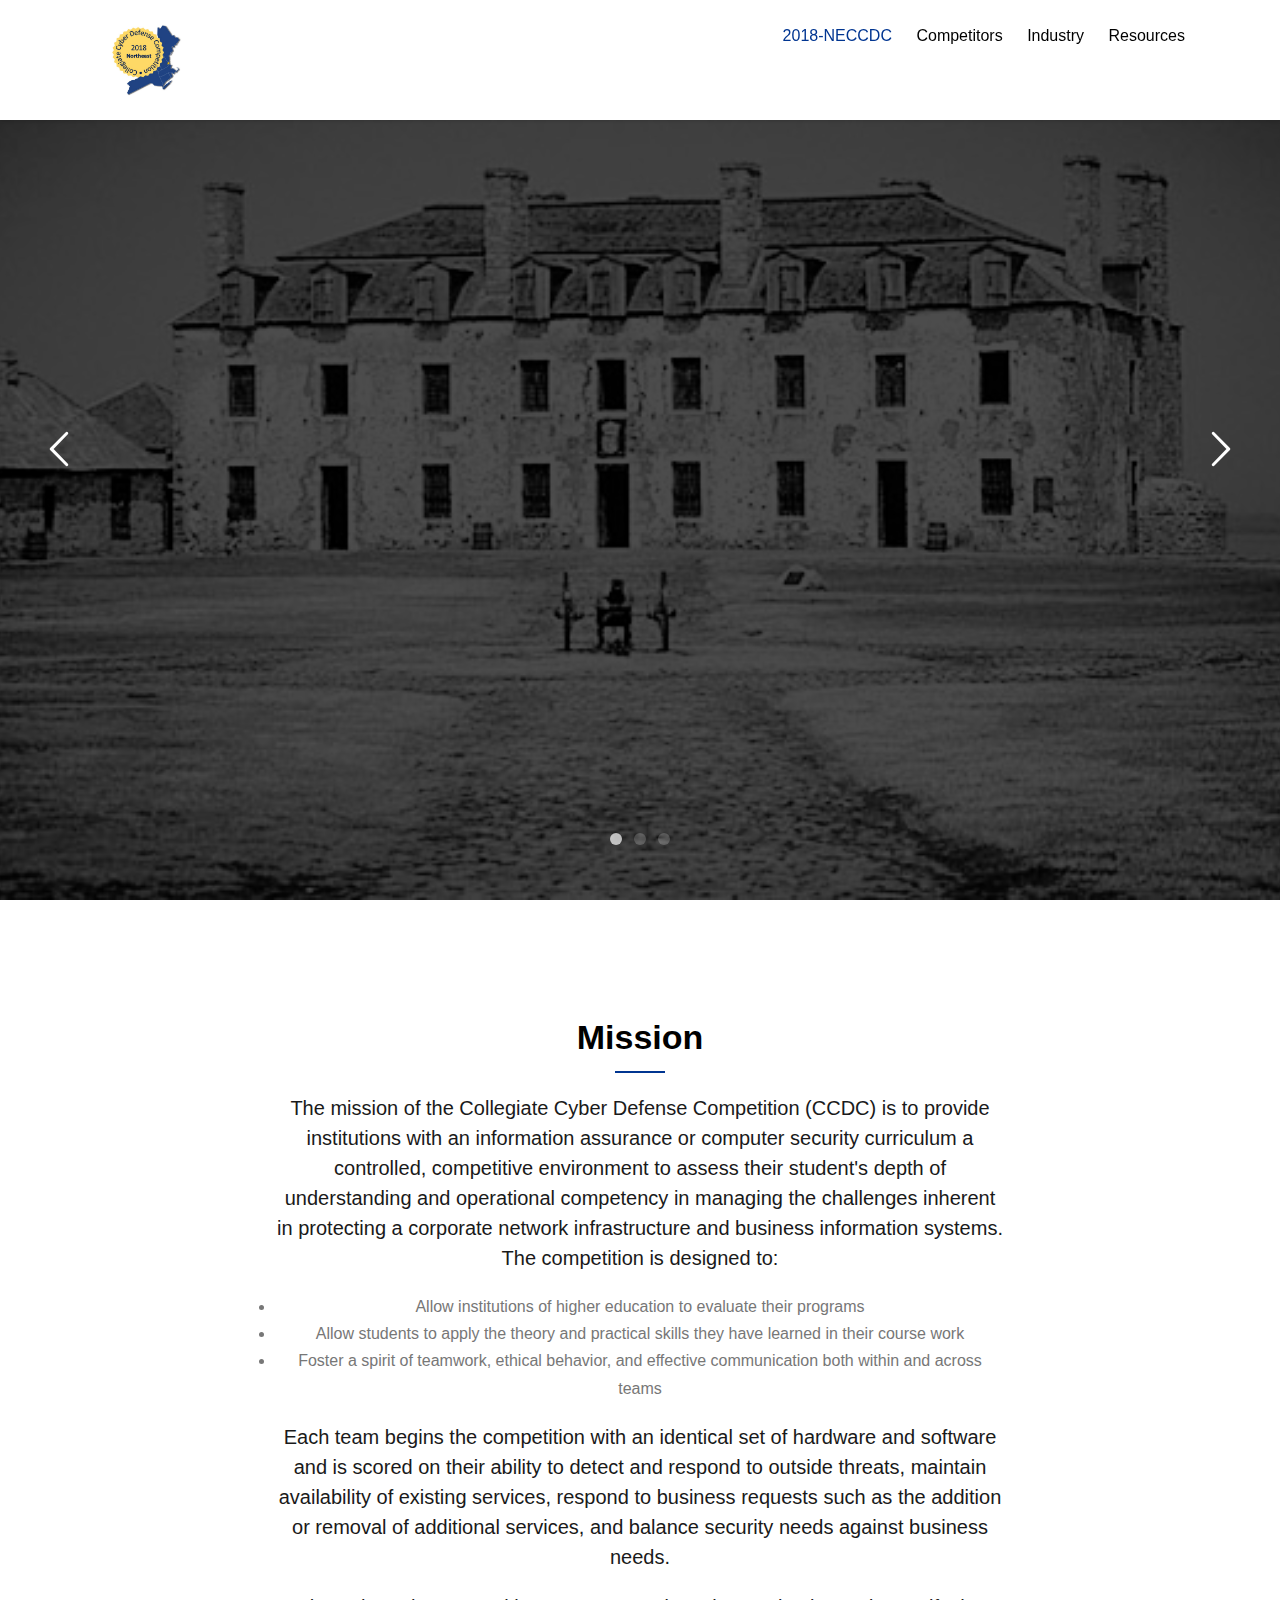
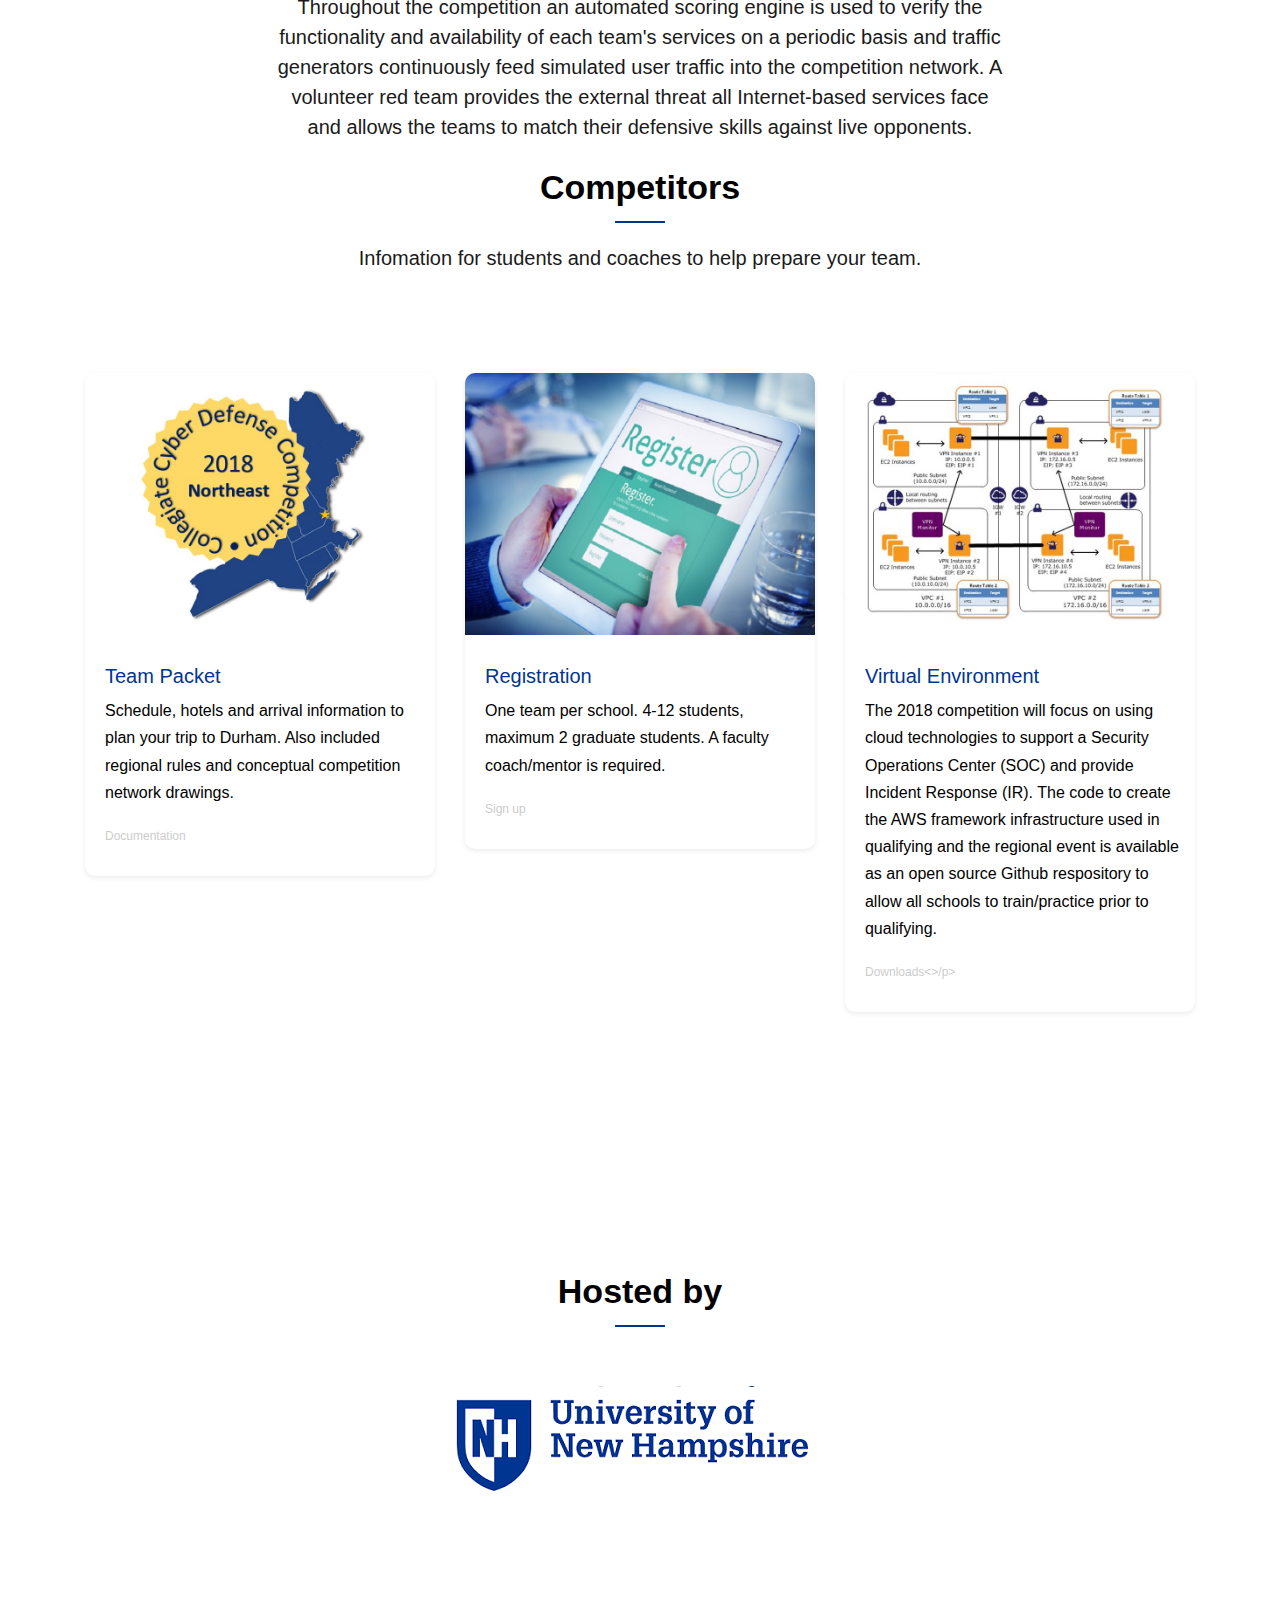
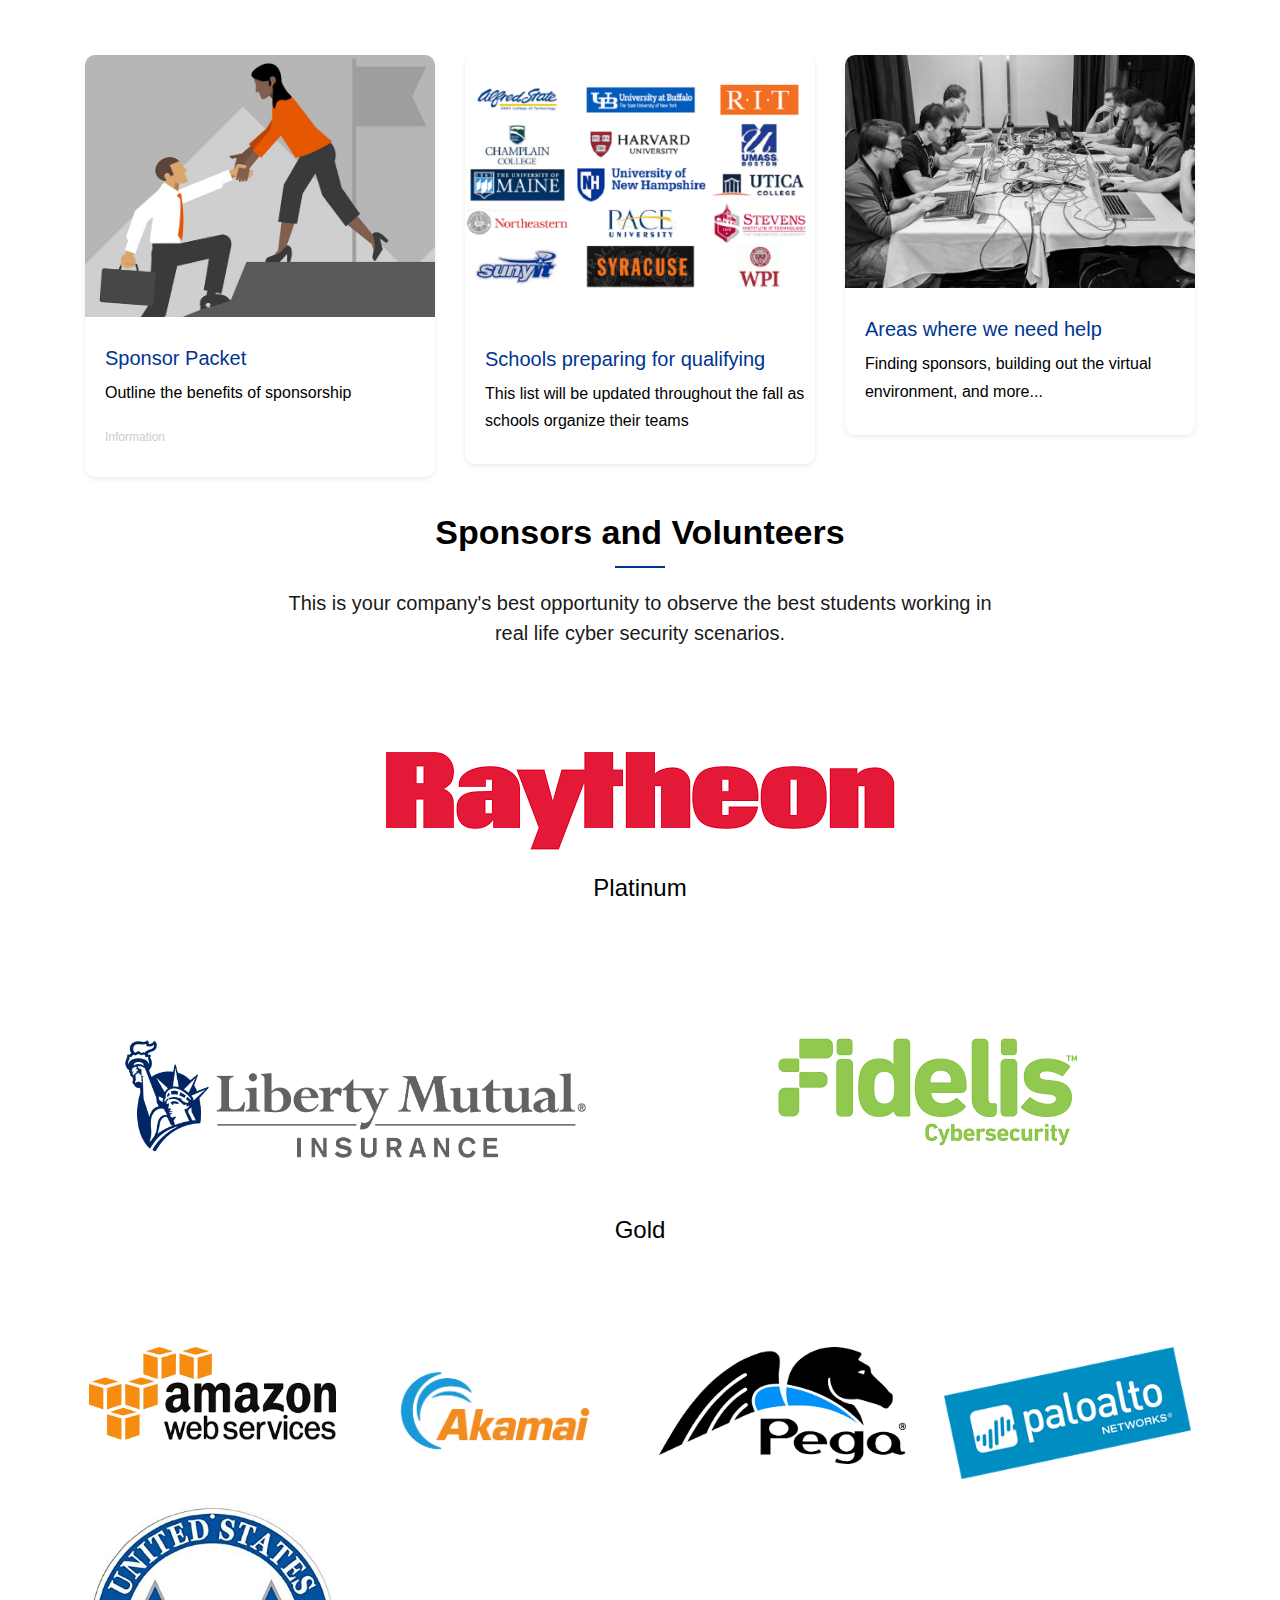
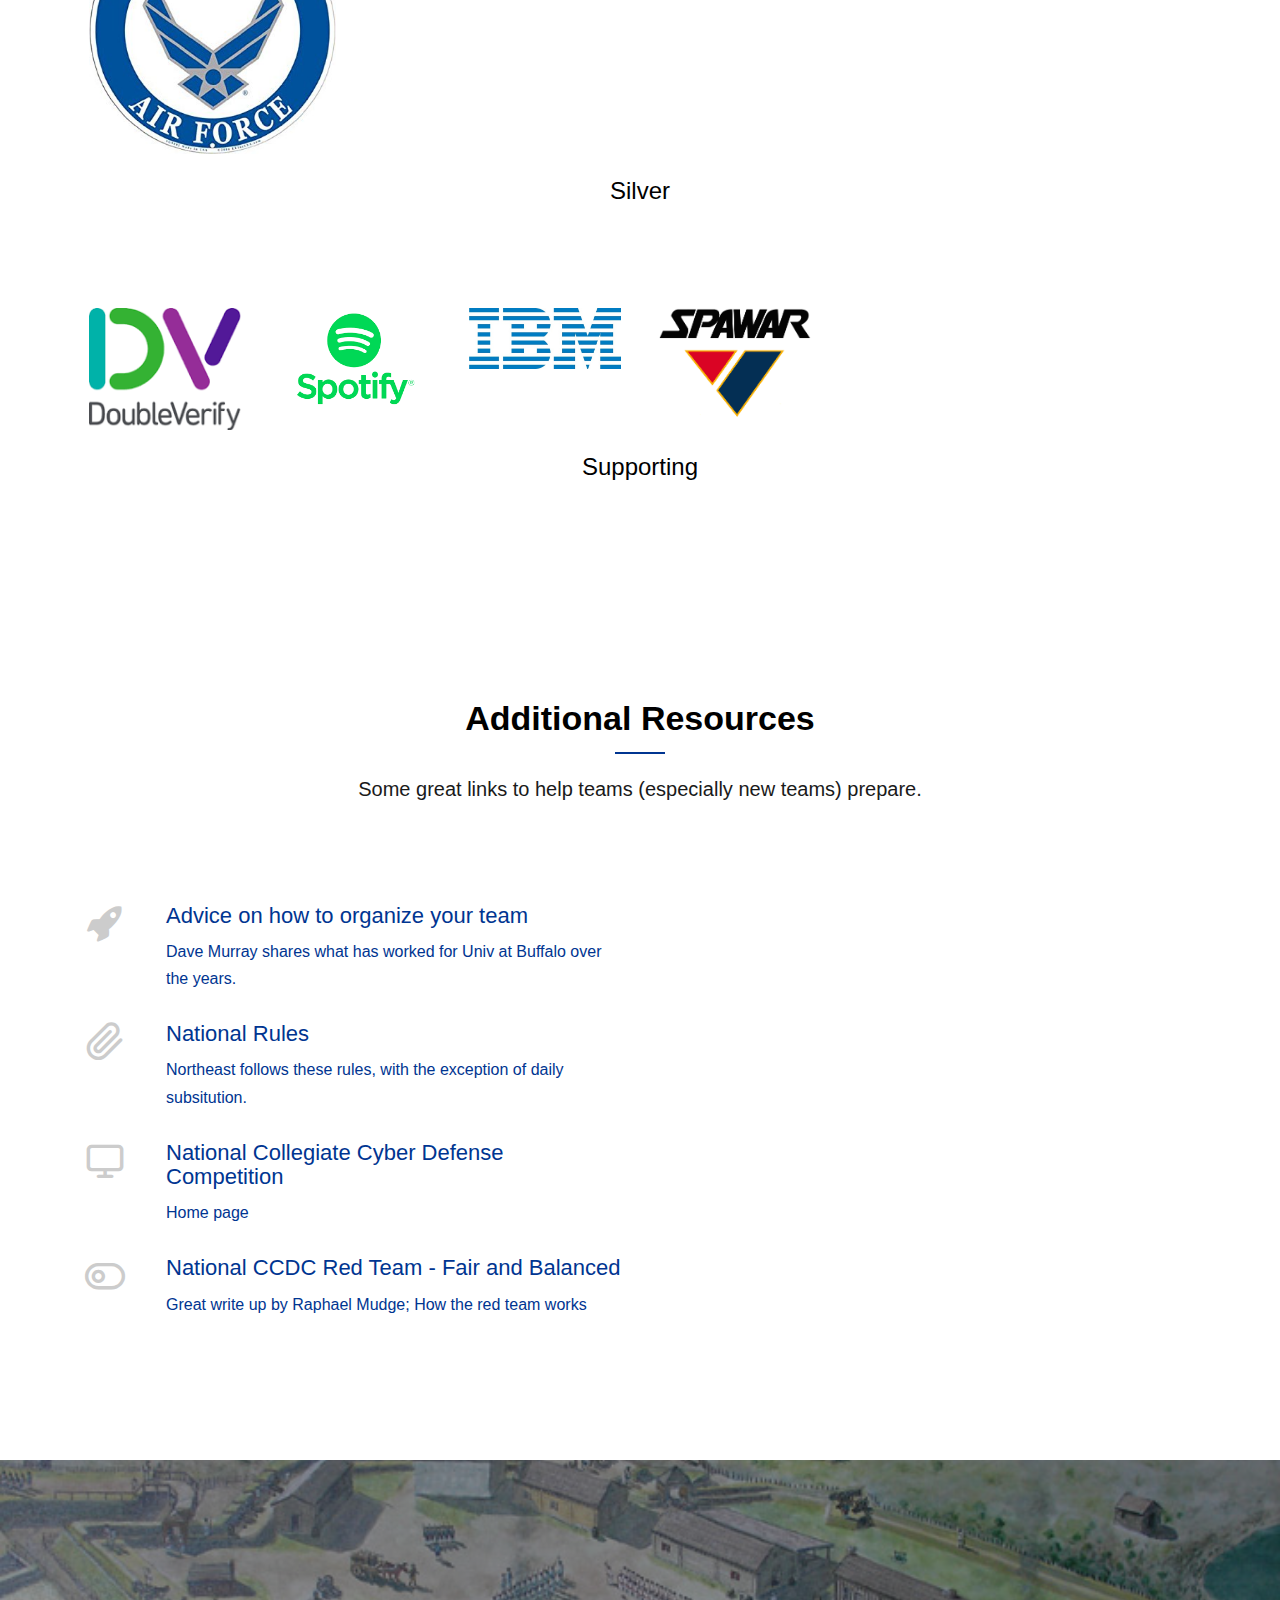
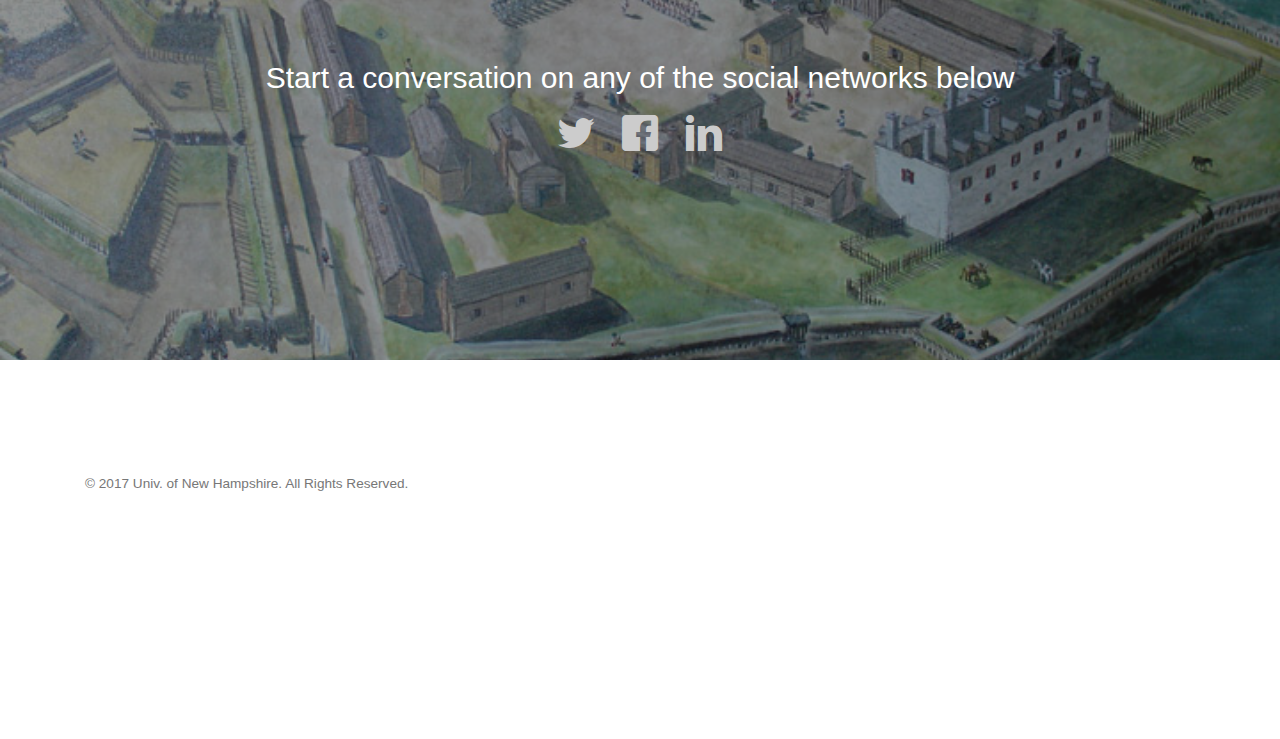
<file: index.html>
<!DOCTYPE HTML>
<!--
    2018 Northeast Collegiate Cyber Defense Competition Home Page
-->
<html>
  <head>

    <meta charset="utf-8">
    <meta http-equiv="X-UA-Compatible" content="IE=edge">
    <title>2018 Northeast Collegiate Cyber Defense Competition Home Page</title>
    <meta name="viewport" content="width=device-width, initial-scale=1">
    <meta name="description" content="2018 Northeast Collegiate Cyber Defense Competition Home Page" />
    <meta name="keywords" content="cybersecurity defense NCCDC" />
    <meta name="author" content="neccdc2018.org" />

        <!-- Facebook and Twitter integration -->
    <meta property="og:title" content=""/>
    <meta property="og:image" content=""/>
    <meta property="og:url" content=""/>
    <meta property="og:site_name" content=""/>
    <meta property="og:description" content=""/>
    <meta name="twitter:title" content="" />
    <meta name="twitter:image" content="" />
    <meta name="twitter:url" content="" />
    <meta name="twitter:card" content="" />

    <!-- <link href="https://fonts.googleapis.com/css?family=Droid+Sans" rel="stylesheet"> -->

    <!-- Animate.css -->
    <link rel="stylesheet" href="css/animate.css">
    <!-- Icomoon Icon Fonts-->
    <link rel="stylesheet" href="css/icomoon.css">
    <!-- Themify Icons-->
    <link rel="stylesheet" href="css/themify-icons.css">
    <!-- Bootstrap  -->
    <link rel="stylesheet" href="css/bootstrap.css">
    <!-- Magnific Popup -->
    <link rel="stylesheet" href="css/magnific-popup.css">
    <!-- Owl Carousel  -->
    <link rel="stylesheet" href="css/owl.carousel.min.css">
    <link rel="stylesheet" href="css/owl.theme.default.min.css">
    <!-- Flexslider -->
    <link rel="stylesheet" href="css/flexslider.css">
    <!-- Theme style  -->
    <link rel="stylesheet" href="css/style.css">

    <!-- Modernizr JS -->
    <script src="js/modernizr-2.6.2.min.js"></script>
    <!-- FOR IE9 below -->
    <!--[if lt IE 9]>
    <script src="js/respond.min.js"></script>
    <![endif]-->

    <!-- Customizations -->
    <link rel="stylesheet" href="css/neccdc2018.css">
</head>

    <body>

    <div class="gtco-loader"></div>

    <div id="page">
    <nav class="gtco-nav" role="navigation">
        <div class="gtco-container">
            <div class="row">
                <div class="col-sm-2 col-xs-12">
                    <div id="gtco-logo"><a href="index.html"><img src="images/logo_nb_neccdc2018.jpg" height="80px"></a></div>
                </div>
                <div class="col-xs-10 text-right menu-1 main-nav">
                    <ul>
                        <li class="active"><a href="#" data-nav-section="home">2018-NECCDC</a></li>
                        <li><a href="#students" data-nav-section="students">Competitors</a></li>
                        <li><a href="#industry" data-nav-section="industry">Industry</a></li>
                        <li><a href="#resources" data-nav-section="resources">Resources</a></li>

                    </ul>
                </div>
            </div>

        </div>
    </nav>

    <div id="gtco-hero" class="js-fullheight"  data-section="home">
        <div class="flexslider js-fullheight">
            <ul class="slides">
                <li style="background-image: url(images/img_bg_1.jpg);">
                    <div class="overlay"></div>
                    <div class="container">
                        <div class="col-md-10 col-md-offset-1 text-center js-fullheight slider-text">
                            <div class="slider-text-inner">
                                <h2>Goal #1: Practical cyber security experience for college students.</h2>
                                <p><a href="#students" target="_blank" class="btn btn-primary btn-lg">School Team Resources</a></p>
                            </div>
                        </div>
                    </div>
                </li>
                <li style="background-image: url(images/img_bg_2.jpg);">
                    <div class="overlay"></div>
                    <div class="container">
                        <div class="col-md-10 col-md-offset-1 text-center js-fullheight slider-text">
                            <div class="slider-text-inner">
                                <h2>Goal #2: Provide sponsors candidates that understand how to run a modern (cloud based) Security Operation Center.</h2>
                                <p><a href="#industry" class="btn btn-primary btn-lg">Industry</a></p>
                            </div>
                        </div>
                    </div>
                </li>
                <li style="background-image: url(images/img_bg_3.jpg);">
                    <div class="overlay"></div>
                    <div class="container">
                        <div class="col-md-10 col-md-offset-1 text-center js-fullheight slider-text">
                            <div class="slider-text-inner">
                                <h2>Goal #3: Select the best team to represent the northeast at Nationals.</h2>
                                <p><a href="http://nccdc.org" class="btn btn-primary btn-lg">Nationals (NCCDC)</a></p>
                            </div>
                        </div>
                    </div>
                </li>
            </ul>
        </div>
    </div>

    <div class="gtco-section-overflow">

        <div class="gtco-section" id="gtco-portfolio" data-section="students">
            <div id="students" class="gtco-container">
                <div class="row">
                    <div class="col-md-8 col-md-offset-2 text-center gtco-heading">
                        <h2>Mission</h2>
                        <p>The mission of the Collegiate Cyber Defense Competition (CCDC) is to provide institutions with
                        an information assurance or computer security curriculum a controlled, competitive environment to assess 
                        their student's depth of understanding and operational competency in managing the challenges inherent in 
                        protecting a corporate network infrastructure and business information systems.  The competition is designed to:</p>
<li>Allow institutions of higher education to evaluate their programs</li>
<li>Allow students to apply the theory and practical skills they have learned in their course work</li>
<li>Foster a spirit of teamwork, ethical behavior, and effective communication both within and across teams</li>
<p/>
<p>Each team begins the competition with an identical set of hardware and software and is scored on their ability 
to detect and respond to outside threats, maintain availability of existing services, respond 
to business requests such as the addition or removal of additional services, and balance security needs against business needs.</p>
<p>Throughout the competition an automated scoring engine is used to verify the functionality and availability of each team's services 
on a periodic basis and traffic generators continuously feed simulated user traffic into the competition network.  A volunteer red 
team provides the external threat all Internet-based services face and allows the teams to match their defensive skills against 
live opponents.</p>
                        <h2>Competitors</h2>
                        <p>Infomation for students and coaches to help prepare your team.</p>
                    </div>
                </div>
                <div class="row">
                    <div class="col-md-4">
                        <a href="docs/neccdc_team_packet_2018.pdf" class="gtco-card-item has-text">
                            <figure>
                                <div class="overlay"><i class="ti-plus">Team Packet</i></div>
                                <img src="images/logo_nb_neccdc2018.jpg" alt="Image" class="img-responsive">
                            </figure>
                            <div class="gtco-text text-left">
                                <h2>Team Packet</h2>
                                <p>Schedule, hotels and arrival information to plan your trip to Durham.
                                Also included regional rules and conceptual competition network drawings.</p>
                                <p class="gtco-category">Documentation</p>
                            </div>
                        </a>
                    </div>				
                    <div class="col-md-4">
                        <a href="html/signup.html" class="gtco-card-item has-text">
                            <figure>
                                <div class="overlay"><i class="ti-plus">Registration</i></div>
                                <img src="images/registration.jpg" alt="Image" class="img-responsive">
                            </figure>
                            <div class="gtco-text text-left">
                                <h2>Registration</h2>
                                <p>One team per school. 4-12 students, maximum 2 graduate students.
                                A faculty coach/mentor is required.</p>
                                <p class="gtco-category">Sign up</p>
                            </div>
                        </a>
                    </div>				
                    <div class="col-md-4">
                        <a href="https://github.com/kengraf/neccdc2018automation" class="gtco-card-item has-text">
                            <figure>
                                <div class="overlay"><i class="ti-plus">Virtual Environment</i></div>
                                <img src="images/virtual_network.jpg" alt="Image" class="img-responsive">
                            </figure>
                            <div class="gtco-text text-left">
                                <h2>Virtual Environment</h2>
                                <p>The 2018 competition will focus on using cloud technologies to support
                                a Security Operations Center (SOC) and provide Incident Response (IR).
                                The code to create the AWS framework infrastructure used in qualifying and the
                                regional event is available as an open source Github respository to allow all schools
                                to train/practice prior to qualifying.</p>
                                <p class="gtco-category">Downloads<>/p>
                            </div>
                        </a>
                    </div>				

                </div>
            </div>
        </div>




    <div id="gtco-blog" data-section="industry">
        <div class="gtco-container">

            <div class="row">
                <div class="col-md-8 col-md-offset-2 text-center gtco-heading">
                    <h2  id="industry">Hosted by</h2>
                    <div class="thumbnail">
                        <img src="../images/schools/unh.png" alt="">
                    </div>
                </div>
            </div>
            
            <div class="row">
                <div class="col-md-4">
                    <a href="docs/neccdc_sponsor_packet_2018.pdf" class="gtco-card-item has-text">
                        <figure>
                            <div class="overlay"><i class="ti-plus">Sponsor Packet</i></div>
                            <img src="images/sponsoring.jpg" alt="Image" class="img-responsive">
                        </figure>
                        <div class="gtco-text text-left">
                            <h2>Sponsor Packet</h2>
                            <p>Outline the benefits of sponsorship<p>
                            <p class="gtco-category">Information</p>
                        </div>
                    </a>
                </div>

                <div class="col-md-4">
                    <a href="html/school_list.html" class="gtco-card-item has-text">
                        <figure>
                            <div class="overlay"><i class="ti-plus">Schools preparing to qualify</i></div>
                            <img src="images/2014teams.png" alt="Image" class="img-responsive">
                        </figure>
                        <div class="gtco-text text-left">
                            <h2>Schools preparing for qualifying</h2>
                            <p>This list will be updated throughout the fall as schools organize their teams</p>
                        </div>
                    </a>
                </div>
                <div class="clearfix visible-sm-block"></div>
                <div class="col-md-4">
                    <a href="html/volunteers.html" class="gtco-card-item has-text">
                        <figure>
                            <div class="overlay"><i class="ti-plus">Volunteers</i></div>
                            <img src="images/volunteers.jpg" alt="Image" class="img-responsive">
                        </figure>
                        <div class="gtco-text text-left">
                            <h2>Areas where we need help</h2>
                            <p>Finding sponsors, building out the virtual environment, and more...</p>
                        </div>
                    </a>
                </div>
            </div>


            <div class="gtco-container">
                <div class="row">
                    <div class="col-md-8 col-md-offset-2 text-center gtco-heading">
                        <h2  id="industry">Sponsors and Volunteers</h2>
                        <p>This is your company's best opportunity to observe the best students
                            working in real life cyber security scenarios.</p>
                    </div>
                </div>

            <div class="row match-to-row">
      

              <div class="row flex match-to-row">
                <div class="col-md-8 col-md-offset-2">
                  <div class="thumbnail">
                      <a href="https://urldefense.proofpoint.com/v2/url?u=https-3A__jobs.raytheon.com_job_aurora_2018-2Dcollegiate-2Dcyber-2Ddefense-2Dcompetition-2Dparticipants_4679_6911083&d=DwMFAg&c=c6MrceVCY5m5A_KAUkrdoA&r=tzssGeTMEMJrpdUYFFtN1w&m=um5jt-ZojVmndd0OFrYUuZH-5Axwc6f7h7wiE3iX5wk&s=n3RJSTfB9m3YdfIKYz9VX44IV9CLJtQOqR1HHjpQWIk&e=">
                        <img src="../images/sponsors/raytheon_logo.png" alt="">
                      </a>
                  </div>
                </div>
              </div>
              <div class="col-md-8 col-md-offset-2 text-center gtco-heading">
                  <h3  id="industry">Platinum</h3>
              </div>
              

              <div class="row flex match-to-row">
                <div class="col-lg-6 col-sm-6">
                  <div class="thumbnail">
                      <a href="https://www.jobs.libertymutualgroup.com/?gclid=CjwKCAiAweXTBRAhEiwAmb3Xu-PUuKk815XehV00UnSuG5dab3roSyM80fIjci3ArEawLQLLHLrqrBoCt6EQAvD_BwE">
                        <img src="../images/sponsors/liberty_mutual.jpg" alt="">
                      </a>
                  </div>
                </div>
                <div class="col-lg-6 col-sm-6">
                  <div class="thumbnail">
                      <a href="https://www.fidelissecurity.com/">
                        <img src="../images/sponsors/fidelis_logo.png" alt="">
                    </a>
                  </div>
                </div>
              </div>
              <div class="col-md-8 col-md-offset-2 text-center gtco-heading">
                  <h3  id="industry">Gold</h3>
              </div>              

              
              <div class="row flex match-to-row">              
                <div class="col-lg-3 col-sm-6">
                  <div class="thumbnail">
                      <a href="https://aws.amazon.com/">
                        <img src="../images/sponsors/amazon_aws_logo.png" alt="">
                    </a>
                  </div>
                </div>
                <div class="col-lg-3 col-sm-6">
                  <div class="thumbnail">
                      <a href="https://www.akamai.com/">
                        <img src="../images/sponsors/akamai_logo.png" alt="">
                    </a>
                  </div>
                </div>
                <div class="col-lg-3 col-sm-6">
                  <div class="thumbnail">
                      <a href="https://pega.com">
                        <img src="../images/sponsors/pega_logo.png" alt="">
                    </a>
                  </div>
                </div>
                <div class="col-lg-3 col-sm-6">
                  <div class="thumbnail">
                      <a href="https://www.paloaltonetworks.com/">
                        <img src="../images/sponsors/paloalto_logo.png" alt="">
                    </a>
                  </div>
                </div>
                <div class="col-lg-3 col-sm-6">
                  <div class="thumbnail">
                      <a href="https://www.airforce.com/careers">
                        <img src="../images/sponsors/air_force.jpg" alt="">
                      </a>
                  </div>
                </div>
              </div>
              
              <div class="row flex match-to-row">
                <div class="col-md-8 col-md-offset-2 text-center gtco-heading">
                  <h3  id="industry">Silver</h3>
                </div>
              </div>

              

              <div class="row flex match-to-row">
                <div class="col-lg-2 col-md-2 col-sm-4">
                  <div class="thumbnail">
                      <a href="https://www.doubleverify.com/">
                          <img src="../images/sponsors/doubleverify.png" alt="">
                    </a>
                  </div>
                </div>
                <div class="col-lg-2 col-md-2 col-sm-4">
                  <div class="thumbnail">
                      <a href="https://www.spotify.com/">
                        <img src="../images/sponsors/spotify.png" alt="">
                    </a>
                  </div>
                </div>
                <div class="col-lg-2 col-md-2 col-sm-4">
                  <div class="thumbnail">
                      <a href="https://www.spotify.com/">
                        <img src="../images/sponsors/ibm_logo.jpg" alt="">
                    </a>
                  </div>
                </div>
                <div class="col-lg-2 col-md-2 col-sm-4">
                  <div class="thumbnail">
                      <a href="https://www.spotify.com/">
                        <img src="../images/sponsors/SPAWAR_logo.gif" alt="">
                    </a>
                  </div>
                </div>                
                </div>
              <div class="row flex match-to-row">
                <div class="col-md-8 col-md-offset-2 text-center gtco-heading">
                  <h3  id="industry">Supporting</h3>
                </div>
              </div>
              
            </div>
         </div>
    </div>
           
            




        <div class="gtco-section" id="gtco-services" data-section="resources">
            <div id="resources" class="gtco-container">
                <div class="row">
                    <div class="col-md-8 col-md-offset-2 text-center gtco-heading">
                        <h2>Additional Resources</h2>
                        <p>Some great links to help teams (especially new teams) prepare.</p>
                    </div>
                </div>


                <div class="row">
                    <div class="col-md-6">
                        <div class="row">

                            <div class="col-md-12">
                                <div class="feature-left">
                                    <a href="/docs/team_building_tips_ubuffalo.pdf">
                                    <span class="icon">
                                        <i class="icon-rocket"></i>
                                    </span>
                                    <div class="feature-copy">
                                        <h3>Advice on how to organize your team</h3>
                                        Dave Murray shares what has worked for Univ at Buffalo over the years.
                                    </div></a>
                                </div>
                            </div>
                            <div class="col-md-12">
                                <div class="feature-left">
                                    <a href="http://nccdc.org/index.php/competition/competitors/rules">
                                    <span class="icon">
                                        <i class="icon-paper-clip"></i>
                                    </span>
                                    <div class="feature-copy">
                                        <h3>National Rules</h3>
                                        Northeast follows these rules, with the exception of daily subsitution.
                                    </div></a>
                                </div>
                            </div>
                            <div class="col-md-12">
                                <div class="feature-left">
                                    <a href="http://nccdc.org"><span class="icon">
                                        <i class="icon-monitor"></i>
                                    </span>
                                    <div class="feature-copy">
                                        <h3>National Collegiate Cyber Defense Competition</h3>
                                        Home page
                                    </div></a>
                                </div>
                            </div>
                            <div class="col-md-12">
                                <div class="feature-left">
                                    <a href="https://blog.cobaltstrike.com/2013/04/24/national-ccdc-red-team-fair-and-balanced/">
                                    <span class="icon">
                                        <i class="icon-toggle"></i>
                                    </span>
                                    <div class="feature-copy">
                                        <h3>National CCDC Red Team - Fair and Balanced</h3>
                                        Great write up by Raphael Mudge; How the red team works</a>
                                    </div></a>
                                </div>
                            </div>

                        </div>
                    </div>
                    <div class="col-md-6 animate-box" data-animate-effect="fadeIn">
                        <div class="row">
                            <div class="col-md-12">
                                <div class="feature-left">
                                    <a href="https://slack-files.com/T267A5325-F2BQ5CK4M-9a0d55818b">
                                    <span class="icon">
                                        <i class="icon-pencil"></i>
                                    </span>
                                    <div class="feature-copy">
                                        <h3>New to Cybersecurity?</h3>
                                        Top 10 places to start.
                                    </div></a>
                                </div>
                            </div>
                            <div class="col-md-12">
                                <div class="feature-left">
                                    <a href="https://aws.amazon.com/education/awseducate/">
                                    <span class="icon">
                                        <i class="icon-layout"></i>
                                    </span>
                                    <div class="feature-copy">
                                        <h3>AWS Educate</h3>
                                        AWS provides credits to educators and students.
                                    </div></a>
                                </div>
                            </div>
                            
                        <div class="col-md-12">
                            <div class="feature-left">
                                <a href="/html/sample_injects.html">
                                <span class="icon">
                                    <i class="icon-rocket"></i>
                                </span>
                                <div class="feature-copy">
                                    <h3>Skills your team will need</h3>
                                    This event is a test of your cybersecurity skills. It is assumed you understand Windows, Linux and networking.
                                </div></a>
                            </div>
                        </div>

                        <div class="col-md-12">
                            <div class="feature-left">
                                <a href="/docs/neccdc_qualifier_2017.pdf">
                                <span class="icon">
                                    <i class="icon-paper-clip"></i>
                                </span>
                                <div class="feature-copy">
                                    <h3>Past Qualifier Packet</h3>
                                    Historical doc, to minimize the number of surprises on qualifier day.
                                </div></a>
                            </div>
                        </div>


                        </div>
                    </div>
                </div>
            </div>
        </div>


    <div id="gtco-contact" data-section="contact" class="gtco-cover gtco-cover-xs" style="background-image:url(images/img_bg_2.jpg);">
        <div class="overlay"></div>
        <div class="gtco-container">
            <div class="row text-center">
                <div class="display-t">
                    <div class="display-tc">
                        <div class="col-md-12">
                            <h3 id="contact">Start a conversation on any of the social networks below</h3>
                        </div>
                        <div class="row text-center">
                            <ul class="gtco-social-icons" font-size="40px">
                                <li><a href="https://twitter.com/neccdc2018"><i class="icon-twitter"></i></a></li>
                                <li><a href="https://www.facebook.com/groups/wildhats/"><i class="icon-facebook"></i></a></li>
                                <li><a href="https://www.linkedin.com/in/neccdc2018"><i class="icon-linkedin"></i></a></li>
                            </ul>
                        </div>


                    </div>
                </div>
            </div>
        </div>
    </div>


    <footer id="gtco-footer" role="contentinfo">
        <div class="gtco-container">

            <div class="row copyright">
                <div class="col-md-12">
                    <p>
                        <small class="block">&copy; 2017 Univ. of New Hampshire. All Rights Reserved.</small> 
                    </p>
                </div>
            </div>

        </div>
    </footer>
    </div>

    <div class="gototop js-top">
        <a href="#" class="js-gotop"><i class="icon-arrow-up"></i></a>
    </div>

    <!-- jQuery -->
    <script src="js/jquery.min.js"></script>
    <!-- jQuery Easing -->
    <script src="js/jquery.easing.1.3.js"></script>
    <!-- Bootstrap -->
    <script src="js/bootstrap.min.js"></script>
    <!-- Waypoints -->
    <script src="js/jquery.waypoints.min.js"></script>
    <!-- Carousel -->
    <script src="js/owl.carousel.min.js"></script>
    <!-- countTo -->
    <script src="js/jquery.countTo.js"></script>
    <!-- Flexslider -->
    <script src="js/jquery.flexslider-min.js"></script>
    <!-- Magnific Popup -->
    <script src="js/jquery.magnific-popup.min.js"></script>
    <script src="js/magnific-popup-options.js"></script>
    <!-- Main -->
    <script src="js/main.js"></script>

    </body>
</html>
</file>
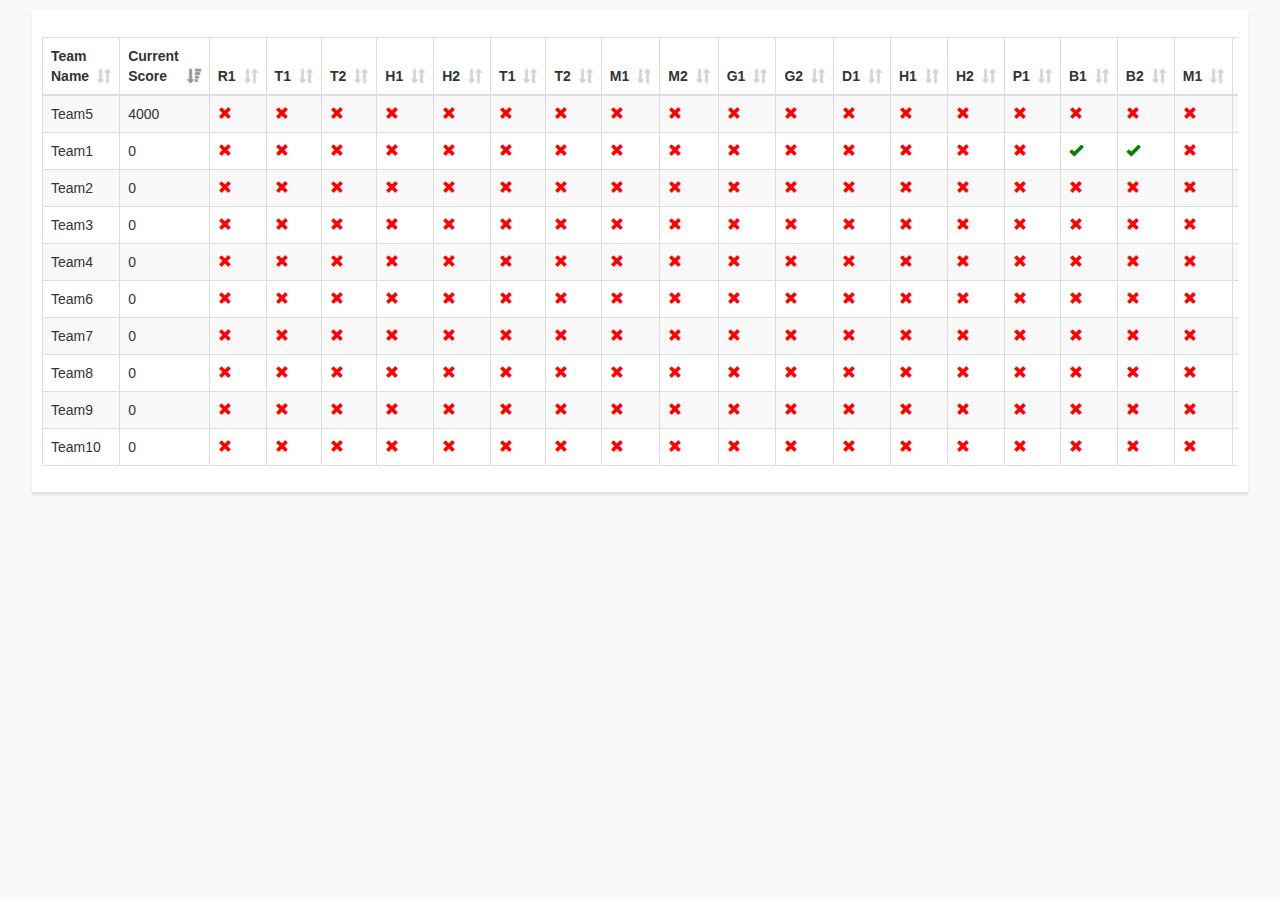
<file: scoreboard.html>
<!DOCTYPE html>
<html lang="en">
    <head>
        <meta charset="utf-8">
        <meta http-equiv="X-UA-Compatible" content="IE=edge">
        <meta name="viewport" content="width=device-width, initial-scale=1">


        <title>Scoring Engine - Overview</title>
        <script src="/static/js/jquery.min.js"></script>

        <script src="/static/js/jquery.dataTables.min.js"></script>
        <script src="/static/js/dataTables.bootstrap.min.js"></script>
        <link rel="stylesheet" href="/static/css/dataTables.bootstrap.min.css" />

        <link href="/static/css/bootstrap.min.css" rel="stylesheet">
        <link href="/static/css/bootstrap-glyphicons.css" rel="stylesheet">
        <link rel="shortcut icon" href="/static/images/favicon.ico">
        <link href="/static/css/main.css" rel="stylesheet">
    </head>

    <body style="background-color: #f9f9f9;">

        <script>
            $(document).ready (function(){
          $("#alert-info").fadeTo(2000, 500).slideUp(500, function(){
            $("#alert-info").slideUp(500);
          });
        });
        </script>



<div class="container-fluid md-page">
    <div class="row">
        <h2 id="round_number" class="text-center"></h2>
        <h4 id="round_start" class="text-center"></h4>
    </div>
    <div class="row">
        <table id="overview" class="table table-striped table-bordered table-compact" cellspacing="0" width="100%">
        </table>
        <script>
            function refreshheader() {
            $.ajax({
                cache: false,
                url: '/round_data',
                dataType: 'json',
                success: function(data) {
                    $('#round_number').text("Round " + data.number);
                    $('#round_start').text(data.round_start);
                }
                });
        }

            $(document).ready(function() {
            // Disable datatables error reporting
            $.fn.dataTable.ext.errMode = 'none';

            // Populate our header
            refreshheader();
            setInterval(function(){
                refreshheader()
                }, 30000);

            // Populate our table
            $.ajax({
                cache: false,
                url: '/scoreboard_data',
                dataType: 'json',
                success: function(data) {
                    var table = $('#overview')
                    .on('error.dt', function (e, settings, techNote, message) {
                            console.log('An error has been reported by DataTables: ', message);
                        })
                        .DataTable({
                            ajax: "/scoreboard_data",
                            columns: data.columns,
                            paging: false,
                            order: [[ 1, 'desc' ]],
                            info: false,
                            searching: false,
                            scrollX: true,
                            'createdRow': function ( row, data, index ) {
                                $('td', row).each(function() {
                                    var value = $(this).html();
                                    column_num = $(this).index()
                                    switch (column_num) {
                                        case 0:
                                        // Team Name
                break;
                case 1:
                    // Score
                    break;
                default:
                    // Services
                    if (value.search('- True') > 0) {
                                                image_icon = 'glyphicon-ok';
                                                image_color = 'green';
                                                value_str = value.replace(' - True', '');
                                            }
                    else if (value.search('- False') > 0) {
                                                image_icon = 'glyphicon-remove';
                                                image_color = 'red';
                                                value_str = value.replace(' - False', '');
                                            }
                    else {
                                                image_icon = 'glyphicon-question-sign';
                                                image_color = 'black';
                                                value_str = value.replace(' - None', '');
                                            }
                    html_str = `<span class="glyphicon ${image_icon}" style="color:${image_color}" title="${value_str}"></span>`;
                    $(this).html(html_str);
                }
                })
                }
                });
                setInterval( function () {
                        table.ajax.reload();
                        }, 30000 );
                }
                });
            });
        </script>
    </div>
</div>

    <script src="/static/js/bootstrap.min.js"></script>
    </body>
</html>
</file>
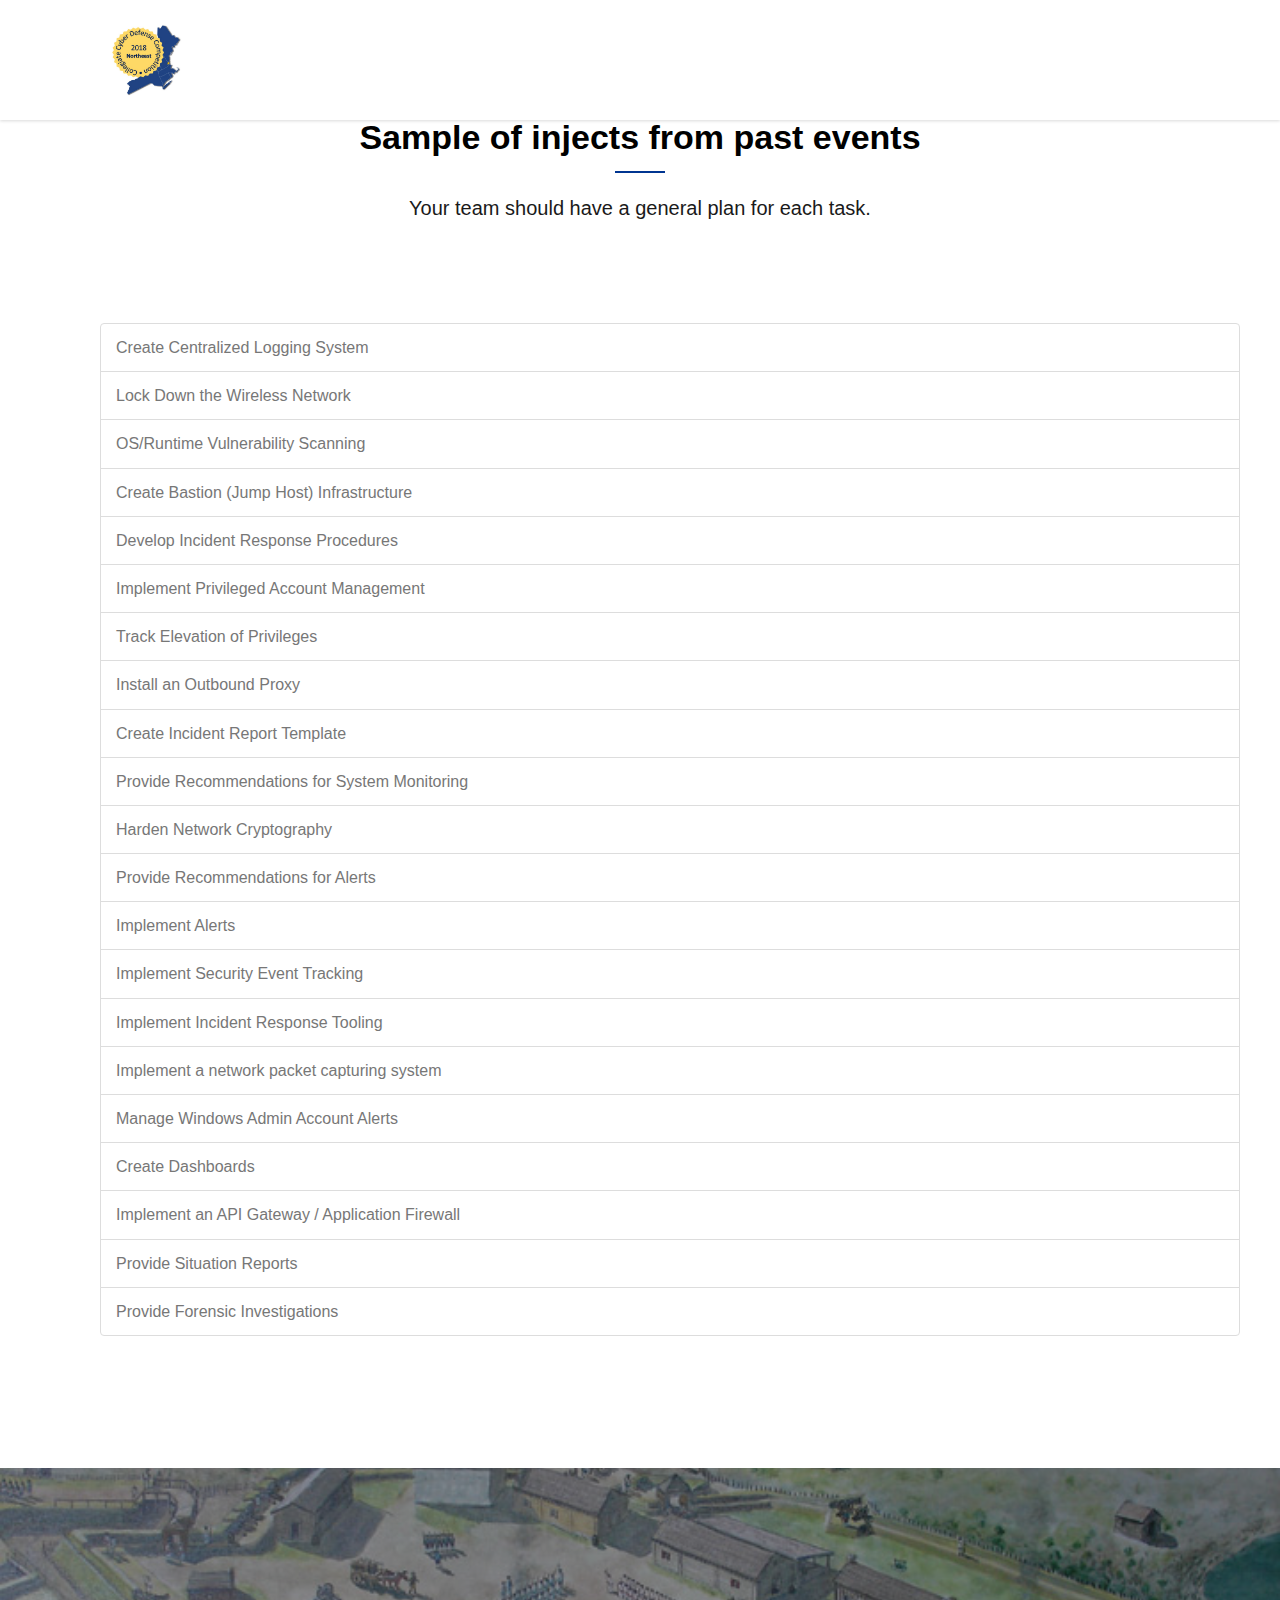
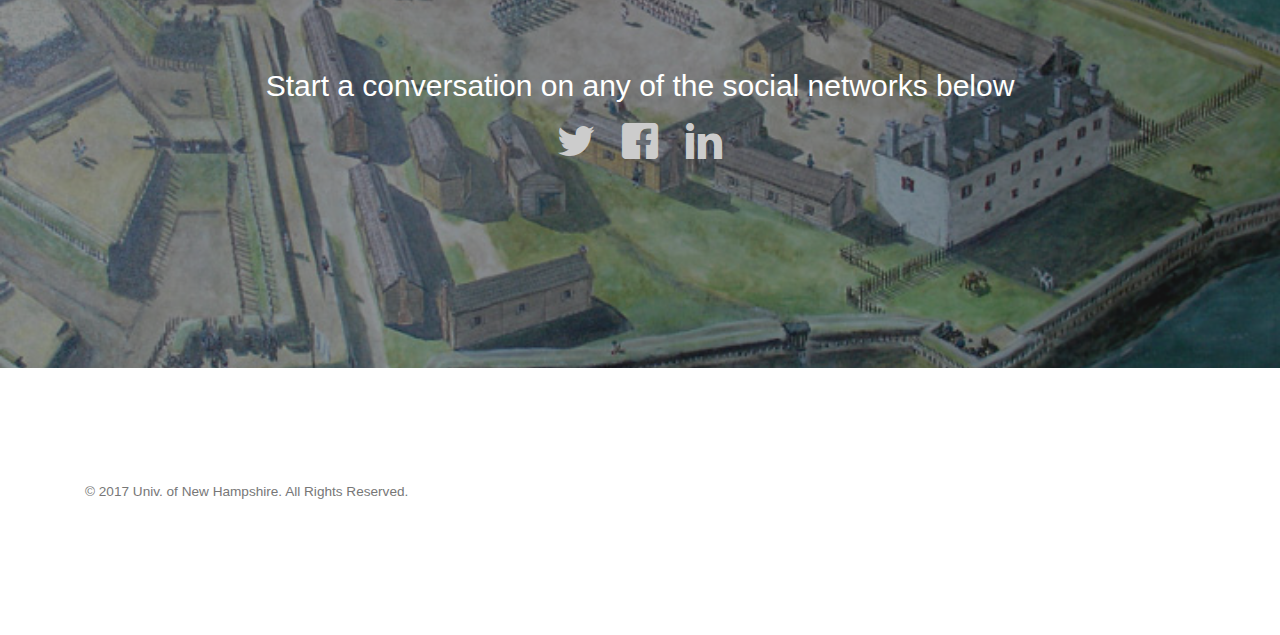
<file: html/sample_injects.html>
<!DOCTYPE HTML>
<!--
    2018 NECCDC sample injects
-->
<html>
  <head>

    <meta charset="utf-8">
    <meta http-equiv="X-UA-Compatible" content="IE=edge">
    <title>2018 Northeast Collegiate Cyber Defense Competition sample injects</title>
    <meta name="viewport" content="width=device-width, initial-scale=1">
    <meta name="description" content="2018 NECCDC sample injects" />
    <meta name="keywords" content="cybersecurity defense NCCDC" />
    <meta name="author" content="neccdc2018.org" />

        <!-- Facebook and Twitter integration -->
    <meta property="og:title" content=""/>
    <meta property="og:image" content=""/>
    <meta property="og:url" content=""/>
    <meta property="og:site_name" content=""/>
    <meta property="og:description" content=""/>
    <meta name="twitter:title" content="" />
    <meta name="twitter:image" content="" />
    <meta name="twitter:url" content="" />
    <meta name="twitter:card" content="" />

    <!-- <link href="https://fonts.googleapis.com/css?family=Droid+Sans" rel="stylesheet"> -->

    <!-- Animate.css -->
    <link rel="stylesheet" href="../css/animate.css">
    <!-- Icomoon Icon Fonts-->
    <link rel="stylesheet" href="../css/icomoon.css">
    <!-- Themify Icons-->
    <link rel="stylesheet" href="../css/themify-icons.css">
    <!-- Bootstrap  -->
    <link rel="stylesheet" href="../css/bootstrap.css">
    <!-- Magnific Popup -->
    <link rel="stylesheet" href="../css/magnific-popup.css">
    <!-- Owl Carousel  -->
    <link rel="stylesheet" href="../css/owl.carousel.min.css">
    <link rel="stylesheet" href="../css/owl.theme.default.min.css">
    <!-- Flexslider -->
    <link rel="stylesheet" href="../css/flexslider.css">
    <!-- Theme style  -->
    <link rel="stylesheet" href="../css/style.css">

    <!-- Modernizr JS -->
    <script src="../js/modernizr-2.6.2.min.js"></script>
    <!-- FOR IE9 below -->
    <!--[if lt IE 9]>
    <script src="js/respond.min.js"></script>
    <![endif]-->

    <!-- Customizations -->
    <link rel="stylesheet" href="../css/neccdc2018.css">
</head>

    <body>

    <div class="gtco-loader"></div>

    <div id="page">
    <nav class="gtco-nav" role="navigation">
        <div class="gtco-container">
            <div class="row">
                <div class="col-sm-2 col-xs-12">
                    <div id="gtco-logo"><a href="/index.html"><img src="../images/logo_nb_neccdc2018.jpg" height="80px"></a></div>
                </div>
            </div>

        </div>
    </nav>

    <div class="gtco-section" id="gtco-services" data-section="resources">
        <div id="resources" class="gtco-container">
            <div class="row">
                <div class="col-md-8 col-md-offset-2 text-center gtco-heading">
                    <h2>Sample of injects from past events</h2>
                    <p>Your team should have a general plan for each task.</p>
                </div>
            </div>
            <div class="container">
            <ul class="list-group">
              <li class="list-group-item">Create Centralized Logging System</li>
              <li class="list-group-item">Lock Down the Wireless Network</li>
              <li class="list-group-item">OS/Runtime Vulnerability Scanning</li>
              <li class="list-group-item">Create Bastion (Jump Host) Infrastructure</li>
              <li class="list-group-item">Develop Incident Response Procedures</li>
              <li class="list-group-item">Implement Privileged Account Management</li>
              <li class="list-group-item">Track Elevation of Privileges</li>
              <li class="list-group-item">Install an Outbound Proxy</li>
              <li class="list-group-item">Create Incident Report Template</li>
              <li class="list-group-item">Provide Recommendations for System Monitoring</li>
              <li class="list-group-item">Harden Network Cryptography</li>
              <li class="list-group-item">Provide Recommendations for Alerts</li>
              <li class="list-group-item">Implement Alerts</li>
              <li class="list-group-item">Implement Security Event Tracking</li>
              <li class="list-group-item">Implement Incident Response Tooling</li>
              <li class="list-group-item">Implement a network packet capturing system</li>
              <li class="list-group-item">Manage Windows Admin Account Alerts</li>
              <li class="list-group-item">Create Dashboards</li>
              <li class="list-group-item">Implement an API Gateway / Application Firewall</li>
              <li class="list-group-item">Provide Situation Reports</li>
              <li class="list-group-item">Provide Forensic Investigations</li>
            </ul>
            </div>
        </div>
    </div>

<!-- footer -->
    <div id="gtco-contact" data-section="contact" class="gtco-cover gtco-cover-xs" style="background-image:url(../images/img_bg_2.jpg);">
        <div class="overlay"></div>
        <div class="gtco-container">
            <div class="row text-center">
                <div class="display-t">
                    <div class="display-tc">
                        <div class="col-md-12">
                            <h3 id="contact">Start a conversation on any of the social networks below</h3>
                        </div>
                        <div class="row text-center">
                            <ul class="gtco-social-icons" font-size="40px">
                                <li><a href="https://twitter.com/neccdc2018"><i class="icon-twitter"></i></a></li>
                                <li><a href="https://www.facebook.com/groups/wildhats/"><i class="icon-facebook"></i></a></li>
                                <li><a href="https://www.linkedin.com/in/neccdc2018"><i class="icon-linkedin"></i></a></li>
                            </ul>
                        </div>


                    </div>
                </div>
            </div>
        </div>
    </div>


    <footer id="gtco-footer" role="contentinfo">
        <div class="gtco-container">

            <div class="row copyright">
                <div class="col-md-12">
                    <p>
                        <small class="block">&copy; 2017 Univ. of New Hampshire. All Rights Reserved.</small> 
                    </p>
                </div>
            </div>

        </div>
    </footer>

    <!-- jQuery -->
    <script src="../js/jquery.min.js"></script>
    <!-- jQuery Easing -->
    <script src="../js/jquery.easing.1.3.js"></script>
    <!-- Bootstrap -->
    <script src="../js/bootstrap.min.js"></script>
    <!-- Waypoints -->
    <script src="../js/jquery.waypoints.min.js"></script>
    <!-- Carousel -->
    <script src="../js/owl.carousel.min.js"></script>
    <!-- countTo -->
    <script src="../js/jquery.countTo.js"></script>
    <!-- Flexslider -->
    <script src="../js/jquery.flexslider-min.js"></script>
    <!-- Magnific Popup -->
    <script src="../js/jquery.magnific-popup.min.js"></script>
    <script src="../js/magnific-popup-options.js"></script>
    <!-- Main -->
    <script src="../js/main.js"></script>

<!-- from id=page -->
</div> 
 

    </body>
</html>
</file>
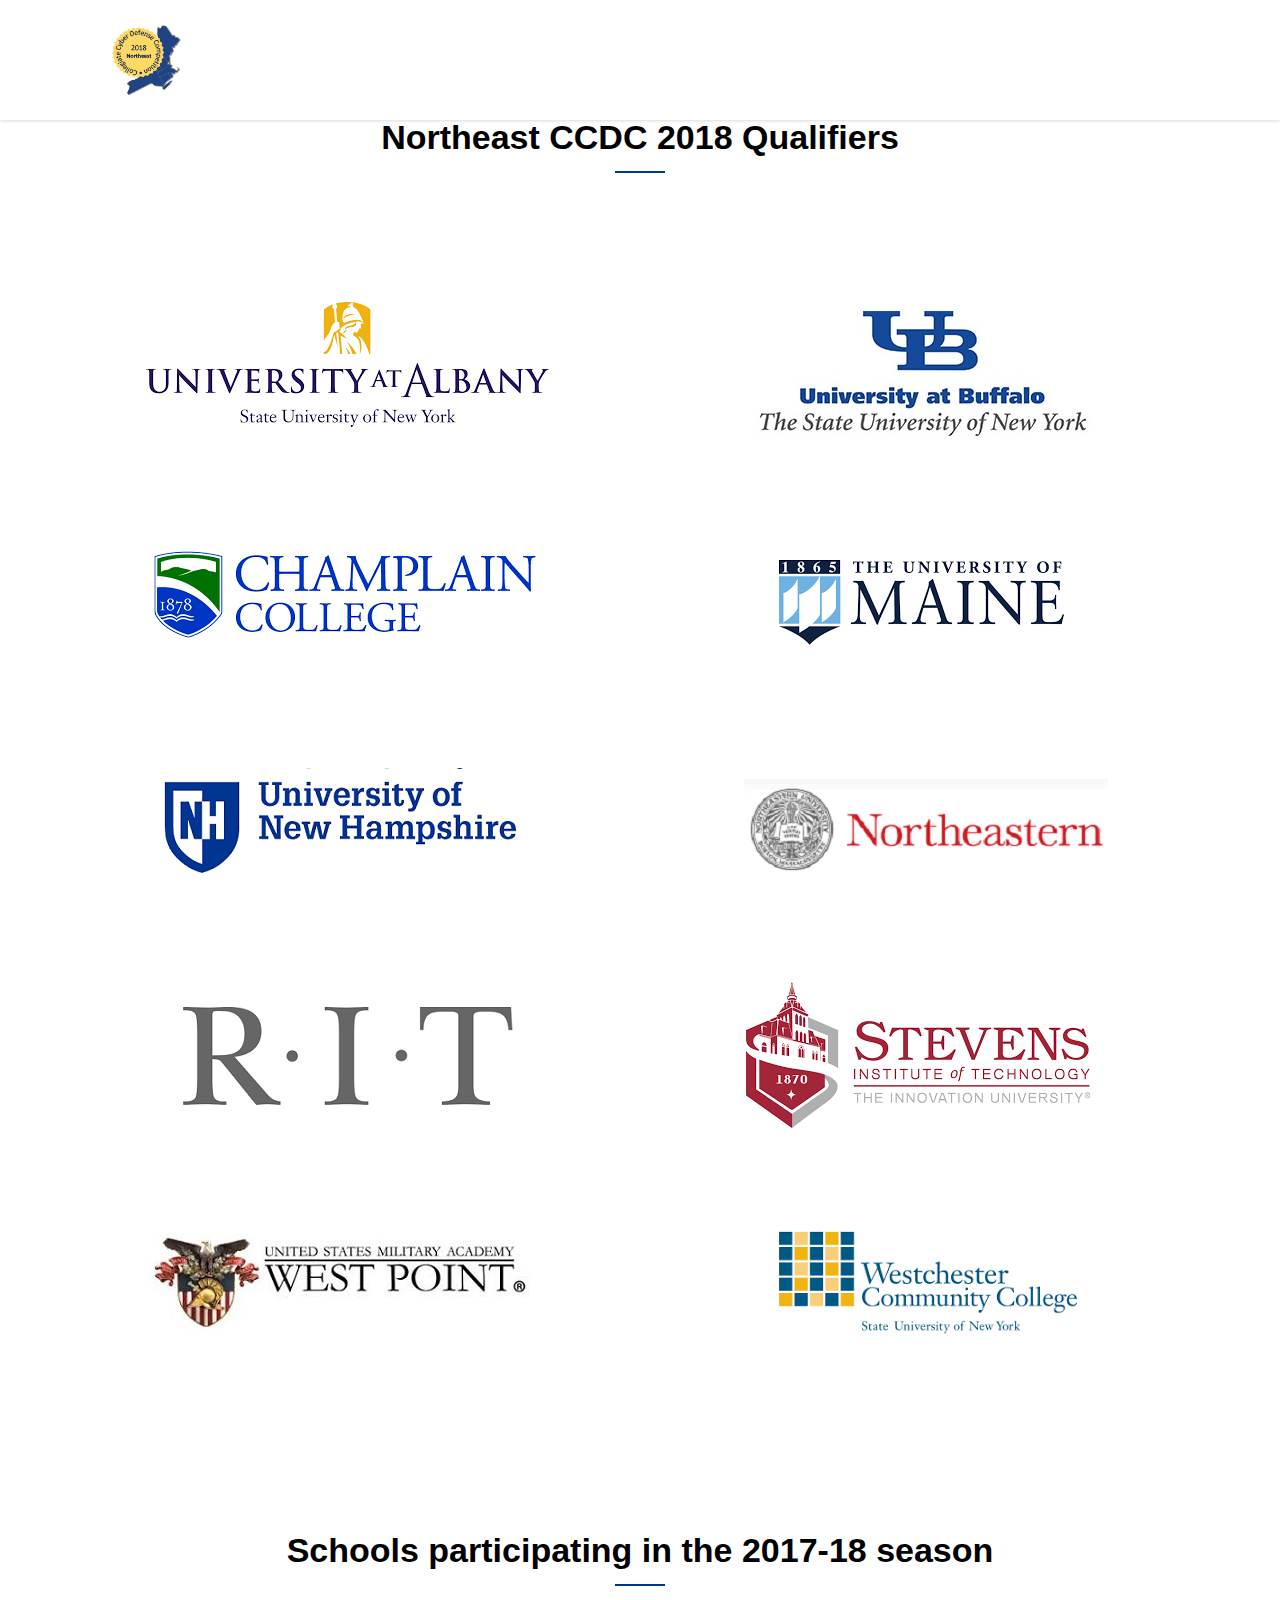
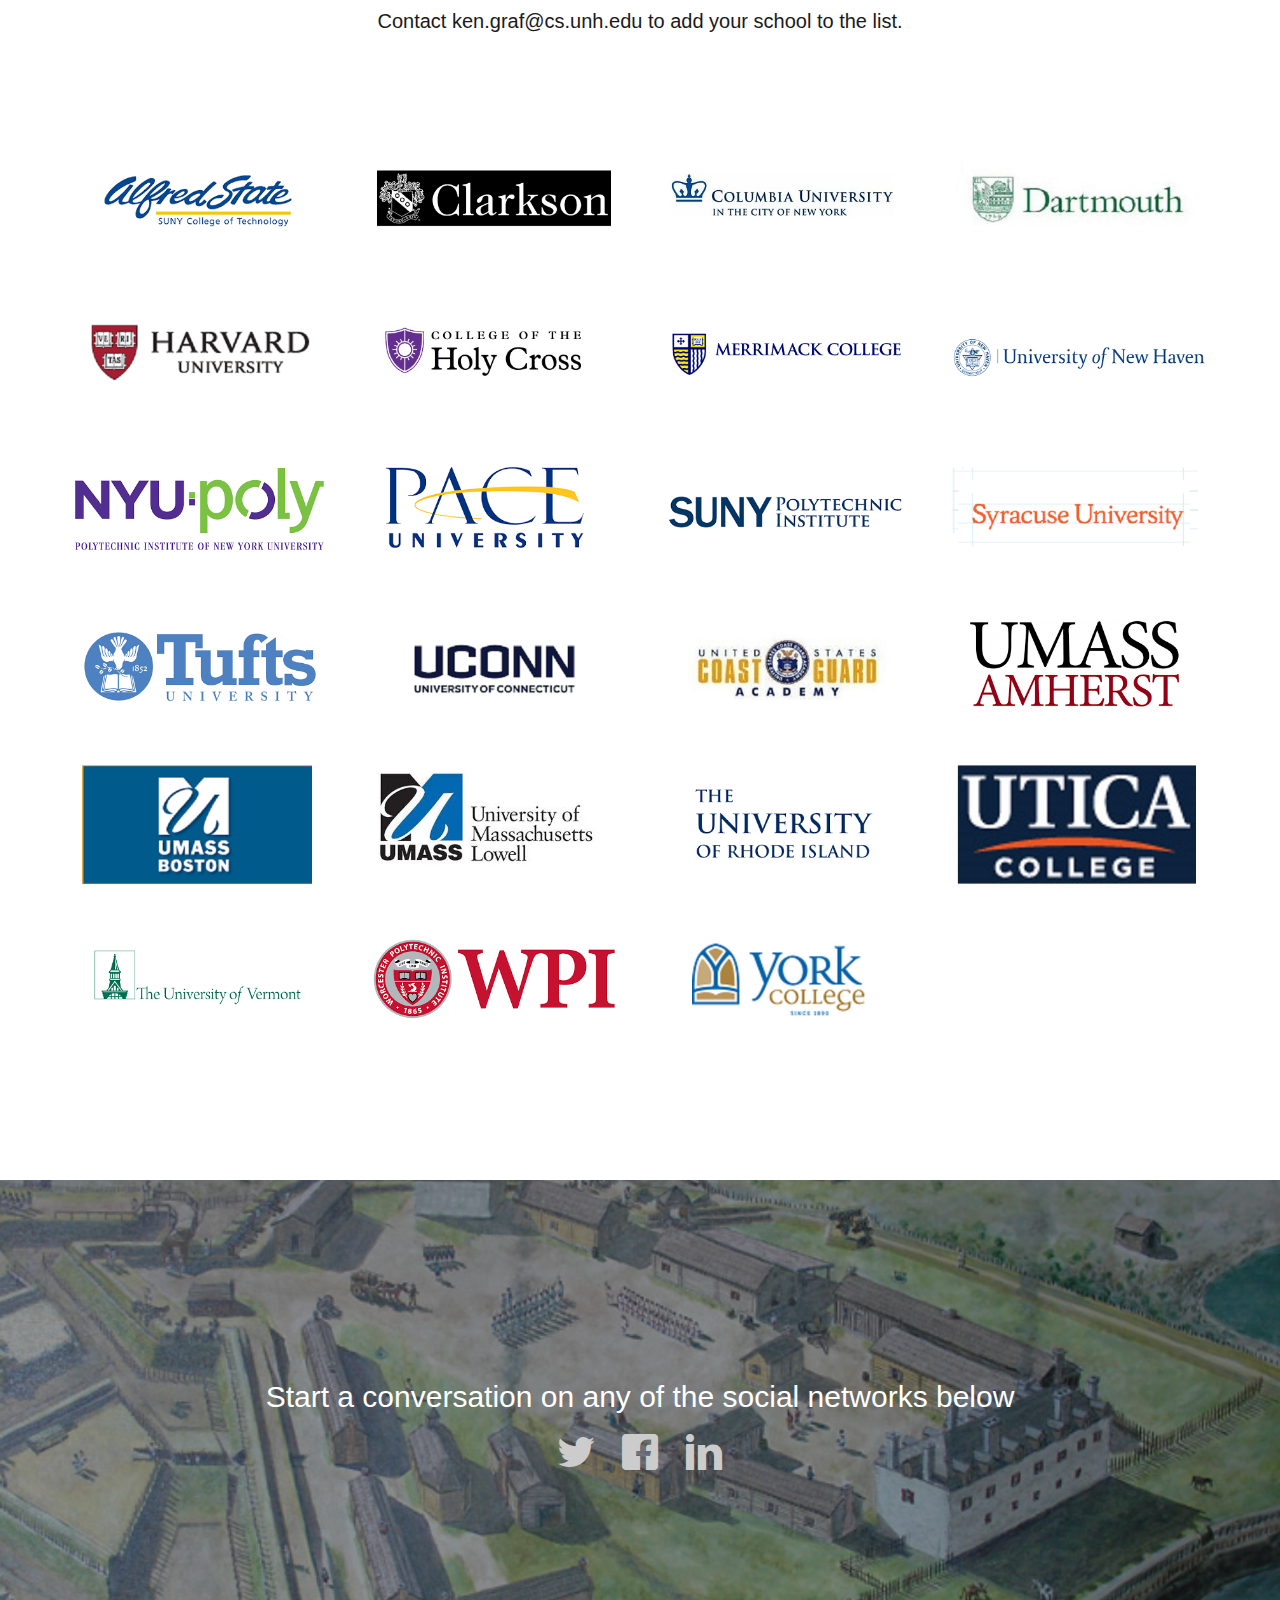
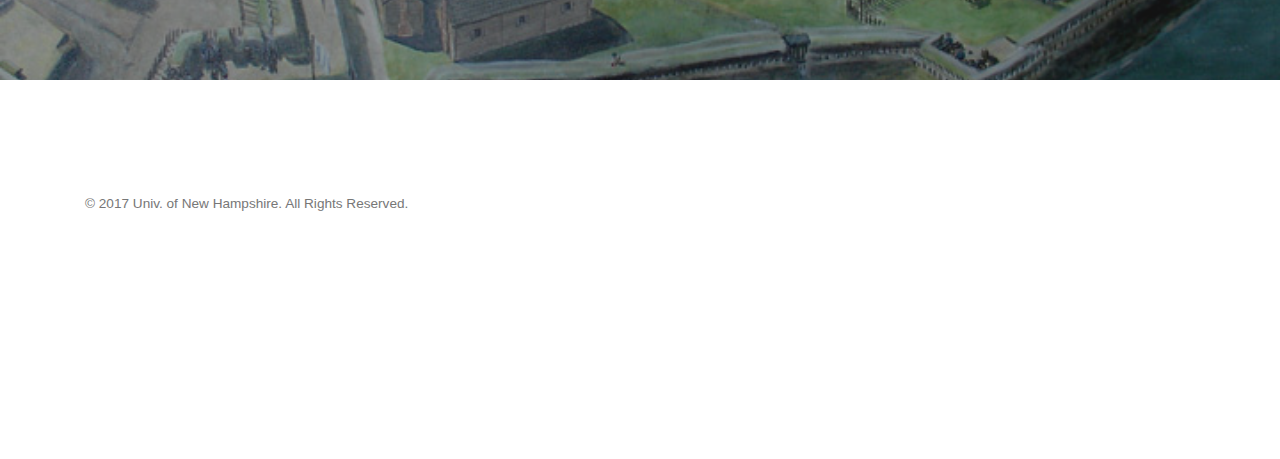
<file: html/school_list.html>
<!DOCTYPE HTML>
<!--
    2018 Northeast Collegiate Cyber Defense Competition School list
-->
<html>
  <head>

    <meta charset="utf-8">
    <meta http-equiv="X-UA-Compatible" content="IE=edge">
    <title>2018 Northeast Collegiate Cyber Defense Competition school list</title>
    <meta name="viewport" content="width=device-width, initial-scale=1">
    <meta name="description" content="2018 Northeast Collegiate Cyber Defense Competition school list" />
    <meta name="keywords" content="cybersecurity defense NCCDC" />
    <meta name="author" content="neccdc2018.org" />

        <!-- Facebook and Twitter integration -->
    <meta property="og:title" content=""/>
    <meta property="og:image" content=""/>
    <meta property="og:url" content=""/>
    <meta property="og:site_name" content=""/>
    <meta property="og:description" content=""/>
    <meta name="twitter:title" content="" />
    <meta name="twitter:image" content="" />
    <meta name="twitter:url" content="" />
    <meta name="twitter:card" content="" />

    <!-- <link href="https://fonts.googleapis.com/css?family=Droid+Sans" rel="stylesheet"> -->

    <!-- Animate.css -->
    <link rel="stylesheet" href="../css/animate.css">
    <!-- Icomoon Icon Fonts-->
    <link rel="stylesheet" href="../css/icomoon.css">
    <!-- Themify Icons-->
    <link rel="stylesheet" href="../css/themify-icons.css">
    <!-- Bootstrap  -->
    <link rel="stylesheet" href="../css/bootstrap.css">
    <!-- Magnific Popup -->
    <link rel="stylesheet" href="../css/magnific-popup.css">
    <!-- Owl Carousel  -->
    <link rel="stylesheet" href="../css/owl.carousel.min.css">
    <link rel="stylesheet" href="../css/owl.theme.default.min.css">
    <!-- Flexslider -->
    <link rel="stylesheet" href="../css/flexslider.css">
    <!-- Theme style  -->
    <link rel="stylesheet" href="../css/style.css">

    <!-- Modernizr JS -->
    <script src="../js/modernizr-2.6.2.min.js"></script>
    <!-- FOR IE9 below -->
    <!--[if lt IE 9]>
    <script src="js/respond.min.js"></script>
    <![endif]-->

    <!-- Customizations -->
    <link rel="stylesheet" href="../css/neccdc2018.css">
</head>

    <body>
     
    <div class="gtco-loader"></div>

    <div id="page">
    <nav class="gtco-nav" role="navigation">
        <div class="gtco-container">
            <div class="row">
                <div class="col-sm-2 col-xs-12">
                    <div id="gtco-logo"><a href="/index.html"><img src="../images/logo_nb_neccdc2018.jpg" height="80px"></a></div>
                </div>
            </div>
        </div>
    </nav>

    
    <div class="gtco-section" id="gtco-services" data-section="resources">
        <div id="resources" class="gtco-container">
            <div class="row">
                <div class="col-md-8 col-md-offset-2 text-center gtco-heading">
                    <h2>Northeast CCDC 2018 Qualifiers</h2>
                </div>
            </div>

      <div class="row match-to-row">

        <div class="row flex match-to-row">
          <div class="col-lg-6 col-sm-6">
            <div class="thumbnail">
                <img src="../images/schools/albany.png" alt="">
            </div>
          </div>
          <div class="col-lg-6 col-sm-6">
            <div class="thumbnail">
                <img src="../images/schools/buffalo.jpg" alt="">
            </div>
          </div>
          <div class="col-lg-6 col-sm-6">
            <div class="thumbnail">
                <img src="../images/schools/champlain.png" alt="">
            </div>
          </div>
          <div class="col-lg-6 col-sm-6">
            <div class="thumbnail">
                <img src="../images/schools/maine.png" alt="">
            </div>
          </div>
          <div class="col-lg-6 col-sm-6">
            <div class="thumbnail">
                <img src="../images/schools/unh.png" alt="">
            </div>
          </div>
          <div class="col-lg-6 col-sm-6">
            <div class="thumbnail">
                <img src="../images/schools/neu.png" alt="">
            </div>
          </div>
          <div class="col-lg-6 col-sm-6">
            <div class="thumbnail">
                <img src="../images/schools/rit.png" alt="">
            </div>
          </div>
          <div class="col-lg-6 col-sm-6">
            <div class="thumbnail">
                <img src="../images/schools/stevens.png" alt="">
            </div>
          </div>

          <div class="col-lg-6 col-sm-6">
            <div class="thumbnail">
                <img src="../images/schools/usma.jpg" alt="">
            </div>
          </div>
          <div class="col-lg-6 col-sm-6">
            <div class="thumbnail">
                <img src="../images/schools/sunywcc.png" alt="">
            </div>
          </div>

        </div>
      </div>
    </div>

    <div class="gtco-section" id="gtco-services" data-section="resources">
        <div id="resources" class="gtco-container">
            <div class="row">
                <div class="col-md-8 col-md-offset-2 text-center gtco-heading">
                    <h2>Schools participating in the 2017-18 season</h2>
                    <p>Contact ken.graf@cs.unh.edu to add your school to the list.</p>
                </div>
            </div>

      <div class="row match-to-row">
        <div class="row flex match-to-row">
   
          <div class="col-lg-3 col-sm-3">
            <div class="thumbnail">
                <img src="../images/schools/alfredstate.png" alt="">
             </div>
          </div>
          <div class="col-lg-3 col-sm-3">
            <div class="thumbnail">
                <img src="../images/schools/clarkson.png" alt="">
            </div>
          </div>
          <div class="col-lg-3 col-sm-3">
            <div class="thumbnail">
                <img src="../images/schools/columbia.jpg" alt="">
            </div>
          </div>
          <div class="col-lg-3 col-sm-3">
            <div class="thumbnail">
                <img src="../images/schools/dartmouth.jpg" alt="">
            </div>
          </div>
          <div class="col-lg-3 col-sm-3">
            <div class="thumbnail">
                <img src="../images/schools/harvard.png" alt="">
            </div>
          </div>
          <div class="col-lg-3 col-sm-3">
            <div class="thumbnail">
                <img src="../images/schools/holycross.png" alt="">
            </div>
          </div>
          <div class="col-lg-3 col-sm-3">
            <div class="thumbnail">
                <img src="../images/schools/merrimack.png" alt="">
            </div>
          </div>
          <div class="col-lg-3 col-sm-3">
            <div class="thumbnail">
                <img src="../images/schools/newhaven.png" alt="">
            </div>
          </div>
          <div class="col-lg-3 col-sm-3">
            <div class="thumbnail">
                <img src="../images/schools/nyu.png" alt="">
            </div>
          </div>
          <div class="col-lg-3 col-sm-3">
            <div class="thumbnail">
                <img src="../images/schools/pace.png" alt="">
            </div>
          </div>
          <div class="col-lg-3 col-sm-3">
            <div class="thumbnail">
                <img src="../images/schools/sunyit.png" alt="">
            </div>
          </div>
          <div class="col-lg-3 col-sm-3">
            <div class="thumbnail">
                <img src="../images/schools/syr.png" alt="">
            </div>
          </div>
          <div class="col-lg-3 col-sm-3">
            <div class="thumbnail">
                <img src="../images/schools/tufts.png" alt="">
            </div>
          </div>
          <div class="col-lg-3 col-sm-3">
            <div class="thumbnail">
                <img src="../images/schools/uconn.png" alt="">
            </div>
          </div>
          <div class="col-lg-3 col-sm-3">
            <div class="thumbnail">
                <img src="../images/schools/uscga.jpg" alt="">
            </div>
          </div>
          <div class="col-lg-3 col-sm-3">
            <div class="thumbnail">
                <img src="../images/schools/umass.png" alt="">
            </div>
          </div>
          <div class="col-lg-3 col-sm-3">
            <div class="thumbnail">
                <img src="../images/schools/umb.png" alt="">
            </div>
          </div>
          <div class="col-lg-3 col-sm-3">
            <div class="thumbnail">
                <img src="../images/schools/uml.jpg" alt="">
            </div>
          </div>
          <div class="col-lg-3 col-sm-3">
            <div class="thumbnail">
                <img src="../images/schools/uri.png" alt="">
            </div>
          </div>
          <div class="col-lg-3 col-sm-3">
            <div class="thumbnail">
                <img src="../images/schools/utica.jpg" alt="">
            </div>
          </div>
          <div class="col-lg-3 col-sm-3">
            <div class="thumbnail">
                <img src="../images/schools/uvm.png" alt="">
            </div>
          </div>
          <div class="col-lg-3 col-sm-3">
            <div class="thumbnail">
                <img src="../images/schools/wpi.png" alt="">
            </div>
          </div>
          <div class="col-lg-3 col-sm-3">
            <div class="thumbnail">
                <img src="../images/schools/york.png" alt="">
            </div>
          </div>
    </div>
  </div>
  

        </div>
        </div>
    

<!-- footer -->
    <div id="gtco-contact" data-section="contact" class="gtco-cover gtco-cover-xs" style="background-image:url(../images/img_bg_2.jpg);">
        <div class="overlay"></div>
        <div class="gtco-container">
            <div class="row text-center">
                <div class="display-t">
                    <div class="display-tc">
                        <div class="col-md-12">
                            <h3 id="contact">Start a conversation on any of the social networks below</h3>
                        </div>
                        <div class="row text-center">
                            <ul class="gtco-social-icons" font-size="40px">
                                <li><a href="https://twitter.com/neccdc2018"><i class="icon-twitter"></i></a></li>
                                <li><a href="https://www.facebook.com/groups/wildhats/"><i class="icon-facebook"></i></a></li>
                                <li><a href="https://www.linkedin.com/in/neccdc2018"><i class="icon-linkedin"></i></a></li>
                            </ul>
                        </div>


                    </div>
                </div>
            </div>
        </div>
    </div>


    <footer id="gtco-footer" role="contentinfo">
        <div class="gtco-container">

            <div class="row copyright">
                <div class="col-md-12">
                    <p>
                        <small class="block">&copy; 2017 Univ. of New Hampshire. All Rights Reserved.</small> 
                    </p>
                </div>
            </div>

        </div>
    </footer>

    <!-- jQuery -->
    <script src="../js/jquery.min.js"></script>
    <!-- jQuery Easing -->
    <script src="../js/jquery.easing.1.3.js"></script>
    <!-- Bootstrap -->
    <script src="../js/bootstrap.min.js"></script>
    <!-- Waypoints -->
    <script src="../js/jquery.waypoints.min.js"></script>
    <!-- Carousel -->
    <script src="../js/owl.carousel.min.js"></script>
    <!-- countTo -->
    <script src="../js/jquery.countTo.js"></script>
    <!-- Flexslider -->
    <script src="../js/jquery.flexslider-min.js"></script>
    <!-- Magnific Popup -->
    <script src="../js/jquery.magnific-popup.min.js"></script>
    <script src="../js/magnific-popup-options.js"></script>
    <!-- Main -->
    <script src="../js/main.js"></script>

<!-- from id=page -->
</div> 
  
    </body>
</html>
</file>
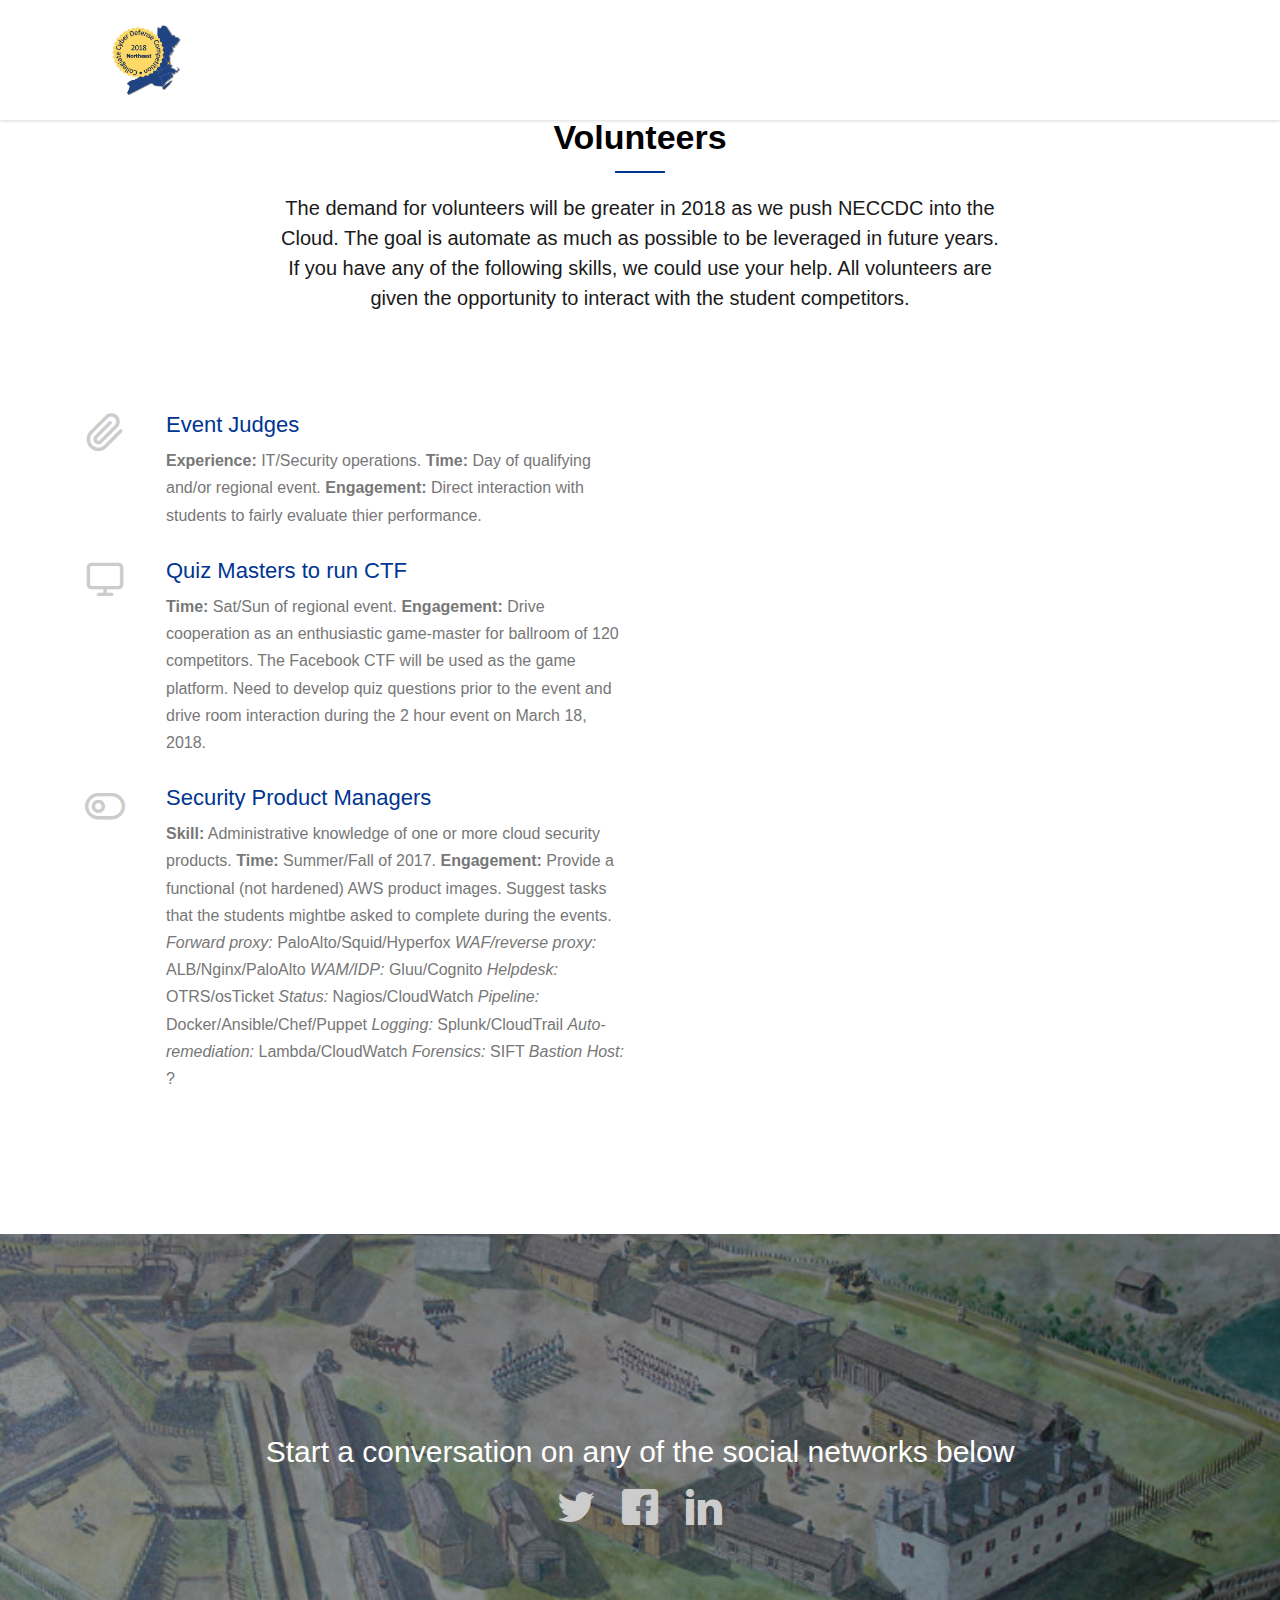
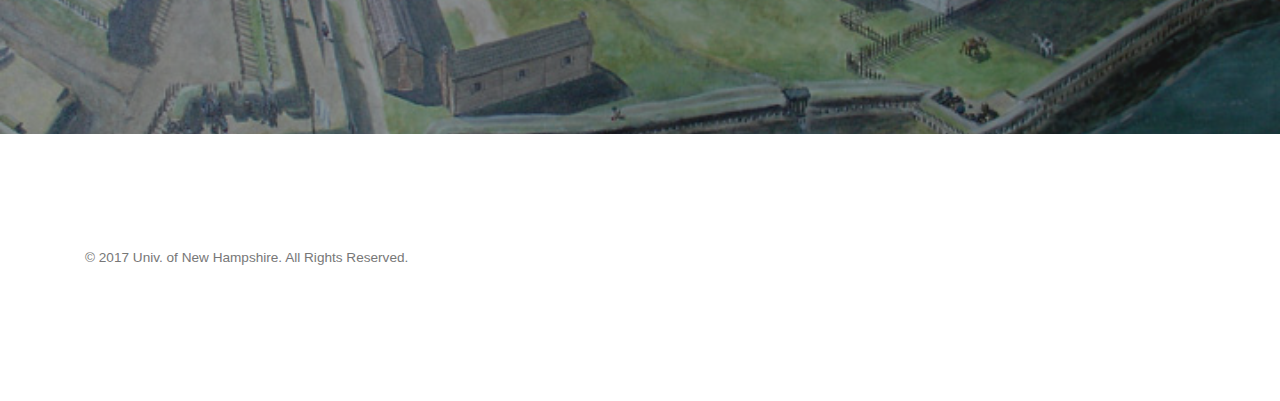
<file: html/volunteers.html>
<!DOCTYPE HTML>
<!--
    2018 Northeast Collegiate Cyber Defense Competition volunteers
-->
<html>
  <head>

    <meta charset="utf-8">
    <meta http-equiv="X-UA-Compatible" content="IE=edge">
    <title>2018 Northeast Collegiate Cyber Defense Competition Volunteers</title>
    <meta name="viewport" content="width=device-width, initial-scale=1">
    <meta name="description" content="2018 NECCDC volunteer page" />
    <meta name="keywords" content="cybersecurity defense NCCDC" />
    <meta name="author" content="neccdc2018.org" />

        <!-- Facebook and Twitter integration -->
    <meta property="og:title" content=""/>
    <meta property="og:image" content=""/>
    <meta property="og:url" content=""/>
    <meta property="og:site_name" content=""/>
    <meta property="og:description" content=""/>
    <meta name="twitter:title" content="" />
    <meta name="twitter:image" content="" />
    <meta name="twitter:url" content="" />
    <meta name="twitter:card" content="" />

    <!-- <link href="https://fonts.googleapis.com/css?family=Droid+Sans" rel="stylesheet"> -->

    <!-- Animate.css -->
    <link rel="stylesheet" href="../css/animate.css">
    <!-- Icomoon Icon Fonts-->
    <link rel="stylesheet" href="../css/icomoon.css">
    <!-- Themify Icons-->
    <link rel="stylesheet" href="../css/themify-icons.css">
    <!-- Bootstrap  -->
    <link rel="stylesheet" href="../css/bootstrap.css">
    <!-- Magnific Popup -->
    <link rel="stylesheet" href="../css/magnific-popup.css">
    <!-- Owl Carousel  -->
    <link rel="stylesheet" href="../css/owl.carousel.min.css">
    <link rel="stylesheet" href="../css/owl.theme.default.min.css">
    <!-- Flexslider -->
    <link rel="stylesheet" href="../css/flexslider.css">
    <!-- Theme style  -->
    <link rel="stylesheet" href="../css/style.css">

    <!-- Modernizr JS -->
    <script src="../js/modernizr-2.6.2.min.js"></script>
    <!-- FOR IE9 below -->
    <!--[if lt IE 9]>
    <script src="js/respond.min.js"></script>
    <![endif]-->

    <!-- Customizations -->
    <link rel="stylesheet" href="../css/neccdc2018.css">
</head>

    <body>

    <div class="gtco-loader"></div>

    <div id="page">
    <nav class="gtco-nav" role="navigation">
        <div class="gtco-container">
            <div class="row">
                <div class="col-sm-2 col-xs-12">
                    <div id="gtco-logo"><a href="/index.html"><img src="../images/logo_nb_neccdc2018.jpg" height="80px"></a></div>
                </div>
            </div>

        </div>
    </nav>

    

    <div class="gtco-section" id="gtco-services" data-section="resources">
        <div id="resources" class="gtco-container">
            <div class="row">
                <div class="col-md-8 col-md-offset-2 text-center gtco-heading">
                    <h2>Volunteers</h2>
                    <p>The demand for volunteers will be greater in 2018 as we push NECCDC into the Cloud.  The goal is automate as much as possible to be leveraged in future years.  If you have any of the following skills, we could use your help.  All volunteers are given the opportunity to interact with the student competitors.</p>
                </div>
            </div>


            <div class="row">
                <div class="col-md-6">
                    <div class="row">

                        <div class="col-md-12">
                            <div class="feature-left">
                                <span class="icon">
                                    <i class="icon-paper-clip"></i>
                                </span>
                                <div class="feature-copy">
                                    <h3>Event Judges</h3>
                                    <b>Experience:</b> IT/Security operations.  <b>Time:</b>  Day of qualifying and/or regional event.  <b>Engagement:</b>  Direct interaction with students to fairly evaluate thier performance.

                                </div>
                            </div>
                        </div>
                        <div class="col-md-12">
                            <div class="feature-left">
                                <span class="icon">
                                    <i class="icon-monitor"></i>
                                </span>
                                <div class="feature-copy">
                                    <h3>Quiz Masters to run CTF</h3>
                                    <b>Time:</b>  Sat/Sun of regional event.  <b>Engagement:</b>  Drive cooperation as an enthusiastic game-master for ballroom of 120 competitors.  The Facebook CTF will be used as the game platform. Need to develop quiz questions prior to the event and drive room interaction during the 2 hour event on March 18, 2018.
                                </div>
                            </div>
                        </div>
                        <div class="col-md-12">
                            <div class="feature-left">
                                <span class="icon">
                                    <i class="icon-toggle"></i>
                                </span>
                                <div class="feature-copy">
                                    <h3>Security Product Managers</h3>
                                    <b>Skill:</b>  Administrative knowledge of one or more cloud security products.  <b>Time:</b>  Summer/Fall of 2017.  <b>Engagement:</b>  Provide a functional (not hardened) AWS product images.  Suggest tasks  that the students mightbe asked to complete during the events.
                                    <i>Forward proxy:</i> PaloAlto/Squid/Hyperfox
                                    <i>WAF/reverse proxy:</i> ALB/Nginx/PaloAlto
                                    <i>WAM/IDP:</i> Gluu/Cognito
                                    <i>Helpdesk:</i> OTRS/osTicket
                                    <i>Status:</i> Nagios/CloudWatch
                                    <i>Pipeline:</i> Docker/Ansible/Chef/Puppet
                                    <i>Logging:</i> Splunk/CloudTrail
                                    <i>Auto-remediation:</i> Lambda/CloudWatch
                                    <i>Forensics:</i> SIFT
                                    <i>Bastion Host:</i> ?
                                </div>
                            </div>
                        </div>



                    </div>
                </div>
                <div class="col-md-6 animate-box" data-animate-effect="fadeIn">
                    <div class="row">
                        <div class="col-md-12">
                            <div class="feature-left">
                                <span class="icon">
                                    <i class="icon-pencil"></i>
                                </span>
                                <div class="feature-copy">
                                    <h3>AWS Security</h3>
                                    <b>Experience:</b> Secure AWS deployment(s).  <b>Time:</b> Summer/Fall 2017.  <b>Engagement:</b>  Build Virtual Environment for qualifying events.
                                </div>
                            </div>
                        </div>
                        <div class="col-md-12">
                            <div class="feature-left">
                                <span class="icon">
                                    <i class="icon-layout"></i>
                                </span>
                                <div class="feature-copy">
                                    <h3>Web & Python developers</h3>
                                    <b>Skill:</b>  Small python services, possibly AWS lambda.  <b>Time:</b>  Summer/Fall of 2017.  <b>Engagement:</b>  Build out and test service scoring framework and dashboards for system status.
                                </div>
                            </div>
                        </div>

                        <div class="col-md-12">
                            <div class="feature-left">
                                <span class="icon">
                                    <i class="icon-rocket"></i>
                                </span>
                                <div class="feature-copy">
                                    <h3>BDD & CI/CD pipeline</h3>
                                    <b>Experience:</b> Behavior driven development testing and Ansible playbooks for AWS.  <b>Time:</b>  Summer/Fall 2017.  <b>Engagement:</b>  Build out AWS images and virtual environments.  Create test automation to insure a level playing field for all competitors.
                                </div>
                            </div>
                        </div>
                    </div>
                </div>
            </div>
        </div>
    </div>

<!-- footer -->
    <div id="gtco-contact" data-section="contact" class="gtco-cover gtco-cover-xs" style="background-image:url(../images/img_bg_2.jpg);">
        <div class="overlay"></div>
        <div class="gtco-container">
            <div class="row text-center">
                <div class="display-t">
                    <div class="display-tc">
                        <div class="col-md-12">
                            <h3 id="contact">Start a conversation on any of the social networks below</h3>
                        </div>
                        <div class="row text-center">
                            <ul class="gtco-social-icons" font-size="40px">
                                <li><a href="https://twitter.com/neccdc2018"><i class="icon-twitter"></i></a></li>
                                <li><a href="https://www.facebook.com/groups/wildhats/"><i class="icon-facebook"></i></a></li>
                                <li><a href="https://www.linkedin.com/in/neccdc2018"><i class="icon-linkedin"></i></a></li>
                            </ul>
                        </div>


                    </div>
                </div>
            </div>
        </div>
    </div>


    <footer id="gtco-footer" role="contentinfo">
        <div class="gtco-container">

            <div class="row copyright">
                <div class="col-md-12">
                    <p>
                        <small class="block">&copy; 2017 Univ. of New Hampshire. All Rights Reserved.</small> 
                    </p>
                </div>
            </div>

        </div>
    </footer>

    <!-- jQuery -->
    <script src="../js/jquery.min.js"></script>
    <!-- jQuery Easing -->
    <script src="../js/jquery.easing.1.3.js"></script>
    <!-- Bootstrap -->
    <script src="../js/bootstrap.min.js"></script>
    <!-- Waypoints -->
    <script src="../js/jquery.waypoints.min.js"></script>
    <!-- Carousel -->
    <script src="../js/owl.carousel.min.js"></script>
    <!-- countTo -->
    <script src="../js/jquery.countTo.js"></script>
    <!-- Flexslider -->
    <script src="../js/jquery.flexslider-min.js"></script>
    <!-- Magnific Popup -->
    <script src="../js/jquery.magnific-popup.min.js"></script>
    <script src="../js/magnific-popup-options.js"></script>
    <!-- Main -->
    <script src="../js/main.js"></script>

<!-- from id=page -->
</div> 
 
    </body>
</html>
</file>
<file: css/icomoon.css>
@font-face {
  font-family: 'icomoon';
  src:  url('../fonts/icomoon/icomoon.eot?6iuir');
  src:  url('../fonts/icomoon/icomoon.eot?6iuir#iefix') format('embedded-opentype'),
    url('../fonts/icomoon/icomoon.ttf?6iuir') format('truetype'),
    url('../fonts/icomoon/icomoon.woff?6iuir') format('woff'),
    url('../fonts/icomoon/icomoon.svg?6iuir#icomoon') format('svg');
  font-weight: normal;
  font-style: normal;
}

[class^="icon-"], [class*=" icon-"] {
  /* use !important to prevent issues with browser extensions that change fonts */
  font-family: 'icomoon' !important;
  speak: none;
  font-style: normal;
  font-weight: normal;
  font-variant: normal;
  text-transform: none;
  line-height: 1;

  /* Better Font Rendering =========== */
  -webkit-font-smoothing: antialiased;
  -moz-osx-font-smoothing: grayscale;
}

.icon-eye:before {
  content: "\e000";
}
.icon-paper-clip:before {
  content: "\e001";
}
.icon-mail:before {
  content: "\e002";
}
.icon-toggle:before {
  content: "\e003";
}
.icon-layout:before {
  content: "\e004";
}
.icon-link:before {
  content: "\e005";
}
.icon-bell:before {
  content: "\e006";
}
.icon-lock:before {
  content: "\e007";
}
.icon-unlock:before {
  content: "\e008";
}
.icon-ribbon:before {
  content: "\e009";
}
.icon-image:before {
  content: "\e010";
}
.icon-signal:before {
  content: "\e011";
}
.icon-target:before {
  content: "\e012";
}
.icon-clipboard:before {
  content: "\e013";
}
.icon-clock:before {
  content: "\e014";
}
.icon-watch:before {
  content: "\e015";
}
.icon-air-play:before {
  content: "\e016";
}
.icon-camera:before {
  content: "\e017";
}
.icon-video:before {
  content: "\e018";
}
.icon-disc:before {
  content: "\e019";
}
.icon-printer:before {
  content: "\e020";
}
.icon-monitor:before {
  content: "\e021";
}
.icon-server:before {
  content: "\e022";
}
.icon-cog:before {
  content: "\e023";
}
.icon-heart:before {
  content: "\e024";
}
.icon-paragraph:before {
  content: "\e025";
}
.icon-align-justify:before {
  content: "\e026";
}
.icon-align-left:before {
  content: "\e027";
}
.icon-align-center:before {
  content: "\e028";
}
.icon-align-right:before {
  content: "\e029";
}
.icon-book:before {
  content: "\e030";
}
.icon-layers:before {
  content: "\e031";
}
.icon-stack:before {
  content: "\e032";
}
.icon-stack-2:before {
  content: "\e033";
}
.icon-paper:before {
  content: "\e034";
}
.icon-paper-stack:before {
  content: "\e035";
}
.icon-search:before {
  content: "\e036";
}
.icon-zoom-in:before {
  content: "\e037";
}
.icon-zoom-out:before {
  content: "\e038";
}
.icon-reply:before {
  content: "\e039";
}
.icon-circle-plus:before {
  content: "\e040";
}
.icon-circle-minus:before {
  content: "\e041";
}
.icon-circle-check:before {
  content: "\e042";
}
.icon-circle-cross:before {
  content: "\e043";
}
.icon-square-plus:before {
  content: "\e044";
}
.icon-square-minus:before {
  content: "\e045";
}
.icon-square-check:before {
  content: "\e046";
}
.icon-square-cross:before {
  content: "\e047";
}
.icon-microphone:before {
  content: "\e048";
}
.icon-record:before {
  content: "\e049";
}
.icon-skip-back:before {
  content: "\e050";
}
.icon-rewind:before {
  content: "\e051";
}
.icon-play:before {
  content: "\e052";
}
.icon-pause:before {
  content: "\e053";
}
.icon-stop:before {
  content: "\e054";
}
.icon-fast-forward:before {
  content: "\e055";
}
.icon-skip-forward:before {
  content: "\e056";
}
.icon-shuffle:before {
  content: "\e057";
}
.icon-repeat:before {
  content: "\e058";
}
.icon-folder:before {
  content: "\e059";
}
.icon-umbrella:before {
  content: "\e060";
}
.icon-moon:before {
  content: "\e061";
}
.icon-thermometer:before {
  content: "\e062";
}
.icon-drop:before {
  content: "\e063";
}
.icon-sun:before {
  content: "\e064";
}
.icon-cloud:before {
  content: "\e065";
}
.icon-cloud-upload:before {
  content: "\e066";
}
.icon-cloud-download:before {
  content: "\e067";
}
.icon-upload:before {
  content: "\e068";
}
.icon-download:before {
  content: "\e069";
}
.icon-location:before {
  content: "\e070";
}
.icon-location-2:before {
  content: "\e071";
}
.icon-map:before {
  content: "\e072";
}
.icon-battery:before {
  content: "\e073";
}
.icon-head:before {
  content: "\e074";
}
.icon-briefcase:before {
  content: "\e075";
}
.icon-speech-bubble:before {
  content: "\e076";
}
.icon-anchor:before {
  content: "\e077";
}
.icon-globe:before {
  content: "\e078";
}
.icon-box:before {
  content: "\e079";
}
.icon-reload:before {
  content: "\e080";
}
.icon-share:before {
  content: "\e081";
}
.icon-marquee:before {
  content: "\e082";
}
.icon-marquee-plus:before {
  content: "\e083";
}
.icon-marquee-minus:before {
  content: "\e084";
}
.icon-tag:before {
  content: "\e085";
}
.icon-power:before {
  content: "\e086";
}
.icon-command:before {
  content: "\e087";
}
.icon-alt:before {
  content: "\e088";
}
.icon-esc:before {
  content: "\e089";
}
.icon-bar-graph:before {
  content: "\e090";
}
.icon-bar-graph-2:before {
  content: "\e091";
}
.icon-pie-graph:before {
  content: "\e092";
}
.icon-star:before {
  content: "\e093";
}
.icon-arrow-left:before {
  content: "\e094";
}
.icon-arrow-right:before {
  content: "\e095";
}
.icon-arrow-up:before {
  content: "\e096";
}
.icon-arrow-down:before {
  content: "\e097";
}
.icon-volume:before {
  content: "\e098";
}
.icon-mute:before {
  content: "\e099";
}
.icon-content-right:before {
  content: "\e100";
}
.icon-content-left:before {
  content: "\e101";
}
.icon-grid:before {
  content: "\e102";
}
.icon-grid-2:before {
  content: "\e103";
}
.icon-columns:before {
  content: "\e104";
}
.icon-loader:before {
  content: "\e105";
}
.icon-bag:before {
  content: "\e106";
}
.icon-ban:before {
  content: "\e107";
}
.icon-flag:before {
  content: "\e108";
}
.icon-trash:before {
  content: "\e109";
}
.icon-expand:before {
  content: "\e110";
}
.icon-contract:before {
  content: "\e111";
}
.icon-maximize:before {
  content: "\e112";
}
.icon-minimize:before {
  content: "\e113";
}
.icon-plus:before {
  content: "\e114";
}
.icon-minus:before {
  content: "\e115";
}
.icon-check:before {
  content: "\e116";
}
.icon-cross:before {
  content: "\e117";
}
.icon-move:before {
  content: "\e118";
}
.icon-delete:before {
  content: "\e119";
}
.icon-menu:before {
  content: "\e120";
}
.icon-archive:before {
  content: "\e121";
}
.icon-inbox:before {
  content: "\e122";
}
.icon-outbox:before {
  content: "\e123";
}
.icon-file:before {
  content: "\e124";
}
.icon-file-add:before {
  content: "\e125";
}
.icon-file-subtract:before {
  content: "\e126";
}
.icon-help:before {
  content: "\e127";
}
.icon-open:before {
  content: "\e128";
}
.icon-ellipsis:before {
  content: "\e129";
}
.icon-add-to-list:before {
  content: "\e900";
}
.icon-classic-computer:before {
  content: "\e901";
}
.icon-controller-fast-backward:before {
  content: "\e902";
}
.icon-creative-commons-attribution:before {
  content: "\e903";
}
.icon-creative-commons-noderivs:before {
  content: "\e904";
}
.icon-creative-commons-noncommercial-eu:before {
  content: "\e905";
}
.icon-creative-commons-noncommercial-us:before {
  content: "\e906";
}
.icon-creative-commons-public-domain:before {
  content: "\e907";
}
.icon-creative-commons-remix:before {
  content: "\e908";
}
.icon-creative-commons-share:before {
  content: "\e909";
}
.icon-creative-commons-sharealike:before {
  content: "\e90a";
}
.icon-creative-commons:before {
  content: "\e90b";
}
.icon-document-landscape:before {
  content: "\e90c";
}
.icon-remove-user:before {
  content: "\e90d";
}
.icon-warning:before {
  content: "\e90e";
}
.icon-arrow-bold-down:before {
  content: "\e90f";
}
.icon-arrow-bold-left:before {
  content: "\e910";
}
.icon-arrow-bold-right:before {
  content: "\e911";
}
.icon-arrow-bold-up:before {
  content: "\e912";
}
.icon-arrow-down2:before {
  content: "\e913";
}
.icon-arrow-left2:before {
  content: "\e914";
}
.icon-arrow-long-down:before {
  content: "\e915";
}
.icon-arrow-long-left:before {
  content: "\e916";
}
.icon-arrow-long-right:before {
  content: "\e917";
}
.icon-arrow-long-up:before {
  content: "\e918";
}
.icon-arrow-right2:before {
  content: "\e919";
}
.icon-arrow-up2:before {
  content: "\e91a";
}
.icon-arrow-with-circle-down:before {
  content: "\e91b";
}
.icon-arrow-with-circle-left:before {
  content: "\e91c";
}
.icon-arrow-with-circle-right:before {
  content: "\e91d";
}
.icon-arrow-with-circle-up:before {
  content: "\e91e";
}
.icon-bookmark:before {
  content: "\e91f";
}
.icon-bookmarks:before {
  content: "\e920";
}
.icon-chevron-down:before {
  content: "\e921";
}
.icon-chevron-left:before {
  content: "\e922";
}
.icon-chevron-right:before {
  content: "\e923";
}
.icon-chevron-small-down:before {
  content: "\e924";
}
.icon-chevron-small-left:before {
  content: "\e925";
}
.icon-chevron-small-right:before {
  content: "\e926";
}
.icon-chevron-small-up:before {
  content: "\e927";
}
.icon-chevron-thin-down:before {
  content: "\e928";
}
.icon-chevron-thin-left:before {
  content: "\e929";
}
.icon-chevron-thin-right:before {
  content: "\e92a";
}
.icon-chevron-thin-up:before {
  content: "\e92b";
}
.icon-chevron-up:before {
  content: "\e92c";
}
.icon-chevron-with-circle-down:before {
  content: "\e92d";
}
.icon-chevron-with-circle-left:before {
  content: "\e92e";
}
.icon-chevron-with-circle-right:before {
  content: "\e92f";
}
.icon-chevron-with-circle-up:before {
  content: "\e930";
}
.icon-cloud2:before {
  content: "\e931";
}
.icon-controller-fast-forward:before {
  content: "\e932";
}
.icon-controller-jump-to-start:before {
  content: "\e933";
}
.icon-controller-next:before {
  content: "\e934";
}
.icon-controller-paus:before {
  content: "\e935";
}
.icon-controller-play:before {
  content: "\e936";
}
.icon-controller-record:before {
  content: "\e937";
}
.icon-controller-stop:before {
  content: "\e938";
}
.icon-controller-volume:before {
  content: "\e939";
}
.icon-dot-single:before {
  content: "\e93a";
}
.icon-dots-three-horizontal:before {
  content: "\e93b";
}
.icon-dots-three-vertical:before {
  content: "\e93c";
}
.icon-dots-two-horizontal:before {
  content: "\e93d";
}
.icon-dots-two-vertical:before {
  content: "\e93e";
}
.icon-download2:before {
  content: "\e93f";
}
.icon-emoji-flirt:before {
  content: "\e940";
}
.icon-flow-branch:before {
  content: "\e941";
}
.icon-flow-cascade:before {
  content: "\e942";
}
.icon-flow-line:before {
  content: "\e943";
}
.icon-flow-parallel:before {
  content: "\e944";
}
.icon-flow-tree:before {
  content: "\e945";
}
.icon-install:before {
  content: "\e946";
}
.icon-layers2:before {
  content: "\e947";
}
.icon-open-book:before {
  content: "\e948";
}
.icon-resize-100:before {
  content: "\e949";
}
.icon-resize-full-screen:before {
  content: "\e94a";
}
.icon-save:before {
  content: "\e94b";
}
.icon-select-arrows:before {
  content: "\e94c";
}
.icon-sound-mute:before {
  content: "\e94d";
}
.icon-sound:before {
  content: "\e94e";
}
.icon-trash2:before {
  content: "\e94f";
}
.icon-triangle-down:before {
  content: "\e950";
}
.icon-triangle-left:before {
  content: "\e951";
}
.icon-triangle-right:before {
  content: "\e952";
}
.icon-triangle-up:before {
  content: "\e953";
}
.icon-uninstall:before {
  content: "\e954";
}
.icon-upload-to-cloud:before {
  content: "\e955";
}
.icon-upload2:before {
  content: "\e956";
}
.icon-add-user:before {
  content: "\e957";
}
.icon-address:before {
  content: "\e958";
}
.icon-adjust:before {
  content: "\e959";
}
.icon-air:before {
  content: "\e95a";
}
.icon-aircraft-landing:before {
  content: "\e95b";
}
.icon-aircraft-take-off:before {
  content: "\e95c";
}
.icon-aircraft:before {
  content: "\e95d";
}
.icon-align-bottom:before {
  content: "\e95e";
}
.icon-align-horizontal-middle:before {
  content: "\e95f";
}
.icon-align-left2:before {
  content: "\e960";
}
.icon-align-right2:before {
  content: "\e961";
}
.icon-align-top:before {
  content: "\e962";
}
.icon-align-vertical-middle:before {
  content: "\e963";
}
.icon-archive2:before {
  content: "\e964";
}
.icon-area-graph:before {
  content: "\e965";
}
.icon-attachment:before {
  content: "\e966";
}
.icon-awareness-ribbon:before {
  content: "\e967";
}
.icon-back-in-time:before {
  content: "\e968";
}
.icon-back:before {
  content: "\e969";
}
.icon-bar-graph2:before {
  content: "\e96a";
}
.icon-battery2:before {
  content: "\e96b";
}
.icon-beamed-note:before {
  content: "\e96c";
}
.icon-bell2:before {
  content: "\e96d";
}
.icon-blackboard:before {
  content: "\e96e";
}
.icon-block:before {
  content: "\e96f";
}
.icon-book2:before {
  content: "\e970";
}
.icon-bowl:before {
  content: "\e971";
}
.icon-box2:before {
  content: "\e972";
}
.icon-briefcase2:before {
  content: "\e973";
}
.icon-browser:before {
  content: "\e974";
}
.icon-brush:before {
  content: "\e975";
}
.icon-bucket:before {
  content: "\e976";
}
.icon-cake:before {
  content: "\e977";
}
.icon-calculator:before {
  content: "\e978";
}
.icon-calendar:before {
  content: "\e979";
}
.icon-camera2:before {
  content: "\e97a";
}
.icon-ccw:before {
  content: "\e97b";
}
.icon-chat:before {
  content: "\e97c";
}
.icon-check2:before {
  content: "\e97d";
}
.icon-circle-with-cross:before {
  content: "\e97e";
}
.icon-circle-with-minus:before {
  content: "\e97f";
}
.icon-circle-with-plus:before {
  content: "\e980";
}
.icon-circle:before {
  content: "\e981";
}
.icon-circular-graph:before {
  content: "\e982";
}
.icon-clapperboard:before {
  content: "\e983";
}
.icon-clipboard2:before {
  content: "\e984";
}
.icon-clock2:before {
  content: "\e985";
}
.icon-code:before {
  content: "\e986";
}
.icon-cog2:before {
  content: "\e987";
}
.icon-colours:before {
  content: "\e988";
}
.icon-compass:before {
  content: "\e989";
}
.icon-copy:before {
  content: "\e98a";
}
.icon-credit-card:before {
  content: "\e98b";
}
.icon-credit:before {
  content: "\e98c";
}
.icon-cross2:before {
  content: "\e98d";
}
.icon-cup:before {
  content: "\e98e";
}
.icon-cw:before {
  content: "\e98f";
}
.icon-cycle:before {
  content: "\e990";
}
.icon-database:before {
  content: "\e991";
}
.icon-dial-pad:before {
  content: "\e992";
}
.icon-direction:before {
  content: "\e993";
}
.icon-document:before {
  content: "\e994";
}
.icon-documents:before {
  content: "\e995";
}
.icon-drink:before {
  content: "\e996";
}
.icon-drive:before {
  content: "\e997";
}
.icon-drop2:before {
  content: "\e998";
}
.icon-edit:before {
  content: "\e999";
}
.icon-email:before {
  content: "\e99a";
}
.icon-emoji-happy:before {
  content: "\e99b";
}
.icon-emoji-neutral:before {
  content: "\e99c";
}
.icon-emoji-sad:before {
  content: "\e99d";
}
.icon-erase:before {
  content: "\e99e";
}
.icon-eraser:before {
  content: "\e99f";
}
.icon-export:before {
  content: "\e9a0";
}
.icon-eye2:before {
  content: "\e9a1";
}
.icon-feather:before {
  content: "\e9a2";
}
.icon-flag2:before {
  content: "\e9a3";
}
.icon-flash:before {
  content: "\e9a4";
}
.icon-flashlight:before {
  content: "\e9a5";
}
.icon-flat-brush:before {
  content: "\e9a6";
}
.icon-folder-images:before {
  content: "\e9a7";
}
.icon-folder-music:before {
  content: "\e9a8";
}
.icon-folder-video:before {
  content: "\e9a9";
}
.icon-folder2:before {
  content: "\e9aa";
}
.icon-forward:before {
  content: "\e9ab";
}
.icon-funnel:before {
  content: "\e9ac";
}
.icon-game-controller:before {
  content: "\e9ad";
}
.icon-gauge:before {
  content: "\e9ae";
}
.icon-globe2:before {
  content: "\e9af";
}
.icon-graduation-cap:before {
  content: "\e9b0";
}
.icon-grid2:before {
  content: "\e9b1";
}
.icon-hair-cross:before {
  content: "\e9b2";
}
.icon-hand:before {
  content: "\e9b3";
}
.icon-heart-outlined:before {
  content: "\e9b4";
}
.icon-heart2:before {
  content: "\e9b5";
}
.icon-help-with-circle:before {
  content: "\e9b6";
}
.icon-help2:before {
  content: "\e9b7";
}
.icon-home:before {
  content: "\e9b8";
}
.icon-hour-glass:before {
  content: "\e9b9";
}
.icon-image-inverted:before {
  content: "\e9ba";
}
.icon-image2:before {
  content: "\e9bb";
}
.icon-images:before {
  content: "\e9bc";
}
.icon-inbox2:before {
  content: "\e9bd";
}
.icon-infinity:before {
  content: "\e9be";
}
.icon-info-with-circle:before {
  content: "\e9bf";
}
.icon-info:before {
  content: "\e9c0";
}
.icon-key:before {
  content: "\e9c1";
}
.icon-keyboard:before {
  content: "\e9c2";
}
.icon-lab-flask:before {
  content: "\e9c3";
}
.icon-landline:before {
  content: "\e9c4";
}
.icon-language:before {
  content: "\e9c5";
}
.icon-laptop:before {
  content: "\e9c6";
}
.icon-leaf:before {
  content: "\e9c7";
}
.icon-level-down:before {
  content: "\e9c8";
}
.icon-level-up:before {
  content: "\e9c9";
}
.icon-lifebuoy:before {
  content: "\e9ca";
}
.icon-light-bulb:before {
  content: "\e9cb";
}
.icon-light-down:before {
  content: "\e9cc";
}
.icon-light-up:before {
  content: "\e9cd";
}
.icon-line-graph:before {
  content: "\e9ce";
}
.icon-link2:before {
  content: "\e9cf";
}
.icon-list:before {
  content: "\e9d0";
}
.icon-location-pin:before {
  content: "\e9d1";
}
.icon-location2:before {
  content: "\e9d2";
}
.icon-lock-open:before {
  content: "\e9d3";
}
.icon-lock2:before {
  content: "\e9d4";
}
.icon-log-out:before {
  content: "\e9d5";
}
.icon-login:before {
  content: "\e9d6";
}
.icon-loop:before {
  content: "\e9d7";
}
.icon-magnet:before {
  content: "\e9d8";
}
.icon-magnifying-glass:before {
  content: "\e9d9";
}
.icon-mail2:before {
  content: "\e9da";
}
.icon-man:before {
  content: "\e9db";
}
.icon-map2:before {
  content: "\e9dc";
}
.icon-mask:before {
  content: "\e9dd";
}
.icon-medal:before {
  content: "\e9de";
}
.icon-megaphone:before {
  content: "\e9df";
}
.icon-menu2:before {
  content: "\e9e0";
}
.icon-message:before {
  content: "\e9e1";
}
.icon-mic:before {
  content: "\e9e2";
}
.icon-minus2:before {
  content: "\e9e3";
}
.icon-mobile:before {
  content: "\e9e4";
}
.icon-modern-mic:before {
  content: "\e9e5";
}
.icon-moon2:before {
  content: "\e9e6";
}
.icon-mouse:before {
  content: "\e9e7";
}
.icon-music:before {
  content: "\e9e8";
}
.icon-network:before {
  content: "\e9e9";
}
.icon-new-message:before {
  content: "\e9ea";
}
.icon-new:before {
  content: "\e9eb";
}
.icon-news:before {
  content: "\e9ec";
}
.icon-note:before {
  content: "\e9ed";
}
.icon-notification:before {
  content: "\e9ee";
}
.icon-old-mobile:before {
  content: "\e9ef";
}
.icon-old-phone:before {
  content: "\e9f0";
}
.icon-palette:before {
  content: "\e9f1";
}
.icon-paper-plane:before {
  content: "\e9f2";
}
.icon-pencil:before {
  content: "\e9f3";
}
.icon-phone:before {
  content: "\e9f4";
}
.icon-pie-chart:before {
  content: "\e9f5";
}
.icon-pin:before {
  content: "\e9f6";
}
.icon-plus2:before {
  content: "\e9f7";
}
.icon-popup:before {
  content: "\e9f8";
}
.icon-power-plug:before {
  content: "\e9f9";
}
.icon-price-ribbon:before {
  content: "\e9fa";
}
.icon-price-tag:before {
  content: "\e9fb";
}
.icon-print:before {
  content: "\e9fc";
}
.icon-progress-empty:before {
  content: "\e9fd";
}
.icon-progress-full:before {
  content: "\e9fe";
}
.icon-progress-one:before {
  content: "\e9ff";
}
.icon-progress-two:before {
  content: "\ea00";
}
.icon-publish:before {
  content: "\ea01";
}
.icon-quote:before {
  content: "\ea02";
}
.icon-radio:before {
  content: "\ea03";
}
.icon-reply-all:before {
  content: "\ea04";
}
.icon-reply2:before {
  content: "\ea05";
}
.icon-retweet:before {
  content: "\ea06";
}
.icon-rocket:before {
  content: "\ea07";
}
.icon-round-brush:before {
  content: "\ea08";
}
.icon-rss:before {
  content: "\ea09";
}
.icon-ruler:before {
  content: "\ea0a";
}
.icon-scissors:before {
  content: "\ea0b";
}
.icon-share-alternitive:before {
  content: "\ea0c";
}
.icon-share2:before {
  content: "\ea0d";
}
.icon-shareable:before {
  content: "\ea0e";
}
.icon-shield:before {
  content: "\ea0f";
}
.icon-shop:before {
  content: "\ea10";
}
.icon-shopping-bag:before {
  content: "\ea11";
}
.icon-shopping-basket:before {
  content: "\ea12";
}
.icon-shopping-cart:before {
  content: "\ea13";
}
.icon-shuffle2:before {
  content: "\ea14";
}
.icon-signal2:before {
  content: "\ea15";
}
.icon-sound-mix:before {
  content: "\ea16";
}
.icon-sports-club:before {
  content: "\ea17";
}
.icon-spreadsheet:before {
  content: "\ea18";
}
.icon-squared-cross:before {
  content: "\ea19";
}
.icon-squared-minus:before {
  content: "\ea1a";
}
.icon-squared-plus:before {
  content: "\ea1b";
}
.icon-star-outlined:before {
  content: "\ea1c";
}
.icon-star2:before {
  content: "\ea1d";
}
.icon-stopwatch:before {
  content: "\ea1e";
}
.icon-suitcase:before {
  content: "\ea1f";
}
.icon-swap:before {
  content: "\ea20";
}
.icon-sweden:before {
  content: "\ea21";
}
.icon-switch:before {
  content: "\ea22";
}
.icon-tablet:before {
  content: "\ea23";
}
.icon-tag2:before {
  content: "\ea24";
}
.icon-text-document-inverted:before {
  content: "\ea25";
}
.icon-text-document:before {
  content: "\ea26";
}
.icon-text:before {
  content: "\ea27";
}
.icon-thermometer2:before {
  content: "\ea28";
}
.icon-thumbs-down:before {
  content: "\ea29";
}
.icon-thumbs-up:before {
  content: "\ea2a";
}
.icon-thunder-cloud:before {
  content: "\ea2b";
}
.icon-ticket:before {
  content: "\ea2c";
}
.icon-time-slot:before {
  content: "\ea2d";
}
.icon-tools:before {
  content: "\ea2e";
}
.icon-traffic-cone:before {
  content: "\ea2f";
}
.icon-tree:before {
  content: "\ea30";
}
.icon-trophy:before {
  content: "\ea31";
}
.icon-tv:before {
  content: "\ea32";
}
.icon-typing:before {
  content: "\ea33";
}
.icon-unread:before {
  content: "\ea34";
}
.icon-untag:before {
  content: "\ea35";
}
.icon-user:before {
  content: "\ea36";
}
.icon-users:before {
  content: "\ea37";
}
.icon-v-card:before {
  content: "\ea38";
}
.icon-video2:before {
  content: "\ea39";
}
.icon-vinyl:before {
  content: "\ea3a";
}
.icon-voicemail:before {
  content: "\ea3b";
}
.icon-wallet:before {
  content: "\ea3c";
}
.icon-water:before {
  content: "\ea3d";
}
.icon-px-with-circle:before {
  content: "\ea3e";
}
.icon-px:before {
  content: "\ea3f";
}
.icon-basecamp:before {
  content: "\ea40";
}
.icon-behance:before {
  content: "\ea41";
}
.icon-creative-cloud:before {
  content: "\ea42";
}
.icon-dropbox:before {
  content: "\ea43";
}
.icon-evernote:before {
  content: "\ea44";
}
.icon-flattr:before {
  content: "\ea45";
}
.icon-foursquare:before {
  content: "\ea46";
}
.icon-google-drive:before {
  content: "\ea47";
}
.icon-google-hangouts:before {
  content: "\ea48";
}
.icon-grooveshark:before {
  content: "\ea49";
}
.icon-icloud:before {
  content: "\ea4a";
}
.icon-mixi:before {
  content: "\ea4b";
}
.icon-onedrive:before {
  content: "\ea4c";
}
.icon-paypal:before {
  content: "\ea4d";
}
.icon-picasa:before {
  content: "\ea4e";
}
.icon-qq:before {
  content: "\ea4f";
}
.icon-rdio-with-circle:before {
  content: "\ea50";
}
.icon-renren:before {
  content: "\ea51";
}
.icon-scribd:before {
  content: "\ea52";
}
.icon-sina-weibo:before {
  content: "\ea53";
}
.icon-skype-with-circle:before {
  content: "\ea54";
}
.icon-skype:before {
  content: "\ea55";
}
.icon-slideshare:before {
  content: "\ea56";
}
.icon-smashing:before {
  content: "\ea57";
}
.icon-soundcloud:before {
  content: "\ea58";
}
.icon-spotify-with-circle:before {
  content: "\ea59";
}
.icon-spotify:before {
  content: "\ea5a";
}
.icon-swarm:before {
  content: "\ea5b";
}
.icon-vine-with-circle:before {
  content: "\ea5c";
}
.icon-vine:before {
  content: "\ea5d";
}
.icon-vk-alternitive:before {
  content: "\ea5e";
}
.icon-vk-with-circle:before {
  content: "\ea5f";
}
.icon-vk:before {
  content: "\ea60";
}
.icon-xing-with-circle:before {
  content: "\ea61";
}
.icon-xing:before {
  content: "\ea62";
}
.icon-yelp:before {
  content: "\ea63";
}
.icon-dribbble-with-circle:before {
  content: "\ea64";
}
.icon-dribbble:before {
  content: "\ea65";
}
.icon-facebook-with-circle:before {
  content: "\ea66";
}
.icon-facebook:before {
  content: "\ea67";
}
.icon-flickr-with-circle:before {
  content: "\ea68";
}
.icon-flickr:before {
  content: "\ea69";
}
.icon-github-with-circle:before {
  content: "\ea6a";
}
.icon-github:before {
  content: "\ea6b";
}
.icon-google-with-circle:before {
  content: "\ea6c";
}
.icon-google:before {
  content: "\ea6d";
}
.icon-instagram-with-circle:before {
  content: "\ea6e";
}
.icon-instagram:before {
  content: "\ea6f";
}
.icon-lastfm-with-circle:before {
  content: "\ea70";
}
.icon-lastfm:before {
  content: "\ea71";
}
.icon-linkedin-with-circle:before {
  content: "\ea72";
}
.icon-linkedin:before {
  content: "\ea73";
}
.icon-pinterest-with-circle:before {
  content: "\ea74";
}
.icon-pinterest:before {
  content: "\ea75";
}
.icon-rdio:before {
  content: "\ea76";
}
.icon-stumbleupon-with-circle:before {
  content: "\ea77";
}
.icon-stumbleupon:before {
  content: "\ea78";
}
.icon-tumblr-with-circle:before {
  content: "\ea79";
}
.icon-tumblr:before {
  content: "\ea7a";
}
.icon-twitter-with-circle:before {
  content: "\ea7b";
}
.icon-twitter:before {
  content: "\ea7c";
}
.icon-vimeo-with-circle:before {
  content: "\ea7d";
}
.icon-vimeo:before {
  content: "\ea7e";
}
.icon-youtube-with-circle:before {
  content: "\ea7f";
}
.icon-youtube:before {
  content: "\ea80";
}
</file>
<file: css/themify-icons.css>
@font-face {
	font-family: 'themify';
	src:url('../fonts/themify-icons/themify.eot?-fvbane');
	src:url('../fonts/themify-icons/themify.eot?#iefix-fvbane') format('embedded-opentype'),
		url('../fonts/themify-icons/themify.woff?-fvbane') format('woff'),
		url('../fonts/themify-icons/themify.ttf?-fvbane') format('truetype'),
		url('../fonts/themify-icons/themify.svg?-fvbane#themify') format('svg');
	font-weight: normal;
	font-style: normal;
}

[class^="ti-"], [class*=" ti-"] {
	font-family: 'themify';
	speak: none;
	font-style: normal;
	font-weight: normal;
	font-variant: normal;
	text-transform: none;
	line-height: 1;

	/* Better Font Rendering =========== */
	-webkit-font-smoothing: antialiased;
	-moz-osx-font-smoothing: grayscale;
}

.ti-wand:before {
	content: "\e600";
}
.ti-volume:before {
	content: "\e601";
}
.ti-user:before {
	content: "\e602";
}
.ti-unlock:before {
	content: "\e603";
}
.ti-unlink:before {
	content: "\e604";
}
.ti-trash:before {
	content: "\e605";
}
.ti-thought:before {
	content: "\e606";
}
.ti-target:before {
	content: "\e607";
}
.ti-tag:before {
	content: "\e608";
}
.ti-tablet:before {
	content: "\e609";
}
.ti-star:before {
	content: "\e60a";
}
.ti-spray:before {
	content: "\e60b";
}
.ti-signal:before {
	content: "\e60c";
}
.ti-shopping-cart:before {
	content: "\e60d";
}
.ti-shopping-cart-full:before {
	content: "\e60e";
}
.ti-settings:before {
	content: "\e60f";
}
.ti-search:before {
	content: "\e610";
}
.ti-zoom-in:before {
	content: "\e611";
}
.ti-zoom-out:before {
	content: "\e612";
}
.ti-cut:before {
	content: "\e613";
}
.ti-ruler:before {
	content: "\e614";
}
.ti-ruler-pencil:before {
	content: "\e615";
}
.ti-ruler-alt:before {
	content: "\e616";
}
.ti-bookmark:before {
	content: "\e617";
}
.ti-bookmark-alt:before {
	content: "\e618";
}
.ti-reload:before {
	content: "\e619";
}
.ti-plus:before {
	content: "\e61a";
}
.ti-pin:before {
	content: "\e61b";
}
.ti-pencil:before {
	content: "\e61c";
}
.ti-pencil-alt:before {
	content: "\e61d";
}
.ti-paint-roller:before {
	content: "\e61e";
}
.ti-paint-bucket:before {
	content: "\e61f";
}
.ti-na:before {
	content: "\e620";
}
.ti-mobile:before {
	content: "\e621";
}
.ti-minus:before {
	content: "\e622";
}
.ti-medall:before {
	content: "\e623";
}
.ti-medall-alt:before {
	content: "\e624";
}
.ti-marker:before {
	content: "\e625";
}
.ti-marker-alt:before {
	content: "\e626";
}
.ti-arrow-up:before {
	content: "\e627";
}
.ti-arrow-right:before {
	content: "\e628";
}
.ti-arrow-left:before {
	content: "\e629";
}
.ti-arrow-down:before {
	content: "\e62a";
}
.ti-lock:before {
	content: "\e62b";
}
.ti-location-arrow:before {
	content: "\e62c";
}
.ti-link:before {
	content: "\e62d";
}
.ti-layout:before {
	content: "\e62e";
}
.ti-layers:before {
	content: "\e62f";
}
.ti-layers-alt:before {
	content: "\e630";
}
.ti-key:before {
	content: "\e631";
}
.ti-import:before {
	content: "\e632";
}
.ti-image:before {
	content: "\e633";
}
.ti-heart:before {
	content: "\e634";
}
.ti-heart-broken:before {
	content: "\e635";
}
.ti-hand-stop:before {
	content: "\e636";
}
.ti-hand-open:before {
	content: "\e637";
}
.ti-hand-drag:before {
	content: "\e638";
}
.ti-folder:before {
	content: "\e639";
}
.ti-flag:before {
	content: "\e63a";
}
.ti-flag-alt:before {
	content: "\e63b";
}
.ti-flag-alt-2:before {
	content: "\e63c";
}
.ti-eye:before {
	content: "\e63d";
}
.ti-export:before {
	content: "\e63e";
}
.ti-exchange-vertical:before {
	content: "\e63f";
}
.ti-desktop:before {
	content: "\e640";
}
.ti-cup:before {
	content: "\e641";
}
.ti-crown:before {
	content: "\e642";
}
.ti-comments:before {
	content: "\e643";
}
.ti-comment:before {
	content: "\e644";
}
.ti-comment-alt:before {
	content: "\e645";
}
.ti-close:before {
	content: "\e646";
}
.ti-clip:before {
	content: "\e647";
}
.ti-angle-up:before {
	content: "\e648";
}
.ti-angle-right:before {
	content: "\e649";
}
.ti-angle-left:before {
	content: "\e64a";
}
.ti-angle-down:before {
	content: "\e64b";
}
.ti-check:before {
	content: "\e64c";
}
.ti-check-box:before {
	content: "\e64d";
}
.ti-camera:before {
	content: "\e64e";
}
.ti-announcement:before {
	content: "\e64f";
}
.ti-brush:before {
	content: "\e650";
}
.ti-briefcase:before {
	content: "\e651";
}
.ti-bolt:before {
	content: "\e652";
}
.ti-bolt-alt:before {
	content: "\e653";
}
.ti-blackboard:before {
	content: "\e654";
}
.ti-bag:before {
	content: "\e655";
}
.ti-move:before {
	content: "\e656";
}
.ti-arrows-vertical:before {
	content: "\e657";
}
.ti-arrows-horizontal:before {
	content: "\e658";
}
.ti-fullscreen:before {
	content: "\e659";
}
.ti-arrow-top-right:before {
	content: "\e65a";
}
.ti-arrow-top-left:before {
	content: "\e65b";
}
.ti-arrow-circle-up:before {
	content: "\e65c";
}
.ti-arrow-circle-right:before {
	content: "\e65d";
}
.ti-arrow-circle-left:before {
	content: "\e65e";
}
.ti-arrow-circle-down:before {
	content: "\e65f";
}
.ti-angle-double-up:before {
	content: "\e660";
}
.ti-angle-double-right:before {
	content: "\e661";
}
.ti-angle-double-left:before {
	content: "\e662";
}
.ti-angle-double-down:before {
	content: "\e663";
}
.ti-zip:before {
	content: "\e664";
}
.ti-world:before {
	content: "\e665";
}
.ti-wheelchair:before {
	content: "\e666";
}
.ti-view-list:before {
	content: "\e667";
}
.ti-view-list-alt:before {
	content: "\e668";
}
.ti-view-grid:before {
	content: "\e669";
}
.ti-uppercase:before {
	content: "\e66a";
}
.ti-upload:before {
	content: "\e66b";
}
.ti-underline:before {
	content: "\e66c";
}
.ti-truck:before {
	content: "\e66d";
}
.ti-timer:before {
	content: "\e66e";
}
.ti-ticket:before {
	content: "\e66f";
}
.ti-thumb-up:before {
	content: "\e670";
}
.ti-thumb-down:before {
	content: "\e671";
}
.ti-text:before {
	content: "\e672";
}
.ti-stats-up:before {
	content: "\e673";
}
.ti-stats-down:before {
	content: "\e674";
}
.ti-split-v:before {
	content: "\e675";
}
.ti-split-h:before {
	content: "\e676";
}
.ti-smallcap:before {
	content: "\e677";
}
.ti-shine:before {
	content: "\e678";
}
.ti-shift-right:before {
	content: "\e679";
}
.ti-shift-left:before {
	content: "\e67a";
}
.ti-shield:before {
	content: "\e67b";
}
.ti-notepad:before {
	content: "\e67c";
}
.ti-server:before {
	content: "\e67d";
}
.ti-quote-right:before {
	content: "\e67e";
}
.ti-quote-left:before {
	content: "\e67f";
}
.ti-pulse:before {
	content: "\e680";
}
.ti-printer:before {
	content: "\e681";
}
.ti-power-off:before {
	content: "\e682";
}
.ti-plug:before {
	content: "\e683";
}
.ti-pie-chart:before {
	content: "\e684";
}
.ti-paragraph:before {
	content: "\e685";
}
.ti-panel:before {
	content: "\e686";
}
.ti-package:before {
	content: "\e687";
}
.ti-music:before {
	content: "\e688";
}
.ti-music-alt:before {
	content: "\e689";
}
.ti-mouse:before {
	content: "\e68a";
}
.ti-mouse-alt:before {
	content: "\e68b";
}
.ti-money:before {
	content: "\e68c";
}
.ti-microphone:before {
	content: "\e68d";
}
.ti-menu:before {
	content: "\e68e";
}
.ti-menu-alt:before {
	content: "\e68f";
}
.ti-map:before {
	content: "\e690";
}
.ti-map-alt:before {
	content: "\e691";
}
.ti-loop:before {
	content: "\e692";
}
.ti-location-pin:before {
	content: "\e693";
}
.ti-list:before {
	content: "\e694";
}
.ti-light-bulb:before {
	content: "\e695";
}
.ti-Italic:before {
	content: "\e696";
}
.ti-info:before {
	content: "\e697";
}
.ti-infinite:before {
	content: "\e698";
}
.ti-id-badge:before {
	content: "\e699";
}
.ti-hummer:before {
	content: "\e69a";
}
.ti-home:before {
	content: "\e69b";
}
.ti-help:before {
	content: "\e69c";
}
.ti-headphone:before {
	content: "\e69d";
}
.ti-harddrives:before {
	content: "\e69e";
}
.ti-harddrive:before {
	content: "\e69f";
}
.ti-gift:before {
	content: "\e6a0";
}
.ti-game:before {
	content: "\e6a1";
}
.ti-filter:before {
	content: "\e6a2";
}
.ti-files:before {
	content: "\e6a3";
}
.ti-file:before {
	content: "\e6a4";
}
.ti-eraser:before {
	content: "\e6a5";
}
.ti-envelope:before {
	content: "\e6a6";
}
.ti-download:before {
	content: "\e6a7";
}
.ti-direction:before {
	content: "\e6a8";
}
.ti-direction-alt:before {
	content: "\e6a9";
}
.ti-dashboard:before {
	content: "\e6aa";
}
.ti-control-stop:before {
	content: "\e6ab";
}
.ti-control-shuffle:before {
	content: "\e6ac";
}
.ti-control-play:before {
	content: "\e6ad";
}
.ti-control-pause:before {
	content: "\e6ae";
}
.ti-control-forward:before {
	content: "\e6af";
}
.ti-control-backward:before {
	content: "\e6b0";
}
.ti-cloud:before {
	content: "\e6b1";
}
.ti-cloud-up:before {
	content: "\e6b2";
}
.ti-cloud-down:before {
	content: "\e6b3";
}
.ti-clipboard:before {
	content: "\e6b4";
}
.ti-car:before {
	content: "\e6b5";
}
.ti-calendar:before {
	content: "\e6b6";
}
.ti-book:before {
	content: "\e6b7";
}
.ti-bell:before {
	content: "\e6b8";
}
.ti-basketball:before {
	content: "\e6b9";
}
.ti-bar-chart:before {
	content: "\e6ba";
}
.ti-bar-chart-alt:before {
	content: "\e6bb";
}
.ti-back-right:before {
	content: "\e6bc";
}
.ti-back-left:before {
	content: "\e6bd";
}
.ti-arrows-corner:before {
	content: "\e6be";
}
.ti-archive:before {
	content: "\e6bf";
}
.ti-anchor:before {
	content: "\e6c0";
}
.ti-align-right:before {
	content: "\e6c1";
}
.ti-align-left:before {
	content: "\e6c2";
}
.ti-align-justify:before {
	content: "\e6c3";
}
.ti-align-center:before {
	content: "\e6c4";
}
.ti-alert:before {
	content: "\e6c5";
}
.ti-alarm-clock:before {
	content: "\e6c6";
}
.ti-agenda:before {
	content: "\e6c7";
}
.ti-write:before {
	content: "\e6c8";
}
.ti-window:before {
	content: "\e6c9";
}
.ti-widgetized:before {
	content: "\e6ca";
}
.ti-widget:before {
	content: "\e6cb";
}
.ti-widget-alt:before {
	content: "\e6cc";
}
.ti-wallet:before {
	content: "\e6cd";
}
.ti-video-clapper:before {
	content: "\e6ce";
}
.ti-video-camera:before {
	content: "\e6cf";
}
.ti-vector:before {
	content: "\e6d0";
}
.ti-themify-logo:before {
	content: "\e6d1";
}
.ti-themify-favicon:before {
	content: "\e6d2";
}
.ti-themify-favicon-alt:before {
	content: "\e6d3";
}
.ti-support:before {
	content: "\e6d4";
}
.ti-stamp:before {
	content: "\e6d5";
}
.ti-split-v-alt:before {
	content: "\e6d6";
}
.ti-slice:before {
	content: "\e6d7";
}
.ti-shortcode:before {
	content: "\e6d8";
}
.ti-shift-right-alt:before {
	content: "\e6d9";
}
.ti-shift-left-alt:before {
	content: "\e6da";
}
.ti-ruler-alt-2:before {
	content: "\e6db";
}
.ti-receipt:before {
	content: "\e6dc";
}
.ti-pin2:before {
	content: "\e6dd";
}
.ti-pin-alt:before {
	content: "\e6de";
}
.ti-pencil-alt2:before {
	content: "\e6df";
}
.ti-palette:before {
	content: "\e6e0";
}
.ti-more:before {
	content: "\e6e1";
}
.ti-more-alt:before {
	content: "\e6e2";
}
.ti-microphone-alt:before {
	content: "\e6e3";
}
.ti-magnet:before {
	content: "\e6e4";
}
.ti-line-double:before {
	content: "\e6e5";
}
.ti-line-dotted:before {
	content: "\e6e6";
}
.ti-line-dashed:before {
	content: "\e6e7";
}
.ti-layout-width-full:before {
	content: "\e6e8";
}
.ti-layout-width-default:before {
	content: "\e6e9";
}
.ti-layout-width-default-alt:before {
	content: "\e6ea";
}
.ti-layout-tab:before {
	content: "\e6eb";
}
.ti-layout-tab-window:before {
	content: "\e6ec";
}
.ti-layout-tab-v:before {
	content: "\e6ed";
}
.ti-layout-tab-min:before {
	content: "\e6ee";
}
.ti-layout-slider:before {
	content: "\e6ef";
}
.ti-layout-slider-alt:before {
	content: "\e6f0";
}
.ti-layout-sidebar-right:before {
	content: "\e6f1";
}
.ti-layout-sidebar-none:before {
	content: "\e6f2";
}
.ti-layout-sidebar-left:before {
	content: "\e6f3";
}
.ti-layout-placeholder:before {
	content: "\e6f4";
}
.ti-layout-menu:before {
	content: "\e6f5";
}
.ti-layout-menu-v:before {
	content: "\e6f6";
}
.ti-layout-menu-separated:before {
	content: "\e6f7";
}
.ti-layout-menu-full:before {
	content: "\e6f8";
}
.ti-layout-media-right-alt:before {
	content: "\e6f9";
}
.ti-layout-media-right:before {
	content: "\e6fa";
}
.ti-layout-media-overlay:before {
	content: "\e6fb";
}
.ti-layout-media-overlay-alt:before {
	content: "\e6fc";
}
.ti-layout-media-overlay-alt-2:before {
	content: "\e6fd";
}
.ti-layout-media-left-alt:before {
	content: "\e6fe";
}
.ti-layout-media-left:before {
	content: "\e6ff";
}
.ti-layout-media-center-alt:before {
	content: "\e700";
}
.ti-layout-media-center:before {
	content: "\e701";
}
.ti-layout-list-thumb:before {
	content: "\e702";
}
.ti-layout-list-thumb-alt:before {
	content: "\e703";
}
.ti-layout-list-post:before {
	content: "\e704";
}
.ti-layout-list-large-image:before {
	content: "\e705";
}
.ti-layout-line-solid:before {
	content: "\e706";
}
.ti-layout-grid4:before {
	content: "\e707";
}
.ti-layout-grid3:before {
	content: "\e708";
}
.ti-layout-grid2:before {
	content: "\e709";
}
.ti-layout-grid2-thumb:before {
	content: "\e70a";
}
.ti-layout-cta-right:before {
	content: "\e70b";
}
.ti-layout-cta-left:before {
	content: "\e70c";
}
.ti-layout-cta-center:before {
	content: "\e70d";
}
.ti-layout-cta-btn-right:before {
	content: "\e70e";
}
.ti-layout-cta-btn-left:before {
	content: "\e70f";
}
.ti-layout-column4:before {
	content: "\e710";
}
.ti-layout-column3:before {
	content: "\e711";
}
.ti-layout-column2:before {
	content: "\e712";
}
.ti-layout-accordion-separated:before {
	content: "\e713";
}
.ti-layout-accordion-merged:before {
	content: "\e714";
}
.ti-layout-accordion-list:before {
	content: "\e715";
}
.ti-ink-pen:before {
	content: "\e716";
}
.ti-info-alt:before {
	content: "\e717";
}
.ti-help-alt:before {
	content: "\e718";
}
.ti-headphone-alt:before {
	content: "\e719";
}
.ti-hand-point-up:before {
	content: "\e71a";
}
.ti-hand-point-right:before {
	content: "\e71b";
}
.ti-hand-point-left:before {
	content: "\e71c";
}
.ti-hand-point-down:before {
	content: "\e71d";
}
.ti-gallery:before {
	content: "\e71e";
}
.ti-face-smile:before {
	content: "\e71f";
}
.ti-face-sad:before {
	content: "\e720";
}
.ti-credit-card:before {
	content: "\e721";
}
.ti-control-skip-forward:before {
	content: "\e722";
}
.ti-control-skip-backward:before {
	content: "\e723";
}
.ti-control-record:before {
	content: "\e724";
}
.ti-control-eject:before {
	content: "\e725";
}
.ti-comments-smiley:before {
	content: "\e726";
}
.ti-brush-alt:before {
	content: "\e727";
}
.ti-youtube:before {
	content: "\e728";
}
.ti-vimeo:before {
	content: "\e729";
}
.ti-twitter:before {
	content: "\e72a";
}
.ti-time:before {
	content: "\e72b";
}
.ti-tumblr:before {
	content: "\e72c";
}
.ti-skype:before {
	content: "\e72d";
}
.ti-share:before {
	content: "\e72e";
}
.ti-share-alt:before {
	content: "\e72f";
}
.ti-rocket:before {
	content: "\e730";
}
.ti-pinterest:before {
	content: "\e731";
}
.ti-new-window:before {
	content: "\e732";
}
.ti-microsoft:before {
	content: "\e733";
}
.ti-list-ol:before {
	content: "\e734";
}
.ti-linkedin:before {
	content: "\e735";
}
.ti-layout-sidebar-2:before {
	content: "\e736";
}
.ti-layout-grid4-alt:before {
	content: "\e737";
}
.ti-layout-grid3-alt:before {
	content: "\e738";
}
.ti-layout-grid2-alt:before {
	content: "\e739";
}
.ti-layout-column4-alt:before {
	content: "\e73a";
}
.ti-layout-column3-alt:before {
	content: "\e73b";
}
.ti-layout-column2-alt:before {
	content: "\e73c";
}
.ti-instagram:before {
	content: "\e73d";
}
.ti-google:before {
	content: "\e73e";
}
.ti-github:before {
	content: "\e73f";
}
.ti-flickr:before {
	content: "\e740";
}
.ti-facebook:before {
	content: "\e741";
}
.ti-dropbox:before {
	content: "\e742";
}
.ti-dribbble:before {
	content: "\e743";
}
.ti-apple:before {
	content: "\e744";
}
.ti-android:before {
	content: "\e745";
}
.ti-save:before {
	content: "\e746";
}
.ti-save-alt:before {
	content: "\e747";
}
.ti-yahoo:before {
	content: "\e748";
}
.ti-wordpress:before {
	content: "\e749";
}
.ti-vimeo-alt:before {
	content: "\e74a";
}
.ti-twitter-alt:before {
	content: "\e74b";
}
.ti-tumblr-alt:before {
	content: "\e74c";
}
.ti-trello:before {
	content: "\e74d";
}
.ti-stack-overflow:before {
	content: "\e74e";
}
.ti-soundcloud:before {
	content: "\e74f";
}
.ti-sharethis:before {
	content: "\e750";
}
.ti-sharethis-alt:before {
	content: "\e751";
}
.ti-reddit:before {
	content: "\e752";
}
.ti-pinterest-alt:before {
	content: "\e753";
}
.ti-microsoft-alt:before {
	content: "\e754";
}
.ti-linux:before {
	content: "\e755";
}
.ti-jsfiddle:before {
	content: "\e756";
}
.ti-joomla:before {
	content: "\e757";
}
.ti-html5:before {
	content: "\e758";
}
.ti-flickr-alt:before {
	content: "\e759";
}
.ti-email:before {
	content: "\e75a";
}
.ti-drupal:before {
	content: "\e75b";
}
.ti-dropbox-alt:before {
	content: "\e75c";
}
.ti-css3:before {
	content: "\e75d";
}
.ti-rss:before {
	content: "\e75e";
}
.ti-rss-alt:before {
	content: "\e75f";
}
</file>
<file: css/style.css>
@font-face {
  font-family: 'icomoon';
  src: url("../fonts/icomoon/icomoon.eot?srf3rx");
  src: url("../fonts/icomoon/icomoon.eot?srf3rx#iefix") format("embedded-opentype"), url("../fonts/icomoon/icomoon.ttf?srf3rx") format("truetype"), url("../fonts/icomoon/icomoon.woff?srf3rx") format("woff"), url("../fonts/icomoon/icomoon.svg?srf3rx#icomoon") format("svg");
  font-weight: normal;
  font-style: normal;
}
/* =======================================================
*
* 	Template Style 
*
* ======================================================= */
body {
  font-family: "Droid Sans", Arial, sans-serif;
  font-weight: 400;
  font-size: 16px;
  line-height: 1.7;
  color: #777;
  background: #fff;
}

#page {
  position: relative;
  overflow-x: hidden;
  width: 100%;
  height: 100%;
  -webkit-transition: 0.5s;
  -o-transition: 0.5s;
  transition: 0.5s;
}
.offcanvas #page:after {
  -webkit-transition: 2s;
  -o-transition: 2s;
  transition: 2s;
  position: absolute;
  top: 0;
  right: 0;
  bottom: 0;
  left: 0;
  z-index: 101;
  background: rgba(0, 0, 0, 0.7);
  content: "";
}

a {
  color: #003591;
  -webkit-transition: 0.5s;
  -o-transition: 0.5s;
  transition: 0.5s;
}
a:hover, a:active, a:focus {
  color: #003591;
  outline: none;
  text-decoration: none;
}

p {
  margin-bottom: 20px;
}

h1, h2, h3, h4, h5, h6, figure {
  color: #000;
  font-family: "Droid Sans", Arial, sans-serif;
  font-weight: 400;
  margin: 0 0 20px 0;
}

::-webkit-selection {
  color: #fff;
  background: #003591;
}

::-moz-selection {
  color: #fff;
  background: #003591;
}

::selection {
  color: #fff;
  background: #003591;
}

.gtco-container {
  max-width: 1140px;
  position: relative;
  margin: 0 auto;
  padding-left: 15px;
  padding-right: 15px;
}

.gtco-nav {
  position: fixed;
  top: 0;
  margin: 0;
  padding: 0;
  width: 100%;
  padding: 20px 0;
  z-index: 1001;
  background: #fff;
  webkit-box-shadow: 0px 1px 3px 0px rgba(0, 0, 0, 0.15);
  -moz-box-shadow: 0px 1px 3px 0px rgba(0, 0, 0, 0.15);
  box-shadow: 0px 1px 3px 0px rgba(0, 0, 0, 0.15);
}
@media screen and (max-width: 768px) {
  .gtco-nav {
    padding: 20px 0;
  }
}
.gtco-nav #gtco-logo {
  font-size: 20px;
  margin: 0;
  padding: 0;
  text-transform: uppercase;
  font-weight: bold;
}
.gtco-nav #gtco-logo em {
  color: #003591;
}
.gtco-nav a {
  padding: 0px 10px;
  color: #000;
}
@media screen and (max-width: 768px) {
  .gtco-nav .menu-1, .gtco-nav .menu-2 {
    display: none;
  }
}
.gtco-nav ul {
  padding: 0;
  margin: 2px 0 0 0;
}
.gtco-nav ul li {
  padding: 0;
  margin: 0;
  list-style: none;
  display: inline;
}
.gtco-nav ul li a {
  font-size: 16px;
  padding: 30px 10px;
  -webkit-transition: 0.5s;
  -o-transition: 0.5s;
  transition: 0.5s;
}
.gtco-nav ul li a:hover, .gtco-nav ul li a:focus, .gtco-nav ul li a:active {
  color: #003591;
}
.gtco-nav ul li.has-dropdown {
  position: relative;
}
.gtco-nav ul li.has-dropdown .dropdown {
  width: 130px;
  -webkit-box-shadow: 0px 4px 5px 0px rgba(0, 0, 0, 0.15);
  -moz-box-shadow: 0px 4px 5px 0px rgba(0, 0, 0, 0.15);
  box-shadow: 0px 4px 5px 0px rgba(0, 0, 0, 0.15);
  z-index: 1002;
  visibility: hidden;
  opacity: 0;
  position: absolute;
  top: 40px;
  left: 0;
  text-align: left;
  background: #fff;
  padding: 20px;
  -webkit-border-radius: 4px;
  -moz-border-radius: 4px;
  -ms-border-radius: 4px;
  border-radius: 4px;
  -webkit-transition: 0s;
  -o-transition: 0s;
  transition: 0s;
}
.gtco-nav ul li.has-dropdown .dropdown:before {
  bottom: 100%;
  left: 40px;
  border: solid transparent;
  content: " ";
  height: 0;
  width: 0;
  position: absolute;
  pointer-events: none;
  border-bottom-color: #fff;
  border-width: 8px;
  margin-left: -8px;
}
.gtco-nav ul li.has-dropdown .dropdown li {
  display: block;
  margin-bottom: 7px;
}
.gtco-nav ul li.has-dropdown .dropdown li:last-child {
  margin-bottom: 0;
}
.gtco-nav ul li.has-dropdown .dropdown li a {
  padding: 2px 0;
  display: block;
  color: #999999;
  line-height: 1.2;
  text-transform: none;
  font-size: 15px;
}
.gtco-nav ul li.has-dropdown .dropdown li a:hover {
  color: #000;
}
.gtco-nav ul li.has-dropdown .dropdown li.active > a {
  color: #000 !important;
}
.gtco-nav ul li.has-dropdown:hover a, .gtco-nav ul li.has-dropdown:focus a {
  color: #fff;
}
.gtco-nav ul li.btn-cta a {
  color: #fff;
}
.gtco-nav ul li.btn-cta a span {
  border: none !important;
  background: #003591;
  padding: 4px 20px;
  display: -moz-inline-stack;
  display: inline-block;
  zoom: 1;
  *display: inline;
  -webkit-transition: 0.3s;
  -o-transition: 0.3s;
  transition: 0.3s;
  -webkit-border-radius: 4px;
  -moz-border-radius: 4px;
  -ms-border-radius: 4px;
  border-radius: 4px;
}
.gtco-nav ul li.btn-cta a:hover span {
  background: #ff6540;
  color: #fff;
}
.gtco-nav ul li.active > a {
  color: #003591 !important;
}

#gtco-header .gtco-video-link a {
  color: rgba(255, 255, 255, 0.5);
}
#gtco-header .gtco-video-link a i {
  font-size: 18px;
  top: 2px;
  position: relative;
  color: #fff;
  height: 25px;
  width: 25px;
  line-height: 25px;
  padding-left: 3px;
  text-align: center;
  border: 1px solid rgba(255, 255, 255, 0.2);
  margin-right: 5px;
  display: -moz-inline-stack;
  display: inline-block;
  zoom: 1;
  *display: inline;
  -webkit-border-radius: 50%;
  -moz-border-radius: 50%;
  -ms-border-radius: 50%;
  border-radius: 50%;
  -webkit-transition: 0.5s;
  -o-transition: 0.5s;
  transition: 0.5s;
}
#gtco-header .gtco-video-link a:hover {
  color: white;
}
#gtco-header .gtco-video-link a:hover i {
  border: 1px solid white;
}
@media screen and (max-width: 480px) {
  #gtco-header .text-left {
    text-align: center !important;
  }
}
@media screen and (max-width: 480px) {
  #gtco-header .btn {
    display: block;
    width: 100%;
  }
}

#gtco-header,
#gtco-counter,
.gtco-bg {
  background-size: cover;
  background-position: top center;
  background-repeat: no-repeat;
  position: relative;
}

.gtco-bg {
  background-position: center center;
  width: 100%;
  float: left;
  position: relative;
}

.gtco-video {
  height: 450px;
  overflow: hidden;
  margin-bottom: 30px;
  -webkit-border-radius: 7px;
  -moz-border-radius: 7px;
  -ms-border-radius: 7px;
  border-radius: 7px;
}
.gtco-video.gtco-video-sm {
  height: 250px;
}
.gtco-video a {
  z-index: 1001;
  position: absolute;
  top: 50%;
  left: 50%;
  margin-top: -45px;
  margin-left: -45px;
  width: 90px;
  height: 90px;
  display: table;
  text-align: center;
  background: #fff;
  -webkit-box-shadow: 0px 14px 30px -15px rgba(0, 0, 0, 0.75);
  -moz-box-shadow: 0px 14px 30px -15px rgba(0, 0, 0, 0.75);
  box-shadow: 0px 14px 30px -15px rgba(0, 0, 0, 0.75);
  -webkit-border-radius: 50%;
  -moz-border-radius: 50%;
  -ms-border-radius: 50%;
  border-radius: 50%;
}
.gtco-video a i {
  text-align: center;
  display: table-cell;
  vertical-align: middle;
  font-size: 40px;
}
.gtco-video .overlay {
  position: absolute;
  top: 0;
  left: 0;
  right: 0;
  bottom: 0;
  background: rgba(0, 0, 0, 0.5);
  -webkit-transition: 0.5s;
  -o-transition: 0.5s;
  transition: 0.5s;
}
.gtco-video:hover .overlay {
  background: rgba(0, 0, 0, 0.7);
}
.gtco-video:hover a {
  position: relative;
  -webkit-transform: scale(1.2);
  -moz-transform: scale(1.2);
  -ms-transform: scale(1.2);
  -o-transform: scale(1.2);
  transform: scale(1.2);
}

.gtco-cover {
  height: 900px;
  background-size: cover;
  background-position: center center;
  background-repeat: no-repeat;
  position: relative;
  float: left;
  width: 100%;
}
.gtco-cover a {
  color: #003591;
}
.gtco-cover a:hover {
  color: white;
}
.gtco-cover .overlay {
  z-index: 1;
  position: absolute;
  bottom: 0;
  top: 0;
  left: 0;
  right: 0;
  background: rgba(35, 35, 35, 0.5);
}
.gtco-cover > .gtco-container {
  position: relative;
  z-index: 10;
}
@media screen and (max-width: 768px) {
  .gtco-cover {
    height: 600px;
  }
}
.gtco-cover .display-t,
.gtco-cover .display-tc {
  height: 900px;
  display: table;
  width: 100%;
}
@media screen and (max-width: 768px) {
  .gtco-cover .display-t,
  .gtco-cover .display-tc {
    height: 600px;
  }
}
.gtco-cover.gtco-cover-sm {
  height: 600px;
}
@media screen and (max-width: 768px) {
  .gtco-cover.gtco-cover-sm {
    height: 400px;
  }
}
.gtco-cover.gtco-cover-sm .display-t,
.gtco-cover.gtco-cover-sm .display-tc {
  height: 600px;
  display: table;
  width: 100%;
}
@media screen and (max-width: 768px) {
  .gtco-cover.gtco-cover-sm .display-t,
  .gtco-cover.gtco-cover-sm .display-tc {
    height: 400px;
  }
}
.gtco-cover.gtco-cover-xs {
  height: 500px;
}
@media screen and (max-width: 768px) {
  .gtco-cover.gtco-cover-xs {
    height: inherit !important;
    padding: 3em 0;
  }
}
.gtco-cover.gtco-cover-xs .display-t,
.gtco-cover.gtco-cover-xs .display-tc {
  height: 500px;
  display: table;
  width: 100%;
}
@media screen and (max-width: 768px) {
  .gtco-cover.gtco-cover-xs .display-t,
  .gtco-cover.gtco-cover-xs .display-tc {
    padding: 3em 0;
    height: inherit !important;
  }
}
.gtco-cover.gtco-cover-xxs {
  padding: 3em 0;
}
.gtco-cover .btn-primary {
  color: #fff !important;
}

#gtco-counter .feature-center {
  background: #fff;
  padding: 30px;
  margin-bottom: 30px;
  -webkit-box-shadow: 0px 2px 5px 0px rgba(0, 0, 0, 0.08);
  -moz-box-shadow: 0px 2px 5px 0px rgba(0, 0, 0, 0.08);
  -ms-box-shadow: 0px 2px 5px 0px rgba(0, 0, 0, 0.08);
  -o-box-shadow: 0px 2px 5px 0px rgba(0, 0, 0, 0.08);
  box-shadow: 0px 2px 5px 0px rgba(0, 0, 0, 0.08);
}

.gtco-staff {
  text-align: center;
  margin-bottom: 7em;
  float: left;
  width: 100%;
}
@media screen and (max-width: 768px) {
  .gtco-staff {
    margin-bottom: 3em;
  }
}
.gtco-staff img {
  width: 100px;
  margin-bottom: 20px;
  -webkit-border-radius: 50%;
  -moz-border-radius: 50%;
  -ms-border-radius: 50%;
  border-radius: 50%;
}
.gtco-staff h3 {
  font-size: 24px;
  margin-bottom: 5px;
}
.gtco-staff p {
  margin-bottom: 30px;
}
.gtco-staff .role {
  color: #bfbfbf;
  margin-bottom: 30px;
  font-weight: normal;
  display: block;
}

.gtco-social-icons {
  margin: 0;
  padding: 0;
}
.gtco-social-icons li {
  margin: 0;
  padding: 0;
  list-style: none;
  display: -moz-inline-stack;
  display: inline-block;
  zoom: 1;
  *display: inline;
}
.gtco-social-icons li a {
  display: -moz-inline-stack;
  display: inline-block;
  zoom: 1;
  *display: inline;
  color: #003591;
  padding-left: 10px;
  padding-right: 10px;
}
.gtco-social-icons li a i {
  font-size: 20px;
}

.gtco-contact-info {
  margin-bottom: 30px;
  float: left;
  width: 100%;
  position: relative;
}
.gtco-contact-info ul {
  padding: 0;
  margin: 0;
}
.gtco-contact-info ul li {
  padding: 0 0 0 50px;
  margin: 0 0 30px 0;
  list-style: none;
  position: relative;
}
.gtco-contact-info ul li:before {
  color: #cccccc;
  position: absolute;
  left: 0;
  top: .05em;
  font-family: 'icomoon';
  speak: none;
  font-style: normal;
  font-weight: normal;
  font-variant: normal;
  text-transform: none;
  line-height: 1;
  /* Better Font Rendering =========== */
  -webkit-font-smoothing: antialiased;
  -moz-osx-font-smoothing: grayscale;
}
.gtco-contact-info ul li.address:before {
  font-size: 30px;
  content: "\e9d1";
}
.gtco-contact-info ul li.phone:before {
  font-size: 23px;
  content: "\e9f4";
}
.gtco-contact-info ul li.email:before {
  font-size: 23px;
  content: "\e9da";
}
.gtco-contact-info ul li.url:before {
  font-size: 23px;
  content: "\e9af";
}

form label {
  font-weight: normal !important;
}

#gtco-header .display-tc,
#gtco-counter .display-tc,
.gtco-cover .display-tc {
  display: table-cell !important;
  vertical-align: middle;
}
#gtco-header .display-tc h1, #gtco-header .display-tc h2,
#gtco-counter .display-tc h1,
#gtco-counter .display-tc h2,
.gtco-cover .display-tc h1,
.gtco-cover .display-tc h2 {
  margin: 0;
  padding: 0;
  color: white;
}
#gtco-header .display-tc h1,
#gtco-counter .display-tc h1,
.gtco-cover .display-tc h1 {
  margin-bottom: 0px;
  font-size: 59px;
  line-height: 1.5;
}
@media screen and (max-width: 768px) {
  #gtco-header .display-tc h1,
  #gtco-counter .display-tc h1,
  .gtco-cover .display-tc h1 {
    font-size: 34px;
    line-height: 1.2;
    margin-bottom: 10px;
  }
}
#gtco-header .display-tc h2,
#gtco-counter .display-tc h2,
.gtco-cover .display-tc h2 {
  font-size: 22px;
  line-height: 1.5;
  margin-bottom: 30px;
}

#gtco-counter {
  text-align: center;
}
#gtco-counter .counter {
  font-size: 50px;
  margin-bottom: 10px;
  color: #003591;
  font-weight: 100;
  display: block;
}
#gtco-counter .counter-label {
  margin-bottom: 0;
  text-transform: uppercase;
  color: rgba(0, 0, 0, 0.5);
  letter-spacing: .1em;
}
@media screen and (max-width: 768px) {
  #gtco-counter .feature-center {
    margin-bottom: 30px;
  }
}
#gtco-counter .icon {
  width: 70px;
  height: 70px;
  text-align: center;
  margin-bottom: 20px;
  background: none !important;
  border: none !important;
}
#gtco-counter .icon i {
  height: 70px;
}
#gtco-counter .icon i:before {
  color: #cccccc;
  display: block;
  text-align: center;
  margin-left: 3px;
}

#gtco-features,
#gtco-features-2,
#gtco-products,
#gtco-subscribe,
#gtco-footer,
#gtco-faq,
.gtco-section {
  padding: 7em 0;
  clear: both;
  position: relative;
}
@media screen and (max-width: 768px) {
  #gtco-features,
  #gtco-features-2,
  #gtco-products,
  #gtco-subscribe,
  #gtco-footer,
  #gtco-faq,
  .gtco-section {
    padding: 3em 0;
  }
}
#gtco-features.border-bottom,
#gtco-features-2.border-bottom,
#gtco-products.border-bottom,
#gtco-subscribe.border-bottom,
#gtco-footer.border-bottom,
#gtco-faq.border-bottom,
.gtco-section.border-bottom {
  border-bottom: 1px solid #e6e6e6;
}

#gtco-features-2 {
  background: #efefef;
  position: relative;
  float: left;
  width: 100%;
}

.feature-center {
  text-align: center;
  padding-left: 10px;
  padding-right: 10px;
  float: left;
  width: 100%;
  margin-bottom: 40px;
}
@media screen and (max-width: 768px) {
  .feature-center {
    margin-bottom: 30	px;
  }
}
.feature-center .icon {
  width: 90px;
  height: 90px;
  border: 1px solid #eaeaea;
  display: table;
  text-align: center;
  margin: 0 auto 30px auto;
  -webkit-border-radius: 50%;
  -moz-border-radius: 50%;
  -ms-border-radius: 50%;
  border-radius: 50%;
}
.feature-center .icon i {
  display: table-cell;
  vertical-align: middle;
  height: 90px;
  font-size: 40px;
  line-height: 40px;
  color: #003591;
}
.feature-center p, .feature-center h3 {
  margin-bottom: 30px;
}
.feature-center h3 {
  font-size: 18px;
  color: #000;
  position: relative;
}

.feature-left {
  float: left;
  width: 100%;
  margin-bottom: 30px;
  position: relative;
}
.feature-left .icon {
  float: left;
  text-align: center;
  width: 15%;
}
.feature-left .icon i {
  display: table-cell;
  vertical-align: middle;
  font-size: 40px;
  color: #003591;
}
.feature-left .feature-copy {
  float: right;
  width: 85%;
}
.feature-left .feature-copy h3 {
  font-size: 18px;
  color: #1a1a1a;
  margin-bottom: 10px;
}

.gtco-heading {
  margin-bottom: 5em;
}
@media screen and (max-width: 768px) {
  .gtco-heading {
    margin-bottom: 3em;
  }
}
.gtco-heading.gtco-heading-sm {
  margin-bottom: 2em;
}
.gtco-heading h2 {
  font-size: 34px;
  margin-bottom: 20px;
  line-height: 1.5;
  font-weight: bold;
  color: #000;
  position: relative;
  padding-bottom: 10px;
}
@media screen and (max-width: 768px) {
  .gtco-heading h2 {
    font-size: 28px;
  }
}
.gtco-heading h2:before {
  position: absolute;
  bottom: 0;
  content: "";
  width: 50px;
  margin-left: -25px;
  height: 2px;
  left: 50%;
  background: #003591;
}
.gtco-heading h2.gtco-left:before {
  left: 0;
  margin-left: 0;
}
.gtco-heading p {
  font-size: 20px;
  line-height: 1.5;
  color: #1a1a1a;
}
@media screen and (max-width: 768px) {
  .gtco-heading p {
    font-size: 18px;
  }
}

#gtco-products {
  padding-top: 10em;
  margin-top: -10em;
}
#gtco-products .item img {
  -webkit-box-shadow: 0px 2px 5px 0px rgba(0, 0, 0, 0.08);
  -moz-box-shadow: 0px 2px 5px 0px rgba(0, 0, 0, 0.08);
  -ms-box-shadow: 0px 2px 5px 0px rgba(0, 0, 0, 0.08);
  -o-box-shadow: 0px 2px 5px 0px rgba(0, 0, 0, 0.08);
  box-shadow: 0px 2px 5px 0px rgba(0, 0, 0, 0.08);
  -webkit-border-radius: 10px;
  -moz-border-radius: 10px;
  -ms-border-radius: 10px;
  border-radius: 10px;
}
#gtco-products:before {
  content: "";
  position: absolute;
  z-index: -1;
  width: 100%;
  height: 180%;
  top: 0;
  -webkit-transform: skewY(-12deg);
  -moz-transform: skewY(-12deg);
  transform: skewY(-12deg);
  background: #efefef;
}
#gtco-products .arrow-thumb {
  position: absolute;
  top: 40%;
  display: block;
  width: 100%;
}
#gtco-products .arrow-thumb a {
  font-size: 32px;
  color: #dadada;
}
#gtco-products .arrow-thumb a:hover, #gtco-products .arrow-thumb a:focus, #gtco-products .arrow-thumb a:active {
  text-decoration: none;
}

#gtco-subscribe {
  background: #003591;
}
#gtco-subscribe .form-control {
  background: transparent;
  color: #fff;
  font-size: 16px !important;
  width: 100%;
  border: 2px solid rgba(255, 255, 255, 0.2) !important;
  -webkit-transition: 0.5s;
  -o-transition: 0.5s;
  transition: 0.5s;
}
#gtco-subscribe .form-control:focus {
  background: transparent;
  border: 2px solid rgba(255, 255, 255, 0.8) !important;
}
#gtco-subscribe .form-control::-webkit-input-placeholder {
  color: #fff;
}
#gtco-subscribe .form-control:-moz-placeholder {
  /* Firefox 18- */
  color: #fff;
}
#gtco-subscribe .form-control::-moz-placeholder {
  /* Firefox 19+ */
  color: #fff;
}
#gtco-subscribe .form-control:-ms-input-placeholder {
  color: #fff;
}
#gtco-subscribe .btn {
  height: 54px;
  font-size: 16px;
  text-transform: uppercase;
  font-weight: 400;
  padding-left: 50px;
  padding-right: 50px;
  background: #fff;
  border-color: #fff;
  color: #000;
}
#gtco-subscribe .btn:hover, #gtco-subscribe .btn:active, #gtco-subscribe .btn:focus {
  background: #fff !important;
  border-color: #fff !important;
  color: #000 !important;
}
#gtco-subscribe .form-inline .form-group {
  width: 100% !important;
  margin-bottom: 10px;
}
#gtco-subscribe .form-inline .form-group .form-control {
  width: 100%;
}

#gtco-footer .gtco-footer-links {
  padding: 0;
  margin: 0 0 20px 0;
  float: left;
  width: 100%;
}
#gtco-footer .gtco-footer-links li {
  padding: 0;
  margin: 0 0 15px 0;
  list-style: none;
  line-height: 1;
}
#gtco-footer .gtco-footer-links li a {
  text-decoration: none;
}
#gtco-footer .gtco-footer-links li a:hover {
  text-decoration: underline;
}
#gtco-footer .gtco-widget {
  margin-bottom: 30px;
}
#gtco-footer .gtco-widget h3 {
  margin-bottom: 15px;
  font-weight: bold;
  font-size: 15px;
  letter-spacing: 2px;
  text-transform: uppercase;
}
#gtco-footer .gtco-widget .gtco-quick-contact {
  padding: 0;
  margin: 0;
}
#gtco-footer .gtco-widget .gtco-quick-contact li {
  padding: 0;
  margin: 0 0 10px 0;
  list-style: none;
}
#gtco-footer .gtco-widget .gtco-quick-contact li i {
  width: 30px;
  float: left;
  font-size: 18px;
  position: relative;
  margin-top: 4px;
  display: -moz-inline-stack;
  display: inline-block;
  zoom: 1;
  *display: inline;
}
@media screen and (max-width: 768px) {
  #gtco-footer .copyright .pull-left,
  #gtco-footer .copyright .pull-right {
    float: none !important;
    text-align: center;
  }
}
#gtco-footer .copyright .block {
  display: block;
}

#gtco-offcanvas {
  position: absolute;
  position: fixed;
  z-index: 1901;
  width: 270px;
  background: black;
  top: 0;
  right: 0;
  top: 0;
  bottom: 0;
  padding: 45px 40px 40px 40px;
  overflow-y: auto;
  display: none;
  -moz-transform: translateX(270px);
  -webkit-transform: translateX(270px);
  -ms-transform: translateX(270px);
  -o-transform: translateX(270px);
  transform: translateX(270px);
  -webkit-transition: 0.5s;
  -o-transition: 0.5s;
  transition: 0.5s;
}
@media screen and (max-width: 768px) {
  #gtco-offcanvas {
    display: block;
  }
}
.offcanvas #gtco-offcanvas {
  -moz-transform: translateX(0px);
  -webkit-transform: translateX(0px);
  -ms-transform: translateX(0px);
  -o-transform: translateX(0px);
  transform: translateX(0px);
}
#gtco-offcanvas a {
  color: rgba(255, 255, 255, 0.5);
}
#gtco-offcanvas a:hover {
  color: rgba(255, 255, 255, 0.8);
}
#gtco-offcanvas ul {
  padding: 0;
  margin: 0;
}
#gtco-offcanvas ul li {
  padding: 0;
  margin: 0;
  list-style: none;
}
#gtco-offcanvas ul li > ul {
  padding-left: 20px;
  display: none;
}
#gtco-offcanvas ul li.offcanvas-has-dropdown > a {
  display: block;
  position: relative;
}
#gtco-offcanvas ul li.offcanvas-has-dropdown > a:after {
  position: absolute;
  right: 0px;
  font-family: 'icomoon';
  speak: none;
  font-style: normal;
  font-weight: normal;
  font-variant: normal;
  text-transform: none;
  line-height: 1;
  /* Better Font Rendering =========== */
  -webkit-font-smoothing: antialiased;
  -moz-osx-font-smoothing: grayscale;
  content: "\e921";
  font-size: 20px;
  color: rgba(255, 255, 255, 0.2);
  -webkit-transition: 0.5s;
  -o-transition: 0.5s;
  transition: 0.5s;
}
#gtco-offcanvas ul li.offcanvas-has-dropdown.active a:after {
  -webkit-transform: rotate(-180deg);
  -moz-transform: rotate(-180deg);
  -ms-transform: rotate(-180deg);
  -o-transform: rotate(-180deg);
  transform: rotate(-180deg);
}

.uppercase {
  font-size: 14px;
  color: #000;
  margin-bottom: 10px;
  font-weight: 700;
  text-transform: uppercase;
}

.gototop {
  position: fixed;
  bottom: 20px;
  right: 20px;
  z-index: 999;
  opacity: 0;
  visibility: hidden;
  -webkit-transition: 0.5s;
  -o-transition: 0.5s;
  transition: 0.5s;
}
.gototop.active {
  opacity: 1;
  visibility: visible;
}
.gototop a {
  width: 50px;
  height: 50px;
  display: table;
  background: rgba(0, 0, 0, 0.5);
  color: #fff;
  text-align: center;
  -webkit-border-radius: 4px;
  -moz-border-radius: 4px;
  -ms-border-radius: 4px;
  border-radius: 4px;
}
.gototop a i {
  height: 50px;
  display: table-cell;
  vertical-align: middle;
}
.gototop a:hover, .gototop a:active, .gototop a:focus {
  text-decoration: none;
  outline: none;
}

.gtco-nav-toggle {
  width: 25px;
  height: 25px;
  cursor: pointer;
  text-decoration: none;
}
.gtco-nav-toggle.active i::before, .gtco-nav-toggle.active i::after {
  background: #444;
}
.gtco-nav-toggle:hover, .gtco-nav-toggle:focus, .gtco-nav-toggle:active {
  outline: none;
  border-bottom: none !important;
}
.gtco-nav-toggle i {
  position: relative;
  display: inline-block;
  width: 25px;
  height: 2px;
  color: #252525;
  font: bold 14px/.4 Helvetica;
  text-transform: uppercase;
  text-indent: -55px;
  background: #252525;
  transition: all .2s ease-out;
}
.gtco-nav-toggle i::before, .gtco-nav-toggle i::after {
  content: '';
  width: 25px;
  height: 2px;
  background: #252525;
  position: absolute;
  left: 0;
  transition: all .2s ease-out;
}
.gtco-nav-toggle.gtco-nav-white > i {
  color: #fff;
  background: #fff;
}
.gtco-nav-toggle.gtco-nav-white > i::before, .gtco-nav-toggle.gtco-nav-white > i::after {
  background: #fff;
}

.gtco-nav-toggle i::before {
  top: -7px;
}

.gtco-nav-toggle i::after {
  bottom: -7px;
}

.gtco-nav-toggle:hover i::before {
  top: -10px;
}

.gtco-nav-toggle:hover i::after {
  bottom: -10px;
}

.gtco-nav-toggle.active i {
  background: transparent;
}

.gtco-nav-toggle.active i::before {
  top: 0;
  -webkit-transform: rotateZ(45deg);
  -moz-transform: rotateZ(45deg);
  -ms-transform: rotateZ(45deg);
  -o-transform: rotateZ(45deg);
  transform: rotateZ(45deg);
}

.gtco-nav-toggle.active i::after {
  bottom: 0;
  -webkit-transform: rotateZ(-45deg);
  -moz-transform: rotateZ(-45deg);
  -ms-transform: rotateZ(-45deg);
  -o-transform: rotateZ(-45deg);
  transform: rotateZ(-45deg);
}

.gtco-nav-toggle {
  position: fixed;
  right: 0px;
  top: 10px;
  z-index: 21;
  padding: 6px 0 0 0;
  display: block;
  margin: 0 auto;
  display: none;
  height: 44px;
  width: 44px;
  z-index: 2001;
  border-bottom: none !important;
}
@media screen and (max-width: 768px) {
  .gtco-nav-toggle {
    display: block;
  }
}

.btn {
  margin-right: 4px;
  margin-bottom: 4px;
  font-family: "Droid Sans", Arial, sans-serif;
  font-size: 16px;
  font-weight: 400;
  -webkit-border-radius: 4px;
  -moz-border-radius: 4px;
  -ms-border-radius: 4px;
  border-radius: 4px;
  -webkit-transition: 0.5s;
  -o-transition: 0.5s;
  transition: 0.5s;
  padding: 8px 30px;
}
.btn.btn-md {
  padding: 8px 20px !important;
}
.btn.btn-lg {
  padding: 18px 36px !important;
}
.btn:hover, .btn:active, .btn:focus {
  box-shadow: none !important;
  outline: none !important;
}

.btn-primary {
  background: #003591;
  color: #fff;
  border: 2px solid #003591 !important;
}
.btn-primary:hover, .btn-primary:focus, .btn-primary:active {
  background: #ff6540 !important;
  border-color: #ff6540 !important;
}
.btn-primary.btn-outline {
  background: transparent;
  color: #003591;
  border: 2px solid #003591;
}
.btn-primary.btn-outline:hover, .btn-primary.btn-outline:focus, .btn-primary.btn-outline:active {
  background: #003591;
  color: #fff;
}

.btn-success {
  background: #5cb85c;
  color: #fff;
  border: 2px solid #5cb85c;
}
.btn-success:hover, .btn-success:focus, .btn-success:active {
  background: #4cae4c !important;
  border-color: #4cae4c !important;
}
.btn-success.btn-outline {
  background: transparent;
  color: #5cb85c;
  border: 2px solid #5cb85c;
}
.btn-success.btn-outline:hover, .btn-success.btn-outline:focus, .btn-success.btn-outline:active {
  background: #5cb85c;
  color: #fff;
}

.btn-info {
  background: #5bc0de;
  color: #fff;
  border: 2px solid #5bc0de;
}
.btn-info:hover, .btn-info:focus, .btn-info:active {
  background: #46b8da !important;
  border-color: #46b8da !important;
}
.btn-info.btn-outline {
  background: transparent;
  color: #5bc0de;
  border: 2px solid #5bc0de;
}
.btn-info.btn-outline:hover, .btn-info.btn-outline:focus, .btn-info.btn-outline:active {
  background: #5bc0de;
  color: #fff;
}

.btn-warning {
  background: #f0ad4e;
  color: #fff;
  border: 2px solid #f0ad4e;
}
.btn-warning:hover, .btn-warning:focus, .btn-warning:active {
  background: #eea236 !important;
  border-color: #eea236 !important;
}
.btn-warning.btn-outline {
  background: transparent;
  color: #f0ad4e;
  border: 2px solid #f0ad4e;
}
.btn-warning.btn-outline:hover, .btn-warning.btn-outline:focus, .btn-warning.btn-outline:active {
  background: #f0ad4e;
  color: #fff;
}

.btn-danger {
  background: #d9534f;
  color: #fff;
  border: 2px solid #d9534f;
}
.btn-danger:hover, .btn-danger:focus, .btn-danger:active {
  background: #d43f3a !important;
  border-color: #d43f3a !important;
}
.btn-danger.btn-outline {
  background: transparent;
  color: #d9534f;
  border: 2px solid #d9534f;
}
.btn-danger.btn-outline:hover, .btn-danger.btn-outline:focus, .btn-danger.btn-outline:active {
  background: #d9534f;
  color: #fff;
}

.btn-white {
  background: #fff;
  color: #000;
  border: 2px solid #fff;
}
.btn-white:hover, .btn-white:focus, .btn-white:active {
  color: #000;
  background: #f2f2f2 !important;
  border-color: #f2f2f2 !important;
}
.btn-white.btn-outline {
  color: #fff;
  border: 2px solid #fff;
}
.btn-white.btn-outline:hover, .btn-white.btn-outline:focus, .btn-white.btn-outline:active {
  background: #fff;
  color: #000;
  border: 2px solid #fff;
}

.btn-outline {
  background: none;
  border: 2px solid gray;
  font-size: 16px;
  -webkit-transition: 0.3s;
  -o-transition: 0.3s;
  transition: 0.3s;
}
.btn-outline:hover, .btn-outline:focus, .btn-outline:active {
  box-shadow: none;
}

.btn.with-arrow {
  position: relative;
  -webkit-transition: 0.3s;
  -o-transition: 0.3s;
  transition: 0.3s;
}
.btn.with-arrow i {
  visibility: hidden;
  opacity: 0;
  position: absolute;
  right: 0px;
  top: 50%;
  margin-top: -8px;
  -webkit-transition: 0.2s;
  -o-transition: 0.2s;
  transition: 0.2s;
}
.btn.with-arrow:hover {
  padding-right: 50px;
}
.btn.with-arrow:hover i {
  color: #fff;
  right: 18px;
  visibility: visible;
  opacity: 1;
}

.form-control {
  box-shadow: none;
  background: transparent;
  border: 2px solid rgba(0, 0, 0, 0.1);
  height: 54px;
  font-size: 18px;
  font-weight: 300;
}
.form-control:active, .form-control:focus {
  outline: none;
  box-shadow: none;
  border-color: #003591;
}

.row-pb-md {
  padding-bottom: 4em !important;
}

.row-pb-sm {
  padding-bottom: 2em !important;
}

.gtco-loader {
  position: fixed;
  left: 0px;
  top: 0px;
  width: 100%;
  height: 100%;
  z-index: 9999;
  background: url(../images/loader.gif) center no-repeat #fff;
}

.js .animate-box {
  opacity: 0;
}

@media screen and (max-width: 768px) {
  .gtco-nav .gtco-contact {
    text-align: left !important;
  }
}
.gtco-nav .gtco-contact ul {
  padding: 0;
  margin: 0 0 20px 0;
}
.gtco-nav .gtco-contact ul li {
  padding: 0;
  margin: 0;
}
.gtco-nav .gtco-contact ul li a {
  font-size: 14px;
  font-weight: bold !important;
  margin-left: 0px;
}
.gtco-nav .gtco-contact ul li a i {
  color: #003591;
}
.gtco-nav .gtco-contact ul li a:hover i {
  color: #fff;
}

#gtco-features-3 {
  position: relative;
  top: -7em;
}
@media screen and (max-width: 768px) {
  #gtco-features-3 {
    top: -2em;
  }
}
#gtco-features-3 .feature {
  width: 33.33%;
  float: left;
  padding: 30px;
  background: #003591;
  position: relative;
  text-align: center;
}
@media screen and (max-width: 768px) {
  #gtco-features-3 .feature {
    width: 100%;
    margin-bottom: 30px;
  }
}
#gtco-features-3 .feature h3 {
  color: #fff;
  font-size: 18px;
  margin-bottom: 15px;
  text-transform: uppercase;
}
#gtco-features-3 .feature p {
  color: rgba(255, 255, 255, 0.7);
  font-size: 16px;
  line-height: 1.7;
}
#gtco-features-3 .feature .icon {
  display: block;
  width: 90px;
  height: 90px;
  margin: 0 auto 10px auto;
  position: relative;
  background: #ff4517;
  top: -3em;
  -webkit-border-radius: 50%;
  -moz-border-radius: 50%;
  -ms-border-radius: 50%;
  border-radius: 50%;
}
#gtco-features-3 .feature .icon i {
  line-height: 90px;
  height: 90px;
  font-size: 40px;
  color: #fff;
}
#gtco-features-3 .feature .icon i:before {
  display: block;
  text-align: center;
  margin-left: 3px;
}
#gtco-features-3 .feature.feature-1 {
  z-index: 7;
}
#gtco-features-3 .feature.feature-2 {
  bottom: 0px;
  z-index: 10;
  -webkit-box-shadow: 0px 0 30px 10px rgba(0, 0, 0, 0.25);
  -moz-box-shadow: 0px 0 30px 10px rgba(0, 0, 0, 0.25);
  box-shadow: 0px 0 30px 10px rgba(0, 0, 0, 0.25);
  background: #ff4112;
}
@media screen and (max-width: 768px) {
  #gtco-features-3 .feature.feature-2 {
    -webkit-box-shadow: none !important;
    -moz-box-shadow: none !important;
    box-shadow: none !important;
  }
}
#gtco-features-3 .feature.feature-2 .icon {
  background: #ff3402;
}
#gtco-features-3 .feature.feature-2 .feature-inner {
  top: -3em;
  position: relative;
}
@media screen and (max-width: 768px) {
  #gtco-features-3 .feature.feature-2 .feature-inner {
    top: 0;
  }
}
#gtco-features-3 .feature.feature-2:before {
  position: absolute;
  top: -50px;
  content: "";
  background: #ff4112;
  height: 50px;
  width: 100%;
  left: 0;
}
@media screen and (max-width: 768px) {
  #gtco-features-3 .feature.feature-2:before {
    display: none;
  }
}
#gtco-features-3 .feature.feature-2:after {
  position: absolute;
  bottom: -30px;
  content: "";
  background: #ff4112;
  height: 30px;
  width: 100%;
  left: 0;
}
@media screen and (max-width: 768px) {
  #gtco-features-3 .feature.feature-2:after {
    display: none;
    -webkit-box-shadow: none !important;
    -moz-box-shadow: none !important;
    box-shadow: none !important;
  }
}
#gtco-features-3 .feature.feature-3 {
  z-index: 7;
  background: #fc3200;
}
#gtco-features-3 .feature.feature-3 .icon {
  background: #f23000;
}

.gtco-flex {
  flex-wrap: wrap;
  -webkit-flex-wrap: wrap;
  -moz-flex-wrap: wrap;
  display: -webkit-box;
  display: -moz-box;
  display: -ms-flexbox;
  display: -webkit-flex;
  display: flex;
  position: relative;
  float: left;
}

#gtco-blog {
  padding: 7em 0;
}

.gtco-card-item {
  display: block;
  width: 100%;
  position: relative;
  overflow: hidden;
  z-index: 9;
  bottom: 0;
  margin-bottom: 30px;
  -webkit-box-shadow: 0px 2px 5px 0px rgba(0, 0, 0, 0.08);
  -moz-box-shadow: 0px 2px 5px 0px rgba(0, 0, 0, 0.08);
  -ms-box-shadow: 0px 2px 5px 0px rgba(0, 0, 0, 0.08);
  -o-box-shadow: 0px 2px 5px 0px rgba(0, 0, 0, 0.08);
  box-shadow: 0px 2px 5px 0px rgba(0, 0, 0, 0.08);
  -webkit-border-radius: 10px;
  -moz-border-radius: 10px;
  -ms-border-radius: 10px;
  border-radius: 10px;
  -webkit-transition: 0.3s;
  -o-transition: 0.3s;
  transition: 0.3s;
}
.gtco-card-item.has-text figure {
  margin-bottom: 30px !important;
}
.gtco-card-item figure {
  margin: 0;
  padding: 0;
  overflow: hidden;
  z-index: 12;
  position: relative;
}
.gtco-card-item figure .overlay {
  opacity: 0;
  visibility: hidden;
  z-index: 10;
  top: 0;
  left: 0;
  right: 0;
  bottom: 0;
  position: absolute;
  background: rgba(0, 0, 0, 0.4);
  -webkit-transition: 0.7s;
  -o-transition: 0.7s;
  transition: 0.7s;
}
.gtco-card-item figure .overlay i {
  z-index: 12;
  color: #fff;
  font-size: 30px;
  position: absolute;
  margin-left: -15px;
  margin-top: -45px;
  top: 50%;
  left: 50%;
  -webkit-transition: 0.3s;
  -o-transition: 0.3s;
  transition: 0.3s;
}
.gtco-card-item img {
  z-index: 8;
  opacity: 1;
  -webkit-transition: 0.3s;
  -o-transition: 0.3s;
  transition: 0.3s;
}
.gtco-card-item .gtco-text {
  padding: 0px 10px 10px 20px;
  text-align: center;
}
.gtco-card-item .gtco-text.text-left {
  text-align: left;
}
.gtco-card-item .gtco-text h2, .gtco-card-item .gtco-text span {
  text-decoration: none !important;
}
.gtco-card-item .gtco-text h2 {
  font-size: 20px;
  font-weight: 400;
  margin: 0 0 10px 0;
  color: #003591;
}
.gtco-card-item .gtco-text span {
  color: #b3b3b3;
  font-size: 16px;
  font-weight: 400;
}
.gtco-card-item .gtco-text p {
  color: #000;
  -webkit-transition: 0.5s;
  -o-transition: 0.5s;
  transition: 0.5s;
}
.gtco-card-item .gtco-text span.btn {
  color: #666666 !important;
  opacity: 1;
  visibility: visible;
  bottom: 0;
  background: #ebebeb;
  border: 2px solid #ebebeb !important;
  position: relative;
  -webkit-transition: 0.5s;
  -o-transition: 0.5s;
  transition: 0.5s;
}
.gtco-card-item .gtco-text .gtco-category {
  font-size: 12px;
  color: #cccccc;
}
.gtco-card-item .gtco-text .gtco-category span {
  font-size: 12px;
  color: gray;
  display: -moz-inline-stack;
  display: inline-block;
  zoom: 1;
  *display: inline;
}
.gtco-card-item:hover, .gtco-card-item:focus {
  bottom: 7px;
  text-decoration: none;
  -webkit-box-shadow: 0px 1px 20px 0px rgba(0, 0, 0, 0.19);
  -moz-box-shadow: 0px 1px 20px 0px rgba(0, 0, 0, 0.19);
  -ms-box-shadow: 0px 1px 20px 0px rgba(0, 0, 0, 0.19);
  -o-box-shadow: 0px 1px 20px 0px rgba(0, 0, 0, 0.19);
  box-shadow: 0px 1px 20px 0px rgba(0, 0, 0, 0.19);
}
.gtco-card-item:hover img, .gtco-card-item:focus img {
  -webkot-transform: scale(1.2);
  -moz-transform: scale(1.2);
  -ms-transform: scale(1.2);
  -o-transform: scale(1.2);
  transform: scale(1.2);
}
.gtco-card-item:hover span.btn, .gtco-card-item:focus span.btn {
  opacity: 1;
  visibility: visible;
  bottom: 0px;
  color: #fff !important;
  border: 2px solid #ff6540 !important;
  background: #ff6540 !important;
}
.gtco-card-item:hover figure .overlay, .gtco-card-item:focus figure .overlay {
  opacity: 1;
  visibility: visible;
}
.gtco-card-item:hover figure .overlay i, .gtco-card-item:focus figure .overlay i {
  margin-top: -15px;
}
.gtco-card-item:hover h2, .gtco-card-item:hover span, .gtco-card-item:focus h2, .gtco-card-item:focus span {
  text-decoration: none !important;
}

/* Owl Override Style */
.owl-carousel .owl-controls,
.owl-carousel-posts .owl-controls {
  margin-top: 0;
}

.owl-carousel .owl-controls .owl-nav .owl-next,
.owl-carousel .owl-controls .owl-nav .owl-prev,
.owl-carousel-posts .owl-controls .owl-nav .owl-next,
.owl-carousel-posts .owl-controls .owl-nav .owl-prev {
  top: 50%;
  margin-top: -39px;
  z-index: 9999;
  position: absolute;
  -webkit-transition: 0.2s;
  -o-transition: 0.2s;
  transition: 0.2s;
}

.owl-carousel-posts .owl-controls .owl-nav .owl-next,
.owl-carousel-posts .owl-controls .owl-nav .owl-prev {
  top: 24%;
}

.owl-carousel .owl-controls .owl-nav .owl-next,
.owl-carousel-posts .owl-controls .owl-nav .owl-next {
  right: 20px;
}
.owl-carousel .owl-controls .owl-nav .owl-next:hover,
.owl-carousel-posts .owl-controls .owl-nav .owl-next:hover {
  margin-right: -10px;
}

.owl-carousel .owl-controls .owl-nav .owl-prev,
.owl-carousel-posts .owl-controls .owl-nav .owl-prev {
  left: 20px;
}
.owl-carousel .owl-controls .owl-nav .owl-prev:hover,
.owl-carousel-posts .owl-controls .owl-nav .owl-prev:hover {
  margin-left: -10px;
}

.owl-carousel-posts .owl-controls .owl-nav .owl-next i,
.owl-carousel-posts .owl-controls .owl-nav .owl-prev i,
.owl-carousel-fullwidth .owl-controls .owl-nav .owl-next i,
.owl-carousel-fullwidth .owl-controls .owl-nav .owl-prev i {
  color: #444;
}
.owl-carousel-posts .owl-controls .owl-nav .owl-next:hover i,
.owl-carousel-posts .owl-controls .owl-nav .owl-prev:hover i,
.owl-carousel-fullwidth .owl-controls .owl-nav .owl-next:hover i,
.owl-carousel-fullwidth .owl-controls .owl-nav .owl-prev:hover i {
  color: #000;
}

.owl-carousel-fullwidth.gtco-light-arrow .owl-controls .owl-nav .owl-next i,
.owl-carousel-fullwidth.gtco-light-arrow .owl-controls .owl-nav .owl-prev i {
  color: #fff;
}
.owl-carousel-fullwidth.gtco-light-arrow .owl-controls .owl-nav .owl-next:hover i,
.owl-carousel-fullwidth.gtco-light-arrow .owl-controls .owl-nav .owl-prev:hover i {
  color: #fff;
}

@media screen and (max-width: 768px) {
  .owl-theme .owl-controls .owl-nav {
    display: none;
  }
}

.owl-theme .owl-controls .owl-nav [class*="owl-"] {
  background: none !important;
}
.owl-theme .owl-controls .owl-nav [class*="owl-"] i {
  font-size: 24px;
  background: #003591 !important;
  padding: 12px;
  -webkit-transition: 0.5s;
  -o-transition: 0.5s;
  transition: 0.5s;
}
.owl-theme .owl-controls .owl-nav [class*="owl-"]:hover i, .owl-theme .owl-controls .owl-nav [class*="owl-"]:focus i {
  background: #003591 !important;
}

.owl-theme .owl-dots {
  position: absolute;
  bottom: 0;
  width: 100%;
  text-align: center;
}

.owl-carousel-fullwidth.owl-theme .owl-dots {
  bottom: 0;
  margin-bottom: -2.5em;
}

.owl-theme .owl-dots .owl-dot span {
  width: 10px;
  height: 10px;
  background: #003591;
  -webkit-transition: 0.2s;
  -o-transition: 0.2s;
  transition: 0.2s;
  border: 2px solid transparent;
}
.owl-theme .owl-dots .owl-dot span:hover {
  background: none;
  border: 2px solid #003591;
}

.owl-theme .owl-dots .owl-dot.active span, .owl-theme .owl-dots .owl-dot:hover span {
  background: none;
  border: 2px solid #003591;
}

#gtco-faq {
  padding-top: 20em;
  margin-top: -20em;
  position: relative;
}
#gtco-faq:before {
  content: "";
  position: absolute;
  z-index: -1;
  width: 100%;
  height: 180%;
  top: 0;
  -webkit-transform: skewY(-12deg);
  -moz-transform: skewY(-12deg);
  transform: skewY(-12deg);
  background: #efefef;
}

.gtco-accordion {
  position: relative;
  background: #fff;
  margin-bottom: 20px;
}
.gtco-accordion .gtco-accordion-heading {
  padding: 20px;
  position: relative;
  cursor: pointer;
}
.gtco-accordion .gtco-accordion-heading h3 {
  margin: 0;
  padding: 0;
  font-size: 18px;
  color: #brand-primary;
}
.gtco-accordion .gtco-accordion-heading .icon {
  position: absolute;
  top: 15px;
  right: 20px;
  font-size: 18px;
  -webkit-transition: 0.3s;
  -o-transition: 0.3s;
  transition: 0.3s;
  -webkit-transform: rotate(-45deg);
  -moz-transform: rotate(-45deg);
  -ms-transform: rotate(-45deg);
  transform: rotate(-45deg);
}
.gtco-accordion .gtco-accordion-content {
  border-top: 1px solid #e6e6e6;
  display: none;
}
.gtco-accordion .gtco-accordion-content .inner {
  padding: 20px;
}
.gtco-accordion.active .icon {
  -webkit-transform: rotate(0deg);
  -moz-transform: rotate(0deg);
  -ms-transform: rotate(0deg);
  transform: rotate(0deg);
}
.gtco-accordion.active h3 {
  color: #003591;
}

#gtco-contact h3 {
  color: #fff;
  font-size: 30px;
}

#gtco-hero {
  min-height: 700px;
  background: #fff url(../images/loader.gif) no-repeat center center;
}
#gtco-hero .btn {
  font-size: 24px;
}
#gtco-hero .btn.btn-primary {
  padding: 14px 30px !important;
}
#gtco-hero .flexslider {
  border: none;
  z-index: 1;
  margin-bottom: 0;
}
#gtco-hero .flexslider .slides {
  position: relative;
  overflow: hidden;
}
#gtco-hero .flexslider .slides li {
  background-repeat: no-repeat;
  background-size: cover;
  background-position: center center;
  min-height: 700px;
  position: relative;
}
#gtco-hero .flexslider .slides li .overlay {
  position: absolute;
  top: 0;
  left: 0;
  right: 0;
  bottom: 0;
  background: rgba(0, 0, 0, 0.7);
}
#gtco-hero .flexslider .flex-control-nav {
  bottom: 40px;
  z-index: 1000;
}
#gtco-hero .flexslider .flex-control-nav li a {
  background: rgba(255, 255, 255, 0.2);
  box-shadow: none;
  width: 12px;
  height: 12px;
  cursor: pointer;
}
#gtco-hero .flexslider .flex-control-nav li a.flex-active {
  cursor: pointer;
  background: rgba(255, 255, 255, 0.7);
}
#gtco-hero .flexslider .flex-direction-nav {
  display: block;
}
#gtco-hero .flexslider .flex-direction-nav a {
  position: absolute;
  cursor: pointer;
  width: 45px;
  height: 45px;
}
#gtco-hero .flexslider .flex-direction-nav a:before {
  left: 0;
  top: 0;
  color: #fff !important;
  text-shadow: none !important;
  font-size: 40px;
  position: relative;
  z-index: 10;
}
#gtco-hero .flexslider .flex-direction-nav a.flex-prev {
  opacity: 1 !important;
  left: 40px !important;
}
#gtco-hero .flexslider .flex-direction-nav a.flex-prev:before {
  text-indent: 0px !important;
  font-family: 'icomoon';
  speak: none;
  font-style: normal;
  font-weight: normal;
  font-variant: normal;
  text-transform: none;
  line-height: 1;
  /* Better Font Rendering =========== */
  -webkit-font-smoothing: antialiased;
  -moz-osx-font-smoothing: grayscale;
  content: "\e929";
}
#gtco-hero .flexslider .flex-direction-nav a.flex-next {
  right: 40px !important;
  opacity: 1 !important;
}
#gtco-hero .flexslider .flex-direction-nav a.flex-next:before {
  font-family: 'icomoon';
  speak: none;
  font-style: normal;
  font-weight: normal;
  font-variant: normal;
  text-transform: none;
  line-height: 1;
  /* Better Font Rendering =========== */
  -webkit-font-smoothing: antialiased;
  -moz-osx-font-smoothing: grayscale;
  text-indent: 0px !important;
  right: 0;
  content: "\e92a";
}
#gtco-hero .flexslider .slider-text {
  display: table;
  opacity: 0;
  min-height: 700px;
}
#gtco-hero .flexslider .slider-text > .slider-text-inner {
  display: table-cell;
  vertical-align: middle;
  min-height: 700px;
}
#gtco-hero .flexslider .slider-text > .slider-text-inner h2 {
  font-size: 60px;
  font-weight: 300;
  color: #fff;
}
@media screen and (max-width: 768px) {
  #gtco-hero .flexslider .slider-text > .slider-text-inner h2 {
    font-size: 40px;
  }
}
#gtco-hero .flexslider .slider-text > .slider-text-inner .gtco-lead {
  font-size: 20px;
  color: #fff;
}
#gtco-hero .flexslider .slider-text > .slider-text-inner .gtco-lead .icon-heart {
  color: #d9534f;
}

.gtco-section-overflow {
  overflow: hidden;
  position: relative;
}

#gtco-services .feature-left .icon i {
  color: #cccccc !important;
}
#gtco-services .feature-left h3 {
  color: #003591;
  font-size: 22px;
}

/*# sourceMappingURL=style.css.map */
</file>
<file: css/neccdc2018.css>
body {
    brand-primary: #000077 !global;
    }

.gtco-social-icons li a i {
    color : #cccccc;
    font-size : 40px;
    }
    
.thumbnail {
    border : 0px;
    }
</file>
<file: static/css/main.css>
body {
  min-height: 75rem; /* Can be removed; just added for demo purposes */
}

.navbar {
  margin-bottom: 0;
}

.navbar-collapse .container-fluid {
  padding: 2rem 2.5rem;
  border-bottom: 1px solid #55595c;
}

.navbar-collapse h4 {
  color: #818a91;
}

.navbar-collapse .text-muted {
  color: #818a91;
}

.about {
  float: left;
  max-width: 30rem;
  margin-right: 3rem;
}

.social a {
  font-weight: 500;
  color: #eceeef;
}
.social a:hover {
  color: #fff;
}

.jumbotron {
  padding-top: 6rem;
  padding-bottom: 6rem;
  margin-bottom: 0;
  background-color: #fff;
}

.jumbotron p:last-child {
  margin-bottom: 0;
}

.jumbotron-heading {
  font-weight: 300;
}

.jumbotron .container {
  max-width: 40rem;
}

.card {
  float: left;
  width: 33.333%;
  padding: .75rem;
  margin-bottom: 2rem;
  border: 0;
}

.card > img {
  margin-bottom: .75rem;
}

.card-text {
  font-size: 85%;
}

footer {
  padding-top: 3rem;
  padding-bottom: 3rem;
}

footer p {
  margin-bottom: .25rem;
}

td.details-control {
    background: url('../images/details_open.png') no-repeat center center;
    cursor: pointer;
}
tr.shown td.details-control {
    background: url('../images/details_close.png') no-repeat center center;
}

.expand-button {
  cursor: pointer;
}

#overview_api_reference {
  padding-top: 10px;
  text-align:center;
}

#hint {
  font-style: italic;
  padding-top: 10px;
  text-align:center;
}

.md-page {
    background: #fff;
    padding: 0px 25px 25px 25px;
    margin-top: 10px;
    box-shadow: 0 3px 3px rgba(0,0,0,0.1);
    max-width: 95%;
    margin-bottom: 15px;
}

a.editable-click {
    border-bottom: none;
}

.middle-page {
    max-width: 95%;
}
</file>
